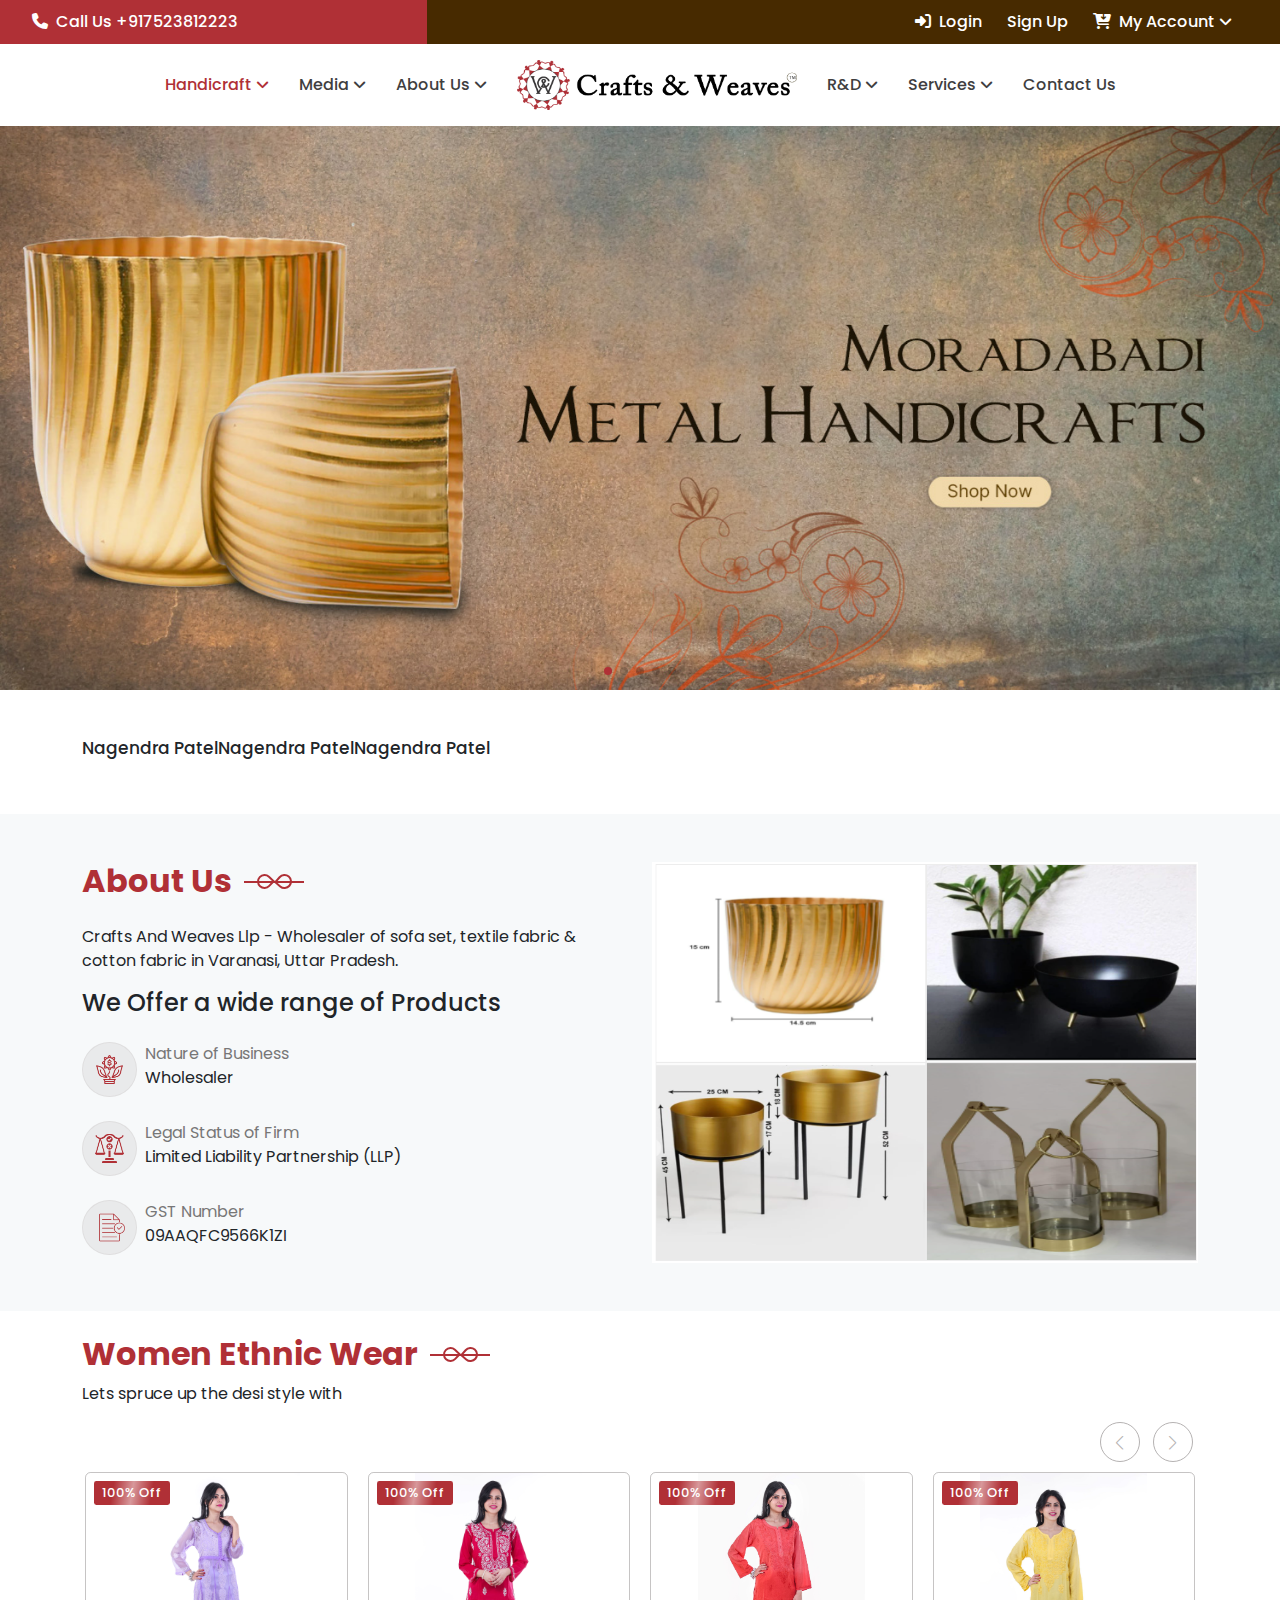
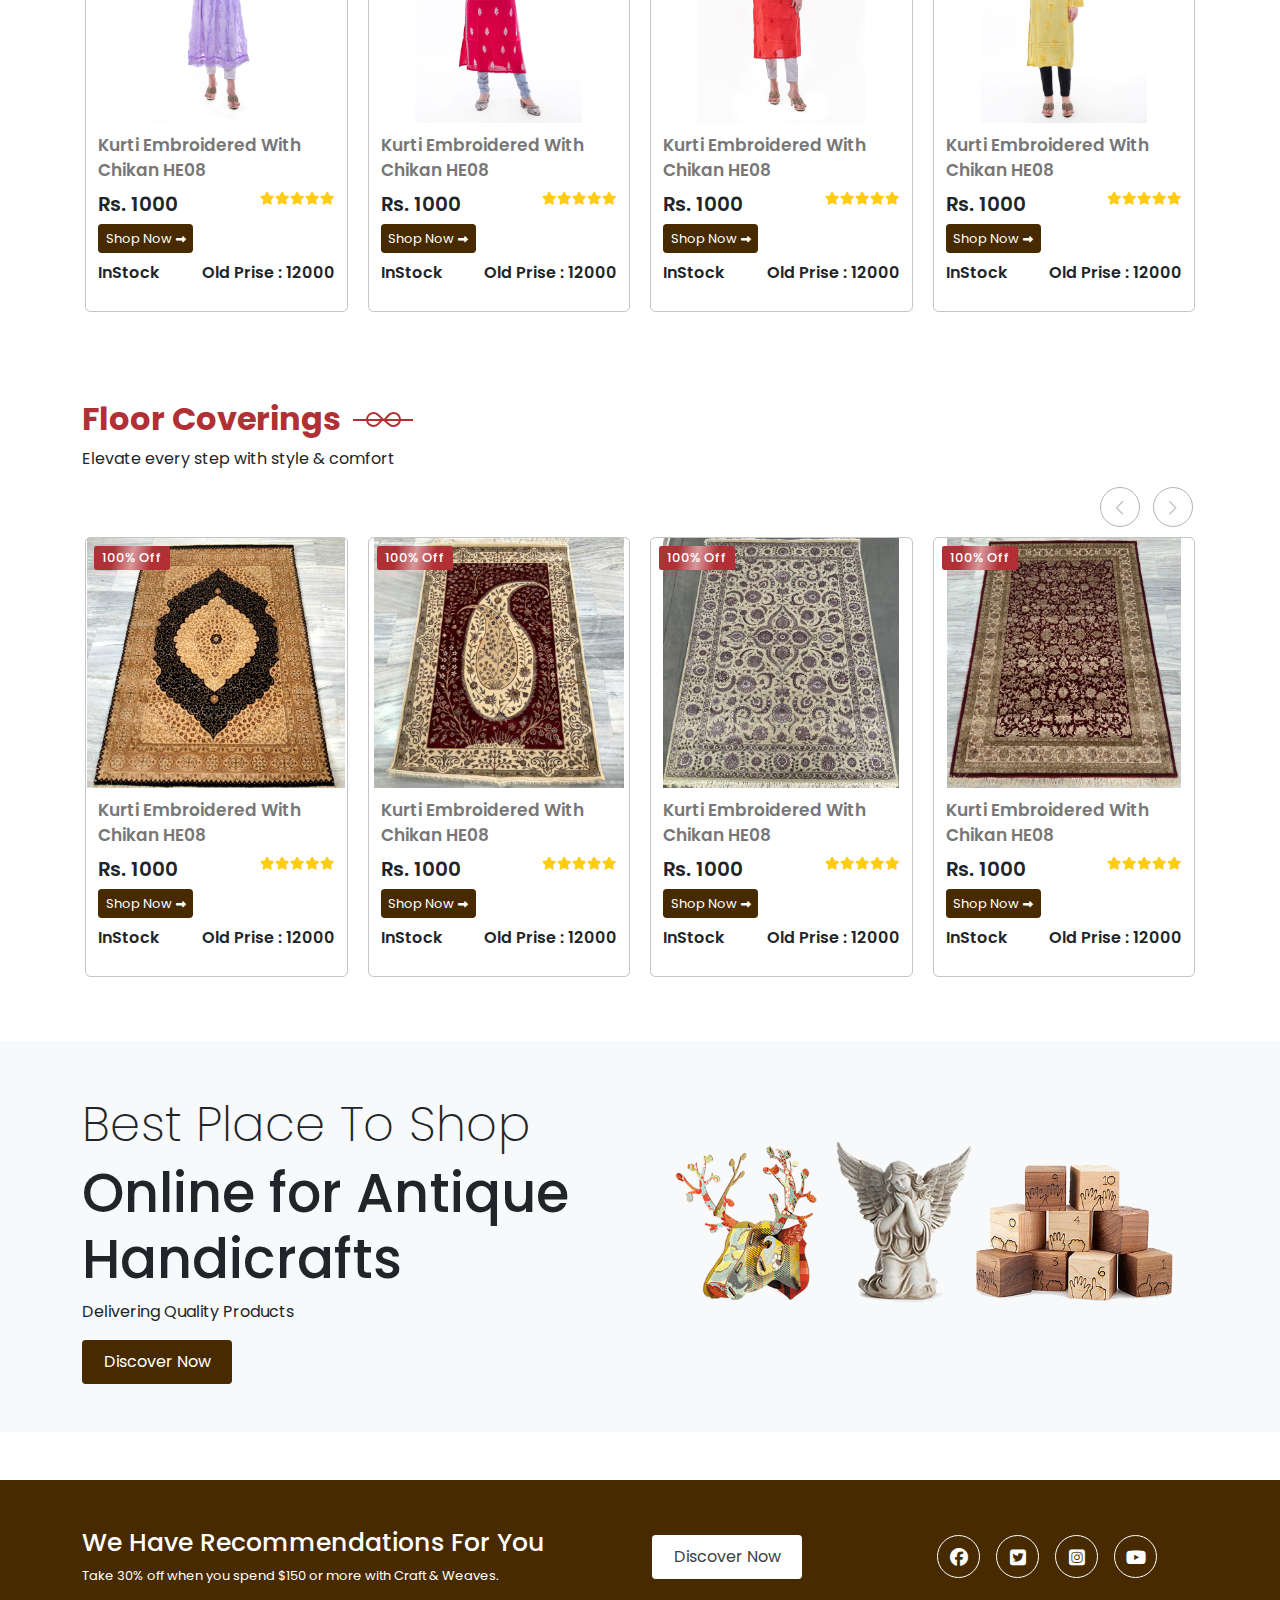
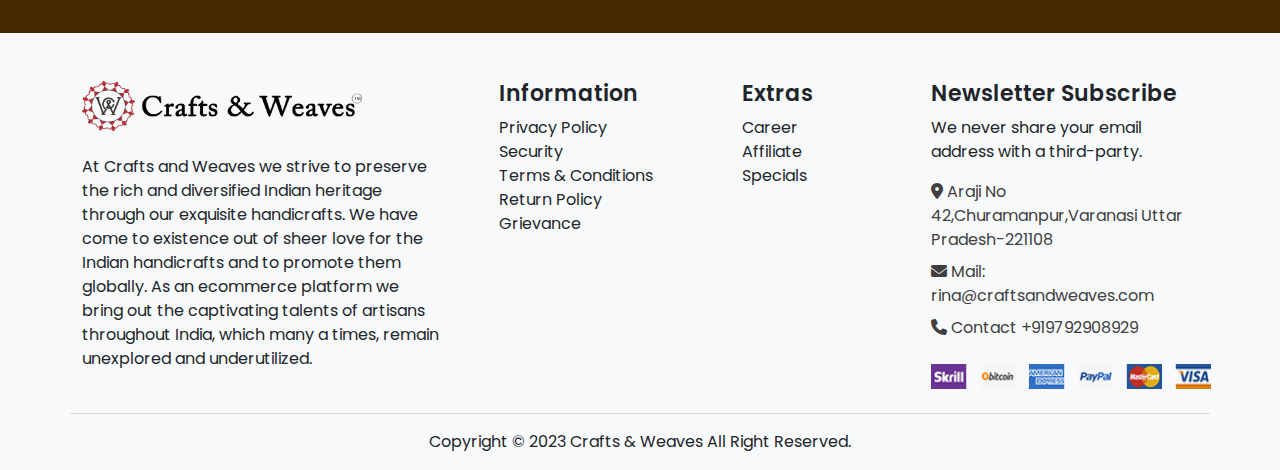
<file: index.html>
<!DOCTYPE html>
<html lang="en">
  <head>
    <meta charset="UTF-8" />
    <meta name="viewport" content="width=device-width, initial-scale=1.0" />
    <title>craftsandweaves</title>
    <!-- style css -->
    <link rel="stylesheet" href="./assest/css/style.css" />
    <!-- bootstrap cdn -->
    <link
      rel="stylesheet"
      href="https://cdn.jsdelivr.net/npm/bootstrap@5.3.3/dist/css/bootstrap.min.css"
    />
    <!-- font-awesome -->
    <link
      rel="stylesheet"
      href="https://cdnjs.cloudflare.com/ajax/libs/font-awesome/6.6.0/css/all.min.css"
    />
    <!-- swiper css -->
    <link
      rel="stylesheet"
      href="https://cdn.jsdelivr.net/npm/swiper@11/swiper-bundle.min.css"
    />
  </head>
  <body>
    <div class="header_wrapper">
      <div class="header_1">
        <div class="container-fluid">
          <div class="row">
            <div
              class="col-sm-12 col-md-4 d-flex ps-sm-3 ps-3 px-sm-4 px-2"
              style="background-color: var(--red); padding: 10px 0"
            >
              <a href="" class="ms-sm-3 ms-2 Phone_style">
                <span
                  ><i class="fa-solid fa-phone me-1"></i> Call Us
                  +917523812223</span
                >
              </a>
            </div>
            <div
              class="col-sm-12 col-md-8 d-flex justify-content-md-end justify-content-start ps-md-1 ps-4 pe-sm-5 pe-3"
              style="background-color: var(--black-bg); padding: 10px 0"
            >
              <div class="login_wrapper">
                <ul class="d-flex justify-content-center align-items-center">
                  <li>
                    <a href="#">
                      <span
                        ><i class="fa-solid fa-right-to-bracket me-2"></i></span
                      >Login</a
                    >
                  </li>
                  <li><a href="#">Sign Up</a></li>
                  <li class="menu_wrapper">
                    <a href="#"
                      ><span
                        ><i class="fa-solid fa-cart-arrow-down me-1"></i
                      ></span>
                      My Account
                      <span><i class="fa-solid fa-angle-down"></i></span
                    ></a>
                    <div class="submenu_wrapper sub_menu_account">
                      <ul>
                        <li><a href="">My Orders </a></li>
                        <li><a href="">My Account</a></li>
                        <li><a href="">Shopping Cart</a></li>
                        <li><a href="">Wishlist</a></li>
                      </ul>
                    </div>
                  </li>
                </ul>
              </div>
            </div>
          </div>
        </div>
      </div>
      <div class="header py-3">
        <div class="px-3 for_pc_none">
          <a href="#">
            <div class="logo">
              <img src="./assest/images/logo-1.png" alt="" />
            </div>
          </a>
          <div class="ham">
            <span></span>
            <span></span>
            <span></span>
          </div>
        </div>
        <nav>
          <ul>
            <li class="menu_wrapper">
              <a href="#" class="for_padding active"
                >Handicraft <span><i class="fa-solid fa-angle-down"></i></span
              ></a>
              <div class="submenu_wrapper">
                <div>
                  <ul class="pb-2">
                    <p class="sub_menu_heading">METAL HANDICRAFTS</p>
                    <li><a href="">Metal hand crafts</a></li>
                    <li><a href="">Moradabad Metal Handicrafts</a></li>
                    <li><a href="">Sub Menu 3</a></li>
                    <li><a href="">Sub Menu 4</a></li>
                  </ul>
                  <ul class="py-0">
                    <p class="sub_menu_heading">TEXTILE & APPARELS</p>
                    <li><a href="">Banarasi Brocades</a></li>
                    <li><a href="">Chikan Embroidery </a></li>
                    <li><a href="">Batik Prints</a></li>
                    <li><a href="">Chanderi Saree</a></li>
                    <li><a href="">Block Print</a></li>
                  </ul>
                </div>
                <div class="ps-lg-4 ms-0">
                  <ul class="pb-0">
                    <p class="sub_menu_heading">GRASS,LEAF</p>
                    <li><a href="">Wheat Stalk</a></li>
                    <li><a href="">Moonj </a></li>
                    <li><a href="">Moonj Craft</a></li>
                  </ul>
                  <ul class="pt-1 pb-1">
                    <p class="sub_menu_heading">BONE CRAFT</p>
                    <li><a href="">Bone Jewellery</a></li>
                  </ul>
                  <ul class="pt-0 py-1">
                    <p class="sub_menu_heading">TERRACOTTA,DLAY AND POTTERY</p>
                    <li><a href="">Flower Pot</a></li>
                  </ul>
                  <ul class="pt-0">
                    <p class="sub_menu_heading">WOOD HANDICRAFTS</p>
                  </ul>
                </div>
              </div>
            </li>
            <li class="menu_wrapper">
              <a href="#" class="for_padding"
                >Media <span><i class="fa-solid fa-angle-down"></i></span
              ></a>
              <div class="submenu_wrapper sub_menu_width">
                <ul>
                  <li><a href="">Latest Event</a></li>
                </ul>
              </div>
            </li>
            <li class="menu_wrapper">
              <a href="#" class="for_padding"
                >About Us <span><i class="fa-solid fa-angle-down"></i></span
              ></a>
              <div class="submenu_wrapper sub_menu_width">
                <ul>
                  <li><a href="">Who We Are</a></li>
                </ul>
              </div>
            </li>
            <li>
              <a href="#">
                <div class="logo">
                  <img src="./assest/images/logo-1.png" alt="" />
                </div>
              </a>
            </li>
            <li class="menu_wrapper">
              <a href="#" class="for_padding"
                >R&D <span><i class="fa-solid fa-angle-down"></i></span
              ></a>
              <div class="submenu_wrapper sub_menu_width">
                <ul>
                  <li><a href="">GI Crafts</a></li>
                  <li><a href="">Endangered Crafts</a></li>
                </ul>
              </div>
            </li>
            <li class="menu_wrapper">
              <a href="#" class="for_padding"
                >Services <span><i class="fa-solid fa-angle-down"></i></span
              ></a>
              <div class="submenu_wrapper sub_menu_Services">
                <ul>
                  <li><a href="">Consultancy </a></li>
                  <li><a href="">Study-Surver </a></li>
                  <li><a href="">Skill-Upgradation </a></li>
                </ul>
              </div>
            </li>
            <li><a href="#" class="for_padding">Contact Us</a></li>
          </ul>
        </nav>
      </div>
    </div>
    <div class="swiper_wrapper">
      <div class="swiper mySwiper">
        <div class="swiper-wrapper">
          <div class="swiper-slide">
            <img src="./assest/images/slide4 (1).jpg" alt="" />
          </div>
          <div class="swiper-slide">
            <img src="./assest/images/slide1.jpg" alt="" />
          </div>
          <div class="swiper-slide">
            <img src="./assest/images/slide5.jpg" alt="" />
          </div>
          <div class="swiper-slide">
            <img src="./assest/images/slide6.jpg" alt="" />
          </div>
          <div class="swiper-slide">
            <img src="./assest/images/slide2.jpg" alt="" />
          </div>
        </div>
      </div>
      <div class="swiper-pagination1"></div>
    </div>
    <section class="py-5">
      <div class="container" style="overflow: hidden">
        <div class="scroll_text d-flex align-items-center">
          <h2>Nagendra Patel</h2>
          <h2>Nagendra Patel</h2>
          <h2>Nagendra Patel</h2>
        </div>
      </div>
    </section>
    <section class="about_bg_color">
      <div class="container py-5">
        <div class="row g-4">
          <div class="col-md-6">
            <h2 class="heading pb-3">
              About Us
              <span class="line"></span>
            </h2>
            <p>
              Crafts And Weaves Llp - Wholesaler of sofa set, textile fabric &
              cotton fabric in Varanasi, Uttar Pradesh.
            </p>
            <h4>We Offer a wide range of Products</h4>
            <div class="text_wrapper">
              <div class="d-flex mt-4">
                <div class="icon_img">
                  <img src="./assest/images/money.png" alt="" />
                </div>
                <div class="ms-2">
                  <p class="p-0 m-0 text-mute">Nature of Business</p>
                  <p class="p-0 m-0">Wholesaler</p>
                </div>
              </div>
              <div class="d-flex mt-4">
                <div class="icon_img">
                  <img src="./assest/images/ethics.png" alt="" />
                </div>
                <div class="ms-2">
                  <p class="p-0 m-0 text-mute">Legal Status of Firm</p>
                  <p class="p-0 m-0">Limited Liability Partnership (LLP)</p>
                </div>
              </div>
              <div class="d-flex mt-4">
                <div class="icon_img">
                  <img src="./assest/images/document.png" alt="" />
                </div>
                <div class="ms-2">
                  <p class="p-0 m-0 text-mute">GST Number</p>
                  <p class="p-0 m-0">09AAQFC9566K1ZI</p>
                </div>
              </div>
            </div>
          </div>
          <div class="col-md-6">
            <img src="./assest/images/about.png" width="100%" alt="" />
          </div>
        </div>
      </div>
    </section>
    <section>
      <div class="container py-4">
        <h2 class="heading">
          Women Ethnic Wear
          <span class="line"></span>
        </h2>
        <p class="m-0 p-0">Lets spruce up the desi style with</p>
        <div class="row mt-3">
          <div class="swiper card_slider_1">
            <div class="swiper-wrapper">
              <div class="swiper-slide">
                <div class="slider_card_wrapper">
                  <div class="card_image_wrapper">
                    <img
                      src="./assest/images/20240623_155134_93184.jpg"
                      alt=""
                    />
                  </div>
                  <div class="card_text">
                    <p class="text-mute text-start p-0 pb-2 m-0">
                      Kurti Embroidered With Chikan HE08
                    </p>
                    <div
                      class="d-flex Star_wrap align-items-start justify-content-between"
                    >
                      <h5>Rs. 1000</h5>
                      <div class="Star d-flex">
                        <i class="fa-solid fa-star"></i>
                        <i class="fa-solid fa-star"></i>
                        <i class="fa-solid fa-star"></i>
                        <i class="fa-solid fa-star"></i>
                        <i class="fa-solid fa-star"></i>
                      </div>
                    </div>
                    <div class="d-flex justify-content-start">
                      <button class="btn_style card_btn">
                        Shop Now<i
                          class="fas fa-long-arrow-alt-right  ms-1"
                          style="font-size: 10px"
                        ></i>
                      </button>
                    </div>
                    <div class="d-flex prise pt-2 pb-3 justify-content-between">
                      <p class="p-0 m-0">InStock</p>
                      <p class="p-0 m-0">Old Prise : 12000</p>
                    </div>
                  </div>
                  <div class="badg">
                    <div class="loader_wrapper">
                      <span>100% Off</span>
                    </div>
                  </div>
                </div>
              </div>
              <div class="swiper-slide">
                <div class="slider_card_wrapper">
                  <div class="card_image_wrapper">
                    <img
                      src="./assest/images/20240629_110349_30779.jpg"
                      alt=""
                    />
                  </div>
                  <div class="card_text">
                    <p class="text-mute text-start p-0 pb-2 m-0">
                      Kurti Embroidered With Chikan HE08
                    </p>
                    <div
                      class="d-flex Star_wrap align-items-start justify-content-between"
                    >
                      <h5>Rs. 1000</h5>
                      <div class="Star d-flex">
                        <i class="fa-solid fa-star"></i>
                        <i class="fa-solid fa-star"></i>
                        <i class="fa-solid fa-star"></i>
                        <i class="fa-solid fa-star"></i>
                        <i class="fa-solid fa-star"></i>
                      </div>
                    </div>
                    <div class="d-flex justify-content-start">
                      <button class="btn_style card_btn">
                        Shop Now<i
                          class="fas fa-long-arrow-alt-right  ms-1"
                          style="font-size: 10px"
                        ></i>
                      </button>
                    </div>
                    <div class="d-flex prise pt-2 pb-3 justify-content-between">
                      <p class="p-0 m-0">InStock</p>
                      <p class="p-0 m-0">Old Prise : 12000</p>
                    </div>
                  </div>
                  <div class="badg">
                    <div class="loader_wrapper">
                      <span>100% Off</span>
                    </div>
                  </div>
                </div>
              </div>
              <div class="swiper-slide">
                <div class="slider_card_wrapper">
                  <div class="card_image_wrapper">
                    <img
                      src="./assest/images/20240623_094634_99419.jpg"
                      alt=""
                    />
                  </div>
                  <div class="card_text">
                    <p class="text-mute text-start p-0 pb-2 m-0">
                      Kurti Embroidered With Chikan HE08
                    </p>
                    <div
                      class="d-flex Star_wrap align-items-start justify-content-between"
                    >
                      <h5>Rs. 1000</h5>
                      <div class="Star d-flex">
                        <i class="fa-solid fa-star"></i>
                        <i class="fa-solid fa-star"></i>
                        <i class="fa-solid fa-star"></i>
                        <i class="fa-solid fa-star"></i>
                        <i class="fa-solid fa-star"></i>
                      </div>
                    </div>
                    <div class="d-flex justify-content-start">
                      <button class="btn_style card_btn">
                        Shop Now<i
                          class="fas fa-long-arrow-alt-right  ms-1"
                          style="font-size: 10px"
                        ></i>
                      </button>
                    </div>
                    <div class="d-flex prise pt-2 pb-3 justify-content-between">
                      <p class="p-0 m-0">InStock</p>
                      <p class="p-0 m-0">Old Prise : 12000</p>
                    </div>
                  </div>
                  <div class="badg">
                    <div class="loader_wrapper">
                      <span>100% Off</span>
                    </div>
                  </div>
                </div>
              </div>
              <div class="swiper-slide">
                <div class="slider_card_wrapper">
                  <div class="card_image_wrapper">
                    <img
                      src="./assest/images/20240629_104210_35505.jpg"
                      alt=""
                    />
                  </div>
                  <div class="card_text">
                    <p class="text-mute text-start p-0 pb-2 m-0">
                      Kurti Embroidered With Chikan HE08
                    </p>
                    <div
                      class="d-flex Star_wrap align-items-start justify-content-between"
                    >
                      <h5>Rs. 1000</h5>
                      <div class="Star d-flex">
                        <i class="fa-solid fa-star"></i>
                        <i class="fa-solid fa-star"></i>
                        <i class="fa-solid fa-star"></i>
                        <i class="fa-solid fa-star"></i>
                        <i class="fa-solid fa-star"></i>
                      </div>
                    </div>
                    <div class="d-flex justify-content-start">
                      <button class="btn_style card_btn">
                        Shop Now<i
                          class="fas fa-long-arrow-alt-right  ms-1"
                          style="font-size: 10px"
                        ></i>
                      </button>
                    </div>
                    <div class="d-flex prise pt-2 pb-3 justify-content-between">
                      <p class="p-0 m-0">InStock</p>
                      <p class="p-0 m-0">Old Prise : 12000</p>
                    </div>
                  </div>
                  <div class="badg">
                    <div class="loader_wrapper">
                      <span>100% Off</span>
                    </div>
                  </div>
                </div>
              </div>
              <div class="swiper-slide">
                <div class="slider_card_wrapper">
                  <div class="card_image_wrapper">
                    <img
                      src="./assest/images/20240629_093923_43472.jpg"
                      alt=""
                    />
                  </div>
                  <div class="card_text">
                    <p class="text-mute text-start p-0 pb-2 m-0">
                      Kurti Embroidered With Chikan HE08
                    </p>
                    <div
                      class="d-flex Star_wrap align-items-start justify-content-between"
                    >
                      <h5>Rs. 1000</h5>
                      <div class="Star d-flex">
                        <i class="fa-solid fa-star"></i>
                        <i class="fa-solid fa-star"></i>
                        <i class="fa-solid fa-star"></i>
                        <i class="fa-solid fa-star"></i>
                        <i class="fa-solid fa-star"></i>
                      </div>
                    </div>
                    <div class="d-flex justify-content-start">
                      <button class="btn_style card_btn">
                        Shop Now<i
                          class="fas fa-long-arrow-alt-right  ms-1"
                          style="font-size: 10px"
                        ></i>
                      </button>
                    </div>
                    <div class="d-flex prise pt-2 pb-3 justify-content-between">
                      <p class="p-0 m-0">InStock</p>
                      <p class="p-0 m-0">Old Prise : 12000</p>
                    </div>
                  </div>
                  <div class="badg">
                    <div class="loader_wrapper">
                      <span>100% Off</span>
                    </div>
                  </div>
                </div>
              </div>
              <div class="swiper-slide">
                <div class="slider_card_wrapper">
                  <div class="card_image_wrapper">
                    <img
                      src="./assest/images/20240629_095842_1653.jpg"
                      alt=""
                    />
                  </div>
                  <div class="card_text">
                    <p class="text-mute text-start p-0 pb-2 m-0">
                      Kurti Embroidered With Chikan HE08
                    </p>
                    <div
                      class="d-flex Star_wrap align-items-start justify-content-between"
                    >
                      <h5>Rs. 1000</h5>
                      <div class="Star d-flex">
                        <i class="fa-solid fa-star"></i>
                        <i class="fa-solid fa-star"></i>
                        <i class="fa-solid fa-star"></i>
                        <i class="fa-solid fa-star"></i>
                        <i class="fa-solid fa-star"></i>
                      </div>
                    </div>
                    <div class="d-flex justify-content-start">
                      <button class="btn_style card_btn">
                        Shop Now<i
                          class="fas fa-long-arrow-alt-right  ms-1"
                          style="font-size: 10px"
                        ></i>
                      </button>
                    </div>
                    <div class="d-flex prise pt-2 pb-3 justify-content-between">
                      <p class="p-0 m-0">InStock</p>
                      <p class="p-0 m-0">Old Prise : 12000</p>
                    </div>
                  </div>
                  <div class="badg">
                    <div class="loader_wrapper">
                      <span>100% Off</span>
                    </div>
                  </div>
                </div>
              </div>
            </div>
            <div class="slider_btn">
              <div class="swiper-button-next"></div>
              <div class="swiper-button-prev"></div>
            </div>
          </div>
        </div>
      </div>
    </section>
    <section>
      <div class="container py-4">
        <h2 class="heading">
          Floor Coverings
          <span class="line"></span>
        </h2>
        <p class="m-0 p-0">Elevate every step with style & comfort</p>
        <div class="row mt-3">
          <div class="swiper card_slider_1">
            <div class="swiper-wrapper">
              <div class="swiper-slide">
                <div class="slider_card_wrapper">
                  <div class="card_image_wrapper">
                    <img
                      src="./assest/images/20240426_212444_83697.jpg"
                      alt=""
                    />
                  </div>
                  <div class="card_text">
                    <p class="text-mute text-start p-0 pb-2 m-0">
                      Kurti Embroidered With Chikan HE08
                    </p>
                    <div
                      class="d-flex Star_wrap align-items-start justify-content-between"
                    >
                      <h5>Rs. 1000</h5>
                      <div class="Star d-flex">
                        <i class="fa-solid fa-star"></i>
                        <i class="fa-solid fa-star"></i>
                        <i class="fa-solid fa-star"></i>
                        <i class="fa-solid fa-star"></i>
                        <i class="fa-solid fa-star"></i>
                      </div>
                    </div>
                    <div class="d-flex justify-content-start">
                      <button class="btn_style card_btn">
                        Shop Now<i
                          class="fas fa-long-arrow-alt-right  ms-1"
                          style="font-size: 10px"
                        ></i>
                      </button>
                    </div>
                    <div class="d-flex prise pt-2 pb-3 justify-content-between">
                      <p class="p-0 m-0">InStock</p>
                      <p class="p-0 m-0">Old Prise : 12000</p>
                    </div>
                  </div>
                  <div class="badg">
                    <div class="loader_wrapper">
                      <span>100% Off</span>
                    </div>
                  </div>
                </div>
              </div>
              <div class="swiper-slide">
                <div class="slider_card_wrapper">
                  <div class="card_image_wrapper">
                    <img
                      src="./assest/images/20240426_201759_62272.jpg"
                      alt=""
                    />
                  </div>
                  <div class="card_text">
                    <p class="text-mute text-start p-0 pb-2 m-0">
                      Kurti Embroidered With Chikan HE08
                    </p>
                    <div
                      class="d-flex Star_wrap align-items-start justify-content-between"
                    >
                      <h5>Rs. 1000</h5>
                      <div class="Star d-flex">
                        <i class="fa-solid fa-star"></i>
                        <i class="fa-solid fa-star"></i>
                        <i class="fa-solid fa-star"></i>
                        <i class="fa-solid fa-star"></i>
                        <i class="fa-solid fa-star"></i>
                      </div>
                    </div>
                    <div class="d-flex justify-content-start">
                      <button class="btn_style card_btn">
                        Shop Now<i
                          class="fas fa-long-arrow-alt-right  ms-1"
                          style="font-size: 10px"
                        ></i>
                      </button>
                    </div>
                    <div class="d-flex prise pt-2 pb-3 justify-content-between">
                      <p class="p-0 m-0">InStock</p>
                      <p class="p-0 m-0">Old Prise : 12000</p>
                    </div>
                  </div>
                  <div class="badg">
                    <div class="loader_wrapper">
                      <span>100% Off</span>
                    </div>
                  </div>
                </div>
              </div>
              <div class="swiper-slide">
                <div class="slider_card_wrapper">
                  <div class="card_image_wrapper">
                    <img
                      src="./assest/images/20240427_112803_99947.jpg"
                      alt=""
                    />
                  </div>
                  <div class="card_text">
                    <p class="text-mute text-start p-0 pb-2 m-0">
                      Kurti Embroidered With Chikan HE08
                    </p>
                    <div
                      class="d-flex Star_wrap align-items-start justify-content-between"
                    >
                      <h5>Rs. 1000</h5>
                      <div class="Star d-flex">
                        <i class="fa-solid fa-star"></i>
                        <i class="fa-solid fa-star"></i>
                        <i class="fa-solid fa-star"></i>
                        <i class="fa-solid fa-star"></i>
                        <i class="fa-solid fa-star"></i>
                      </div>
                    </div>
                    <div class="d-flex justify-content-start">
                      <button class="btn_style card_btn">
                        Shop Now<i
                          class="fas fa-long-arrow-alt-right  ms-1"
                          style="font-size: 10px"
                        ></i>
                      </button>
                    </div>
                    <div class="d-flex prise pt-2 pb-3 justify-content-between">
                      <p class="p-0 m-0">InStock</p>
                      <p class="p-0 m-0">Old Prise : 12000</p>
                    </div>
                  </div>
                  <div class="badg">
                    <div class="loader_wrapper">
                      <span>100% Off</span>
                    </div>
                  </div>
                </div>
              </div>
              <div class="swiper-slide">
                <div class="slider_card_wrapper">
                  <div class="card_image_wrapper">
                    <img
                      src="./assest/images/20240505_095929_26176.jpg"
                      alt=""
                    />
                  </div>
                  <div class="card_text">
                    <p class="text-mute text-start p-0 pb-2 m-0">
                      Kurti Embroidered With Chikan HE08
                    </p>
                    <div
                      class="d-flex Star_wrap align-items-start justify-content-between"
                    >
                      <h5>Rs. 1000</h5>
                      <div class="Star d-flex">
                        <i class="fa-solid fa-star"></i>
                        <i class="fa-solid fa-star"></i>
                        <i class="fa-solid fa-star"></i>
                        <i class="fa-solid fa-star"></i>
                        <i class="fa-solid fa-star"></i>
                      </div>
                    </div>
                    <div class="d-flex justify-content-start">
                      <button class="btn_style card_btn">
                        Shop Now<i
                          class="fas fa-long-arrow-alt-right  ms-1"
                          style="font-size: 10px"
                        ></i>
                      </button>
                    </div>
                    <div class="d-flex prise pt-2 pb-3 justify-content-between">
                      <p class="p-0 m-0">InStock</p>
                      <p class="p-0 m-0">Old Prise : 12000</p>
                    </div>
                  </div>
                  <div class="badg">
                    <div class="loader_wrapper">
                      <span>100% Off</span>
                    </div>
                  </div>
                </div>
              </div>
              <div class="swiper-slide">
                <div class="slider_card_wrapper">
                  <div class="card_image_wrapper">
                    <img
                      src="./assest/images/20240426_212936_90170.jpg"
                      alt=""
                    />
                  </div>
                  <div class="card_text">
                    <p class="text-mute text-start p-0 pb-2 m-0">
                      Kurti Embroidered With Chikan HE08
                    </p>
                    <div
                      class="d-flex Star_wrap align-items-start justify-content-between"
                    >
                      <h5>Rs. 1000</h5>
                      <div class="Star d-flex">
                        <i class="fa-solid fa-star"></i>
                        <i class="fa-solid fa-star"></i>
                        <i class="fa-solid fa-star"></i>
                        <i class="fa-solid fa-star"></i>
                        <i class="fa-solid fa-star"></i>
                      </div>
                    </div>
                    <div class="d-flex justify-content-start">
                      <button class="btn_style card_btn">
                        Shop Now<i
                          class="fas fa-long-arrow-alt-right  ms-1"
                          style="font-size: 10px"
                        ></i>
                      </button>
                    </div>
                    <div class="d-flex prise pt-2 pb-3 justify-content-between">
                      <p class="p-0 m-0">InStock</p>
                      <p class="p-0 m-0">Old Prise : 12000</p>
                    </div>
                  </div>
                  <div class="badg">
                    <div class="loader_wrapper">
                      <span>100% Off</span>
                    </div>
                  </div>
                </div>
              </div>
              <div class="swiper-slide">
                <div class="slider_card_wrapper">
                  <div class="card_image_wrapper">
                    <img
                      src="./assest/images/20240505_230246_1151.jpg"
                      alt=""
                    />
                  </div>
                  <div class="card_text">
                    <p class="text-mute text-start p-0 pb-2 m-0">
                      Kurti Embroidered With Chikan HE08
                    </p>
                    <div
                      class="d-flex Star_wrap align-items-start justify-content-between"
                    >
                      <h5>Rs. 1000</h5>
                      <div class="Star d-flex">
                        <i class="fa-solid fa-star"></i>
                        <i class="fa-solid fa-star"></i>
                        <i class="fa-solid fa-star"></i>
                        <i class="fa-solid fa-star"></i>
                        <i class="fa-solid fa-star"></i>
                      </div>
                    </div>
                    <div class="d-flex justify-content-start">
                      <button class="btn_style card_btn">
                        Shop Now<i
                          class="fas fa-long-arrow-alt-right  ms-1"
                          style="font-size: 10px"
                        ></i>
                      </button>
                    </div>
                    <div class="d-flex prise pt-2 pb-3 justify-content-between">
                      <p class="p-0 m-0">InStock</p>
                      <p class="p-0 m-0">Old Prise : 12000</p>
                    </div>
                  </div>
                  <div class="badg">
                    <div class="loader_wrapper">
                      <span>100% Off</span>
                    </div>
                  </div>
                </div>
              </div>
            </div>
            <div class="slider_btn">
              <div class="swiper-button-next"></div>
              <div class="swiper-button-prev"></div>
            </div>
          </div>
        </div>
      </div>
    </section>
    <section class="about_bg_color">
      <div class="container py-5">
        <div class="row g-4">
          <div class="col-md-6">
            <div class="blog_text">
              <p>Best Place To Shop</p>
              <h4>Online for Antique Handicrafts</h4>
              <p>Delivering Quality Products</p>
              <button class="btn_style">Discover Now</button>
            </div>
          </div>
          <div class="col-md-6">
            <img src="./assest/images/craft1.png" width="100%" alt="" />
          </div>
        </div>
      </div>
    </section>
    <section class="bg-color">
      <div class="container py-5 mt-5">
        <div class="row g-4">
          <div class=" col-lg-6">
            <div
              class="Recommendations_twxt d-flex justify-content-center flex-column"
            >
              <h6>We Have Recommendations For You</h6>
              <p class="m-0">
                Take 30% off when you spend $150 or more with Craft & Weaves.
              </p>
            </div>
          </div>
          <div class="col-lg-3 d-flex justify-content-center flex-column">
            <button class="btn_style Recommendations_btn">Discover Now</button>
          </div>
          <div
            class="col-lg-3 social_icon d-flex gap-3 justify-content-Start align-items-sm-center align-items-center"
          >
            <i class="fa-brands fa-facebook"></i>
            <i class="fa-brands fa-square-twitter"></i>
            <i class="fa-brands fa-square-instagram"></i>
            <i class="fa-brands fa-youtube"></i>
          </div>
        </div>
      </div>
    </section>
    <footer class="about_bg_color">
      <div class="container pt-5">
        <div class="row g-3">
          <div class="col-md-6 col-lg-4">
            <a href="#">
              <div class="logo">
                <img src="./assest/images/logo-1.png" alt="" />
              </div>
            </a>
            <p class="mb-0 mt-4" >
              At Crafts and Weaves we strive to preserve the rich and
              diversified Indian heritage through our exquisite handicrafts. We
              have come to existence out of sheer love for the Indian
              handicrafts and to promote them globally. As an ecommerce platform
              we bring out the captivating talents of artisans throughout India,
              which many a times, remain unexplored and underutilized.
            </p>
          </div>
          <div class="col-md-6 d-flex ps-md-5 ps-2 flex-column col-lg-3">
            <h6 class="footer_h ">Information</h6>
            <ul class="footer_list">
              <li><a href=""></a>Privacy Policy</li>
              <li><a href="#"></a>Security</li>
              <li><a href="#"></a>Terms & Conditions</li>
              <li><a href="#"></a>Return Policy</li>
              <li><a href="#"></a>Grievance</li>
            </ul>
          </div>
          <div class="col-md-6 col-lg-2 d-flex align-items-start flex-column">
            <h6 class="footer_h">Extras</h6>
            <ul class="footer_list">
              <li><a href=""></a>Career</li>
              <li><a href="#"></a>Affiliate</li>
              <li><a href="#"></a>Specials</li>
            </ul>
          </div>
          <div class="col-md-6 col-lg-3 d-flex  flex-column">
            <h6 class="footer_h">Newsletter Subscribe</h6>
            <p>We never share your email address with a third-party.</p>
            <div class="mb-2 locatoin">
              <a href=""><span><i class="fa-solid fa-location-dot"></i></span> Araji No 42,Churamanpur,Varanasi Uttar Pradesh-221108</a>
            </div>
            <div class="mb-2 locatoin">
              <a href=""><span><i class="fa-solid fa-envelope"></i></span> Mail: rina@craftsandweaves.com</a>
            </div>
            <div class="mb-2 locatoin">
              <a href=""> <span><i class="fa-solid fa-phone"></i></span> Contact +919792908929</a>
            </div>
            <a href="#" class="mt-3">
              <div class="logo payment">
                <img src="./assest/images/payment.png" alt="" />
              </div>
            </a>
          </div>
        </div>
        <div class="row Copyright py-3 mt-4">
          <div class="col-12 d-flex justify-content-center align-items-center ">
            <p class="m-0 p-0">Copyright © 2023 Crafts & Weaves All Right Reserved.</p>
          </div>
        </div>
      </div>
    </footer>
    <!-- app js -->
    <script src="./assest/js/app.js"></script>
    <!-- bootstrap js -->
    <script src="https://cdn.jsdelivr.net/npm/bootstrap@5.3.3/dist/js/bootstrap.bundle.min.js"></script>
    <!-- swiper js -->
    <script src="https://cdn.jsdelivr.net/npm/swiper@11/swiper-bundle.min.js"></script>
    <script>
      var swiper = new Swiper(".mySwiper", {
        loop: true,
        centeredSlides: true,
        autoplay: {
          delay: 5000,
          disableOnInteraction: false,
        },
        pagination: {
          el: ".swiper-pagination1",
          clickable: true,
        },
        navigation: {
          nextEl: ".swiper-button-next",
          prevEl: ".swiper-button-prev",
        },
        effect: "fade",
        // Choose the transition effect ('slide', 'fade', 'cube', 'coverflow', 'flip')
        // Optional parameters for some effects
        flipEffect: {
          slideShadows: true, // Enable slide shadows
          limitRotation: true, // Limit flip rotation
        },
        speed: 1200,
      });
    </script>
    <script>
      var swiper = new Swiper(".card_slider_1", {
        slidesPerView: 1,
        spaceBetween: 10,
        loop: true,
        pagination: {
          el: ".swiper-pagination",
          clickable: true,
        },
        autoplay: {
          delay: 3000,
          disableOnInteraction: false,
        },
        navigation: {
          nextEl: ".swiper-button-next",
          prevEl: ".swiper-button-prev",
        },
        breakpoints: {
          640: {
            slidesPerView: 2,
            spaceBetween: 25,
          },
          768: {
            slidesPerView: 2,
            spaceBetween: 15,
          },
          1024: {
            slidesPerView: 3,
            spaceBetween: 20,
          },
          1100: {
            slidesPerView: 4,
            spaceBetween: 20,
          },
        },
      });
    </script>
  </body>
</html>
</file>
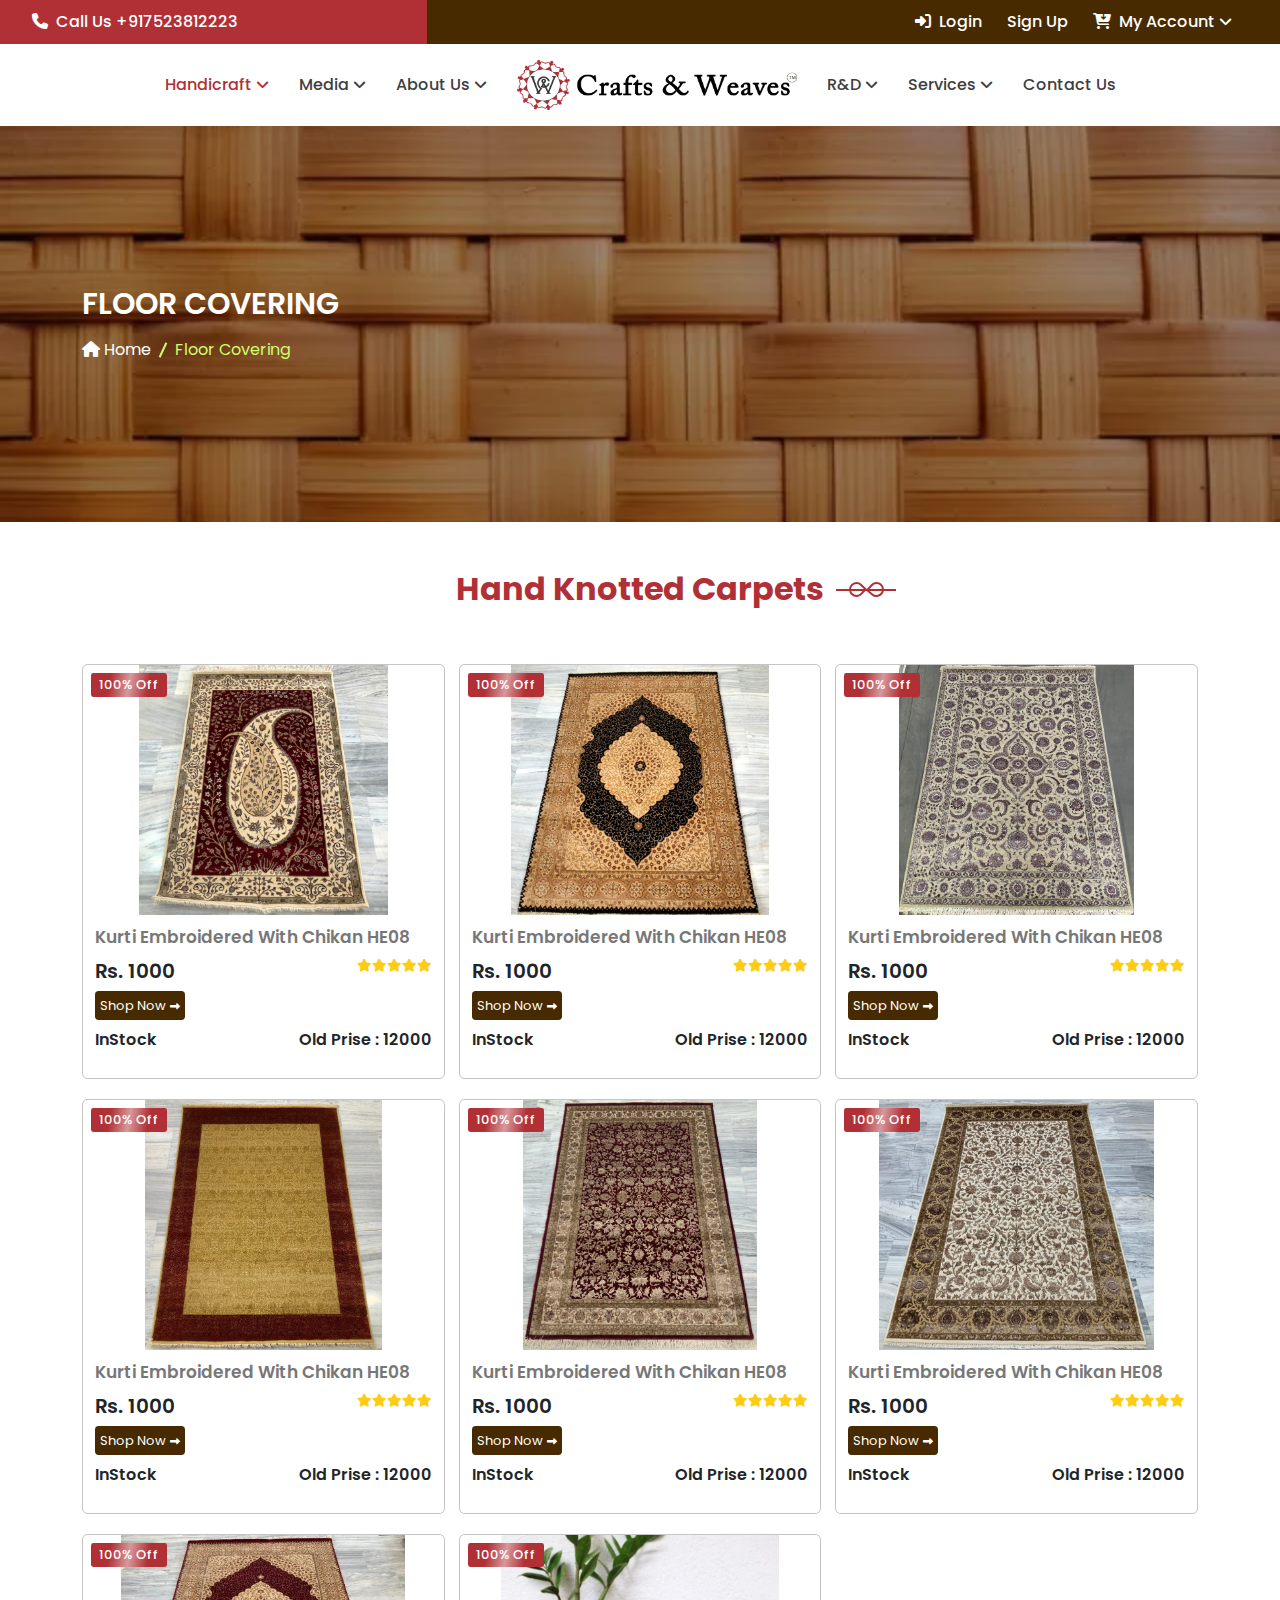
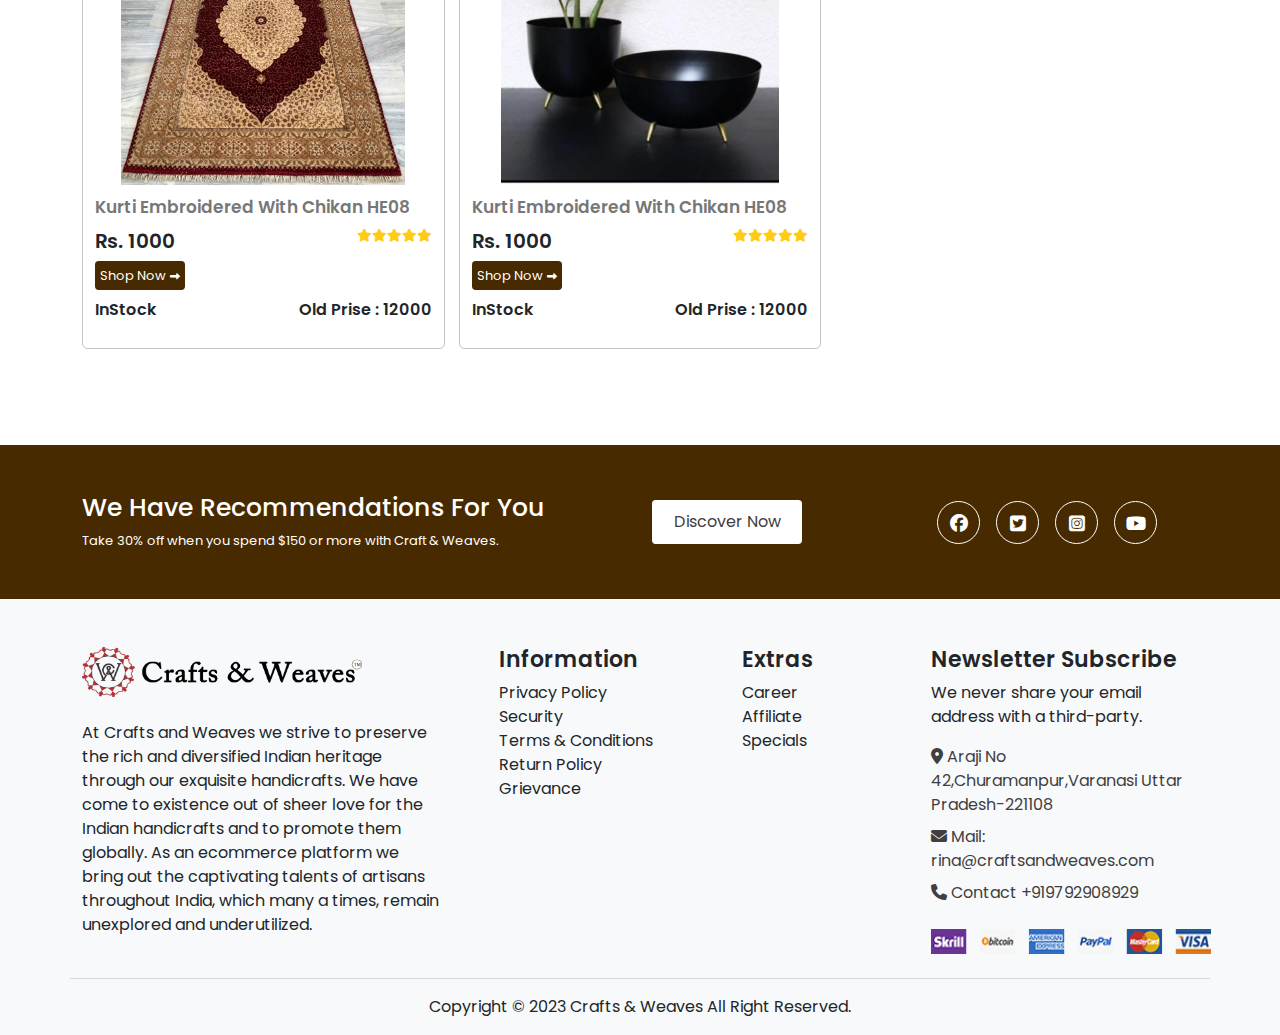
<file: Hand-Knotted-Carpets.html>
<!DOCTYPE html>
<html lang="en">
  <head>
    <meta charset="UTF-8" />
    <meta name="viewport" content="width=device-width, initial-scale=1.0" />
    <title>craftsandweaves</title>
    <!-- style css -->
    <link rel="stylesheet" href="./assest/css/style.css" />
    <!-- bootstrap cdn -->
    <link
      rel="stylesheet"
      href="https://cdn.jsdelivr.net/npm/bootstrap@5.3.3/dist/css/bootstrap.min.css"
    />
    <!-- font-awesome -->
    <link
      rel="stylesheet"
      href="https://cdnjs.cloudflare.com/ajax/libs/font-awesome/6.6.0/css/all.min.css"
    />
    <!-- swiper css -->
    <link
      rel="stylesheet"
      href="https://cdn.jsdelivr.net/npm/swiper@11/swiper-bundle.min.css"
    />
  </head>
  <body>
    <div class="header_wrapper">
      <div class="header_1">
        <div class="container-fluid">
          <div class="row">
            <div
              class="col-sm-12 col-md-4 d-flex ps-sm-3 ps-3 px-sm-4 px-2"
              style="background-color: var(--red); padding: 10px 0"
            >
              <a href="" class="ms-sm-3 ms-2 Phone_style">
                <span
                  ><i class="fa-solid fa-phone me-1"></i> Call Us
                  +917523812223</span
                >
              </a>
            </div>
            <div
              class="col-sm-12 col-md-8 d-flex justify-content-md-end justify-content-start ps-md-1 ps-4 pe-sm-5 pe-3"
              style="background-color: var(--black-bg); padding: 10px 0"
            >
              <div class="login_wrapper">
                <ul class="d-flex justify-content-center align-items-center">
                  <li>
                    <a href="#">
                      <span
                        ><i class="fa-solid fa-right-to-bracket me-2"></i></span
                      >Login</a
                    >
                  </li>
                  <li><a href="#">Sign Up</a></li>
                  <li class="menu_wrapper">
                    <a href="#"
                      ><span
                        ><i class="fa-solid fa-cart-arrow-down me-1"></i
                      ></span>
                      My Account
                      <span><i class="fa-solid fa-angle-down"></i></span
                    ></a>
                    <div class="submenu_wrapper sub_menu_account">
                      <ul>
                        <li><a href="">My Orders </a></li>
                        <li><a href="">My Account</a></li>
                        <li><a href="">Shopping Cart</a></li>
                        <li><a href="">Wishlist</a></li>
                      </ul>
                    </div>
                  </li>
                </ul>
              </div>
            </div>
          </div>
        </div>
      </div>
      <div class="header py-3">
        <div class="px-3 for_pc_none">
          <a href="./index.html">
            <div class="logo">
              <img src="./assest/images/logo-1.png" alt="" />
            </div>
          </a>
          <div class="ham">
            <span></span>
            <span></span>
            <span></span>
          </div>
        </div>
        <nav>
          <ul>
            <li class="menu_wrapper">
              <a href="#" class="for_padding active"
                >Handicraft <span><i class="fa-solid fa-angle-down"></i></span
              ></a>
              <div class="submenu_wrapper">
                <div>
                  <ul class="pb-2">
                    <p class="sub_menu_heading">METAL HANDICRAFTS</p>
                    <li class="mt-1"><a href="">Metal Hand Crafts</a></li>
                    <li><a href="Product-Category.html">Moradabad Metal Handicrafts</a></li>
                  </ul>
                  <ul class="p-0 pb-2 ps-3">
                    <p class="sub_menu_heading">FLOOR COVERING</p>
                    <li class="mt-1"><a href="Hand-Knotted-Carpets.html">Hand Knotted Carpets</a></li>
                  </ul>
                  <ul class="py-0">
                    <p class="sub_menu_heading">TEXTILE & APPARELS</p>
                    <li><a href="">Banarasi Brocades</a></li>
                    <li><a href="">Chikan Embroidery </a></li>
                    <li><a href="">Batik Prints</a></li>
                    <li><a href="">Chanderi Saree</a></li>
                    <li><a href="">Block Print</a></li>
                  </ul>
                </div>
                <div class="ps-lg-4 ms-0">
                  <ul class="pb-0">
                    <p class="sub_menu_heading">GRASS,LEAF</p>
                    <li><a href="">Wheat Stalk</a></li>
                    <li><a href="">Moonj </a></li>
                    <li><a href="">Moonj Craft</a></li>
                  </ul>
                  <ul class="pt-1 pb-1">
                    <p class="sub_menu_heading">BONE CRAFT</p>
                    <li><a href="">Bone Jewellery</a></li>
                  </ul>
                  <ul class="pt-0 py-1">
                    <p class="sub_menu_heading">TERRACOTTA,DLAY AND POTTERY</p>
                    <li><a href="">Flower Pot</a></li>
                  </ul>
                  <ul class="pt-0">
                    <p class="sub_menu_heading">WOOD HANDICRAFTS</p>
                  </ul>
                </div>
              </div>
            </li>
            <li class="menu_wrapper">
              <a href="#" class="for_padding"
                >Media <span><i class="fa-solid fa-angle-down"></i></span
              ></a>
              <div class="submenu_wrapper sub_menu_width">
                <ul>
                  <li><a href="">Latest Event</a></li>
                </ul>
              </div>
            </li>
            <li class="menu_wrapper">
              <a href="#" class="for_padding"
                >About Us <span><i class="fa-solid fa-angle-down"></i></span
              ></a>
              <div class="submenu_wrapper sub_menu_width">
                <ul>
                  <li><a href="">Who We Are</a></li>
                </ul>
              </div>
            </li>
            <li>
              <a href="index.html">
                <div class="logo">
                  <img src="./assest/images/logo-1.png" alt="" />
                </div>
              </a>
            </li>
            <li class="menu_wrapper">
              <a href="#" class="for_padding"
                >R&D <span><i class="fa-solid fa-angle-down"></i></span
              ></a>
              <div class="submenu_wrapper sub_menu_width">
                <ul>
                  <li><a href="">GI Crafts</a></li>
                  <li><a href="">Endangered Crafts</a></li>
                </ul>
              </div>
            </li>
            <li class="menu_wrapper">
              <a href="#" class="for_padding"
                >Services <span><i class="fa-solid fa-angle-down"></i></span
              ></a>
              <div class="submenu_wrapper sub_menu_Services">
                <ul>
                  <li><a href="">Consultancy </a></li>
                  <li><a href="">Study-Surver </a></li>
                  <li><a href="">Skill-Upgradation </a></li>
                </ul>
              </div>
            </li>
            <li><a href="#" class="for_padding">Contact Us</a></li>
          </ul>
        </nav>
      </div>
    </div>
    <section class="pagination">
      <div class="container">
        <div class="row">
          <div class="col-12">
            <div class="blog_text mb-3">
              <h5 class="blog_h">FLOOR COVERING</h5>
            </div>
            <div class="home_menu d-flex align-items-center">
              <a href=""
                ><span><i class="fa-solid fa-house"></i></span> Home</a
              >
              <div class="crass mx-1"></div>
              <a href="" class="">Floor Covering</a>
            </div>
          </div>
        </div>
      </div>
    </section>
    <section>
      <div class="container py-5">
        <div class="mb-5  d-flex align-items-center  justify-content-md-center  justify-content-start">
            <h2 class="heading text-center">
                Hand Knotted Carpets
              <span class="line"></span>
            </h2>
        </div>
        <div class="row">
          <div class="grid_container">
            <div class="slider_card_wrapper">
              <div class="card_image_wrapper">
                <a href="Metal-Product-Details.html">
                  <img
                  src="./assest/images/20240426_201759_62272.jpg"
                  alt=""
                />
                </a>
              </div>
              <div class="card_text">
                <p class="text-mute text-start p-0 pb-2 m-0">
                  Kurti Embroidered With Chikan HE08
                </p>
                <div
                  class="d-flex Star_wrap align-items-start justify-content-between"
                >
                  <h5>Rs. 1000</h5>
                  <div class="Star d-flex">
                    <i class="fa-solid fa-star"></i>
                    <i class="fa-solid fa-star"></i>
                    <i class="fa-solid fa-star"></i>
                    <i class="fa-solid fa-star"></i>
                    <i class="fa-solid fa-star"></i>
                  </div>
                </div>
                <div class="d-flex justify-content-start">
                  <a href="Metal-Product-Details.html">
                    <button class="btn_style card_btn">
                      Shop Now<i
                        class="fas fa-long-arrow-alt-right ms-1"
                        style="font-size: 10px"
                      ></i>
                    </button>
                  </a>
                </div>
                <div
                  class="d-flex prise pt-2 pb-3 justify-content-between"
                >
                  <p class="p-0 m-0">InStock</p>
                  <p class="p-0 m-0">Old Prise : 12000</p>
                </div>
              </div>
              <div class="badg">
                <div class="loader_wrapper">
                  <span>100% Off</span>
                </div>
              </div>
            </div>
            <div class="slider_card_wrapper">
              <div class="card_image_wrapper">
                <a href="Metal-Product-Details.html">
                  <img
                  src="./assest/images/20240426_212444_83697.jpg"
                  alt=""
                />
                </a>
              </div>
              <div class="card_text">
                <p class="text-mute text-start p-0 pb-2 m-0">
                  Kurti Embroidered With Chikan HE08
                </p>
                <div
                  class="d-flex Star_wrap align-items-start justify-content-between"
                >
                  <h5>Rs. 1000</h5>
                  <div class="Star d-flex">
                    <i class="fa-solid fa-star"></i>
                    <i class="fa-solid fa-star"></i>
                    <i class="fa-solid fa-star"></i>
                    <i class="fa-solid fa-star"></i>
                    <i class="fa-solid fa-star"></i>
                  </div>
                </div>
                <div class="d-flex justify-content-start">
                  <a href="Metal-Product-Details.html">
                    <button class="btn_style card_btn">
                      Shop Now<i
                        class="fas fa-long-arrow-alt-right ms-1"
                        style="font-size: 10px"
                      ></i>
                    </button>
                  </a>
                </div>
                <div
                  class="d-flex prise pt-2 pb-3 justify-content-between"
                >
                  <p class="p-0 m-0">InStock</p>
                  <p class="p-0 m-0">Old Prise : 12000</p>
                </div>
              </div>
              <div class="badg">
                <div class="loader_wrapper">
                  <span>100% Off</span>
                </div>
              </div>
            </div>
            <div class="slider_card_wrapper">
              <div class="card_image_wrapper">
                <a href="Metal-Product-Details.html">
                  <img
                  src="./assest/images/20240427_112803_99947.jpg"
                  alt=""
                />
                </a>
              </div>
              <div class="card_text">
                <p class="text-mute text-start p-0 pb-2 m-0">
                  Kurti Embroidered With Chikan HE08
                </p>
                <div
                  class="d-flex Star_wrap align-items-start justify-content-between"
                >
                  <h5>Rs. 1000</h5>
                  <div class="Star d-flex">
                    <i class="fa-solid fa-star"></i>
                    <i class="fa-solid fa-star"></i>
                    <i class="fa-solid fa-star"></i>
                    <i class="fa-solid fa-star"></i>
                    <i class="fa-solid fa-star"></i>
                  </div>
                </div>
                <div class="d-flex justify-content-start">
                  <a href="Metal-Product-Details.html">
                    <button class="btn_style card_btn">
                      Shop Now<i
                        class="fas fa-long-arrow-alt-right ms-1"
                        style="font-size: 10px"
                      ></i>
                    </button>
                  </a>
                </div>
                <div
                  class="d-flex prise pt-2 pb-3 justify-content-between"
                >
                  <p class="p-0 m-0">InStock</p>
                  <p class="p-0 m-0">Old Prise : 12000</p>
                </div>
              </div>
              <div class="badg">
                <div class="loader_wrapper">
                  <span>100% Off</span>
                </div>
              </div>
            </div>
            <div class="slider_card_wrapper">
              <div class="card_image_wrapper">
                <a href="Metal-Product-Details.html">
                  <img
                  src="./assest/images/20240505_094120_77822.jpg"
                  alt=""
                />
                </a>
              </div>
              <div class="card_text">
                <p class="text-mute text-start p-0 pb-2 m-0">
                  Kurti Embroidered With Chikan HE08
                </p>
                <div
                  class="d-flex Star_wrap align-items-start justify-content-between"
                >
                  <h5>Rs. 1000</h5>
                  <div class="Star d-flex">
                    <i class="fa-solid fa-star"></i>
                    <i class="fa-solid fa-star"></i>
                    <i class="fa-solid fa-star"></i>
                    <i class="fa-solid fa-star"></i>
                    <i class="fa-solid fa-star"></i>
                  </div>
                </div>
                <div class="d-flex justify-content-start">
                  <a href="Metal-Product-Details.html">
                    <button class="btn_style card_btn">
                      Shop Now<i
                        class="fas fa-long-arrow-alt-right ms-1"
                        style="font-size: 10px"
                      ></i>
                    </button>
                  </a>
                </div>
                <div
                  class="d-flex prise pt-2 pb-3 justify-content-between"
                >
                  <p class="p-0 m-0">InStock</p>
                  <p class="p-0 m-0">Old Prise : 12000</p>
                </div>
              </div>
              <div class="badg">
                <div class="loader_wrapper">
                  <span>100% Off</span>
                </div>
              </div>
            </div>
            <div class="slider_card_wrapper">
              <div class="card_image_wrapper">
                <a href="Metal-Product-Details.html">
                  <img
                  src="./assest/images/20240505_095929_26176.jpg"
                  alt=""
                />
                </a>
              </div>
              <div class="card_text">
                <p class="text-mute text-start p-0 pb-2 m-0">
                  Kurti Embroidered With Chikan HE08
                </p>
                <div
                  class="d-flex Star_wrap align-items-start justify-content-between"
                >
                  <h5>Rs. 1000</h5>
                  <div class="Star d-flex">
                    <i class="fa-solid fa-star"></i>
                    <i class="fa-solid fa-star"></i>
                    <i class="fa-solid fa-star"></i>
                    <i class="fa-solid fa-star"></i>
                    <i class="fa-solid fa-star"></i>
                  </div>
                </div>
                <div class="d-flex justify-content-start">
                  <a href="Metal-Product-Details.html">
                    <button class="btn_style card_btn">
                      Shop Now<i
                        class="fas fa-long-arrow-alt-right ms-1"
                        style="font-size: 10px"
                      ></i>
                    </button>
                  </a>
                </div>
                <div
                  class="d-flex prise pt-2 pb-3 justify-content-between"
                >
                  <p class="p-0 m-0">InStock</p>
                  <p class="p-0 m-0">Old Prise : 12000</p>
                </div>
              </div>
              <div class="badg">
                <div class="loader_wrapper">
                  <span>100% Off</span>
                </div>
              </div>
            </div>
            <div class="slider_card_wrapper">
              <div class="card_image_wrapper">
                <a href="Metal-Product-Details.html">
                  <img
                  src="./assest/images/20240505_230246_1151.jpg"
                  alt=""
                />
                </a>
              </div>
              <div class="card_text">
                <p class="text-mute text-start p-0 pb-2 m-0">
                  Kurti Embroidered With Chikan HE08
                </p>
                <div
                  class="d-flex Star_wrap align-items-start justify-content-between"
                >
                  <h5>Rs. 1000</h5>
                  <div class="Star d-flex">
                    <i class="fa-solid fa-star"></i>
                    <i class="fa-solid fa-star"></i>
                    <i class="fa-solid fa-star"></i>
                    <i class="fa-solid fa-star"></i>
                    <i class="fa-solid fa-star"></i>
                  </div>
                </div>
                <div class="d-flex justify-content-start">
                  <a href="Metal-Product-Details.html">
                    <button class="btn_style card_btn">
                      Shop Now<i
                        class="fas fa-long-arrow-alt-right ms-1"
                        style="font-size: 10px"
                      ></i>
                    </button>
                  </a>
                </div>
                <div
                  class="d-flex prise pt-2 pb-3 justify-content-between"
                >
                  <p class="p-0 m-0">InStock</p>
                  <p class="p-0 m-0">Old Prise : 12000</p>
                </div>
              </div>
              <div class="badg">
                <div class="loader_wrapper">
                  <span>100% Off</span>
                </div>
              </div>
            </div>
            <div class="slider_card_wrapper">
              <div class="card_image_wrapper">
                <a href="Metal-Product-Details.html">
                  <img
                  src="./assest/images/20240426_212936_90170.jpg"
                  alt=""
                />
                </a>
              </div>
              <div class="card_text">
                <p class="text-mute text-start p-0 pb-2 m-0">
                  Kurti Embroidered With Chikan HE08
                </p>
                <div
                  class="d-flex Star_wrap align-items-start justify-content-between"
                >
                  <h5>Rs. 1000</h5>
                  <div class="Star d-flex">
                    <i class="fa-solid fa-star"></i>
                    <i class="fa-solid fa-star"></i>
                    <i class="fa-solid fa-star"></i>
                    <i class="fa-solid fa-star"></i>
                    <i class="fa-solid fa-star"></i>
                  </div>
                </div>
                <div class="d-flex justify-content-start">
                  <a href="Metal-Product-Details.html">
                    <button class="btn_style card_btn">
                      Shop Now<i
                        class="fas fa-long-arrow-alt-right ms-1"
                        style="font-size: 10px"
                      ></i>
                    </button>
                  </a>
                </div>
                <div
                  class="d-flex prise pt-2 pb-3 justify-content-between"
                >
                  <p class="p-0 m-0">InStock</p>
                  <p class="p-0 m-0">Old Prise : 12000</p>
                </div>
              </div>
              <div class="badg">
                <div class="loader_wrapper">
                  <span>100% Off</span>
                </div>
              </div>
            </div>
            <div class="slider_card_wrapper">
              <div class="card_image_wrapper">
                <a href="Metal-Product-Details.html">
                  <img
                  src="./assest/images/20240506_062136_85870.jpeg"
                  alt=""
                />
                </a>
              </div>
              <div class="card_text">
                <p class="text-mute text-start p-0 pb-2 m-0">
                  Kurti Embroidered With Chikan HE08
                </p>
                <div
                  class="d-flex Star_wrap align-items-start justify-content-between"
                >
                  <h5>Rs. 1000</h5>
                  <div class="Star d-flex">
                    <i class="fa-solid fa-star"></i>
                    <i class="fa-solid fa-star"></i>
                    <i class="fa-solid fa-star"></i>
                    <i class="fa-solid fa-star"></i>
                    <i class="fa-solid fa-star"></i>
                  </div>
                </div>
                <div class="d-flex justify-content-start">
                  <a href="Metal-Product-Details.html">
                    <button class="btn_style card_btn">
                      Shop Now<i
                        class="fas fa-long-arrow-alt-right ms-1"
                        style="font-size: 10px"
                      ></i>
                    </button>
                  </a>
                </div>
                <div
                  class="d-flex prise pt-2 pb-3 justify-content-between"
                >
                  <p class="p-0 m-0">InStock</p>
                  <p class="p-0 m-0">Old Prise : 12000</p>
                </div>
              </div>
              <div class="badg">
                <div class="loader_wrapper">
                  <span>100% Off</span>
                </div>
              </div>
            </div>
          </div>
        </div>
      </div>
    </section>
    <section class="bg-color">
      <div class="container py-5 mt-5">
        <div class="row g-4">
          <div class="col-lg-6">
            <div
              class="Recommendations_twxt d-flex justify-content-center flex-column"
            >
              <h6>We Have Recommendations For You</h6>
              <p class="m-0">
                Take 30% off when you spend $150 or more with Craft & Weaves.
              </p>
            </div>
          </div>
          <div class="col-lg-3 d-flex justify-content-center flex-column">
            <button class="btn_style Recommendations_btn">Discover Now</button>
          </div>
          <div
            class="col-lg-3 social_icon d-flex gap-3 justify-content-Start align-items-sm-center align-items-center"
          >
            <i class="fa-brands fa-facebook"></i>
            <i class="fa-brands fa-square-twitter"></i>
            <i class="fa-brands fa-square-instagram"></i>
            <i class="fa-brands fa-youtube"></i>
          </div>
        </div>
      </div>
    </section>
    <footer class="about_bg_color">
      <div class="container pt-5">
        <div class="row g-3">
          <div class="col-md-6 col-lg-4">
            <a href="#">
              <div class="logo">
                <img src="./assest/images/logo-1.png" alt="" />
              </div>
            </a>
            <p class="mb-0 mt-4">
              At Crafts and Weaves we strive to preserve the rich and
              diversified Indian heritage through our exquisite handicrafts. We
              have come to existence out of sheer love for the Indian
              handicrafts and to promote them globally. As an ecommerce platform
              we bring out the captivating talents of artisans throughout India,
              which many a times, remain unexplored and underutilized.
            </p>
          </div>
          <div class="col-md-6 d-flex ps-md-5 ps-2 flex-column col-lg-3">
            <h6 class="footer_h">Information</h6>
            <ul class="footer_list">
              <li><a href=""></a>Privacy Policy</li>
              <li><a href="#"></a>Security</li>
              <li><a href="#"></a>Terms & Conditions</li>
              <li><a href="#"></a>Return Policy</li>
              <li><a href="#"></a>Grievance</li>
            </ul>
          </div>
          <div class="col-md-6 col-lg-2 d-flex align-items-start flex-column">
            <h6 class="footer_h">Extras</h6>
            <ul class="footer_list">
              <li><a href=""></a>Career</li>
              <li><a href="#"></a>Affiliate</li>
              <li><a href="#"></a>Specials</li>
            </ul>
          </div>
          <div class="col-md-6 col-lg-3 d-flex flex-column">
            <h6 class="footer_h">Newsletter Subscribe</h6>
            <p>We never share your email address with a third-party.</p>
            <div class="mb-2 locatoin">
              <a href=""
                ><span><i class="fa-solid fa-location-dot"></i></span> Araji No
                42,Churamanpur,Varanasi Uttar Pradesh-221108</a
              >
            </div>
            <div class="mb-2 locatoin">
              <a href=""
                ><span><i class="fa-solid fa-envelope"></i></span> Mail:
                rina@craftsandweaves.com</a
              >
            </div>
            <div class="mb-2 locatoin">
              <a href="">
                <span><i class="fa-solid fa-phone"></i></span> Contact
                +919792908929</a
              >
            </div>
            <a href="#" class="mt-3">
              <div class="logo payment">
                <img src="./assest/images/payment.png" alt="" />
              </div>
            </a>
          </div>
        </div>
        <div class="row Copyright py-3 mt-4">
          <div class="col-12 d-flex justify-content-center align-items-center">
            <p class="m-0 p-0">
              Copyright © 2023 Crafts & Weaves All Right Reserved.
            </p>
          </div>
        </div>
      </div>
    </footer>
    <!-- app js -->
    <script src="./assest/js/app.js"></script>
    <!-- bootstrap js -->
    <script src="https://cdn.jsdelivr.net/npm/bootstrap@5.3.3/dist/js/bootstrap.bundle.min.js"></script>
    <!-- swiper js -->
    <script src="https://cdn.jsdelivr.net/npm/swiper@11/swiper-bundle.min.js"></script>
    
  </body>
</html>
</file>
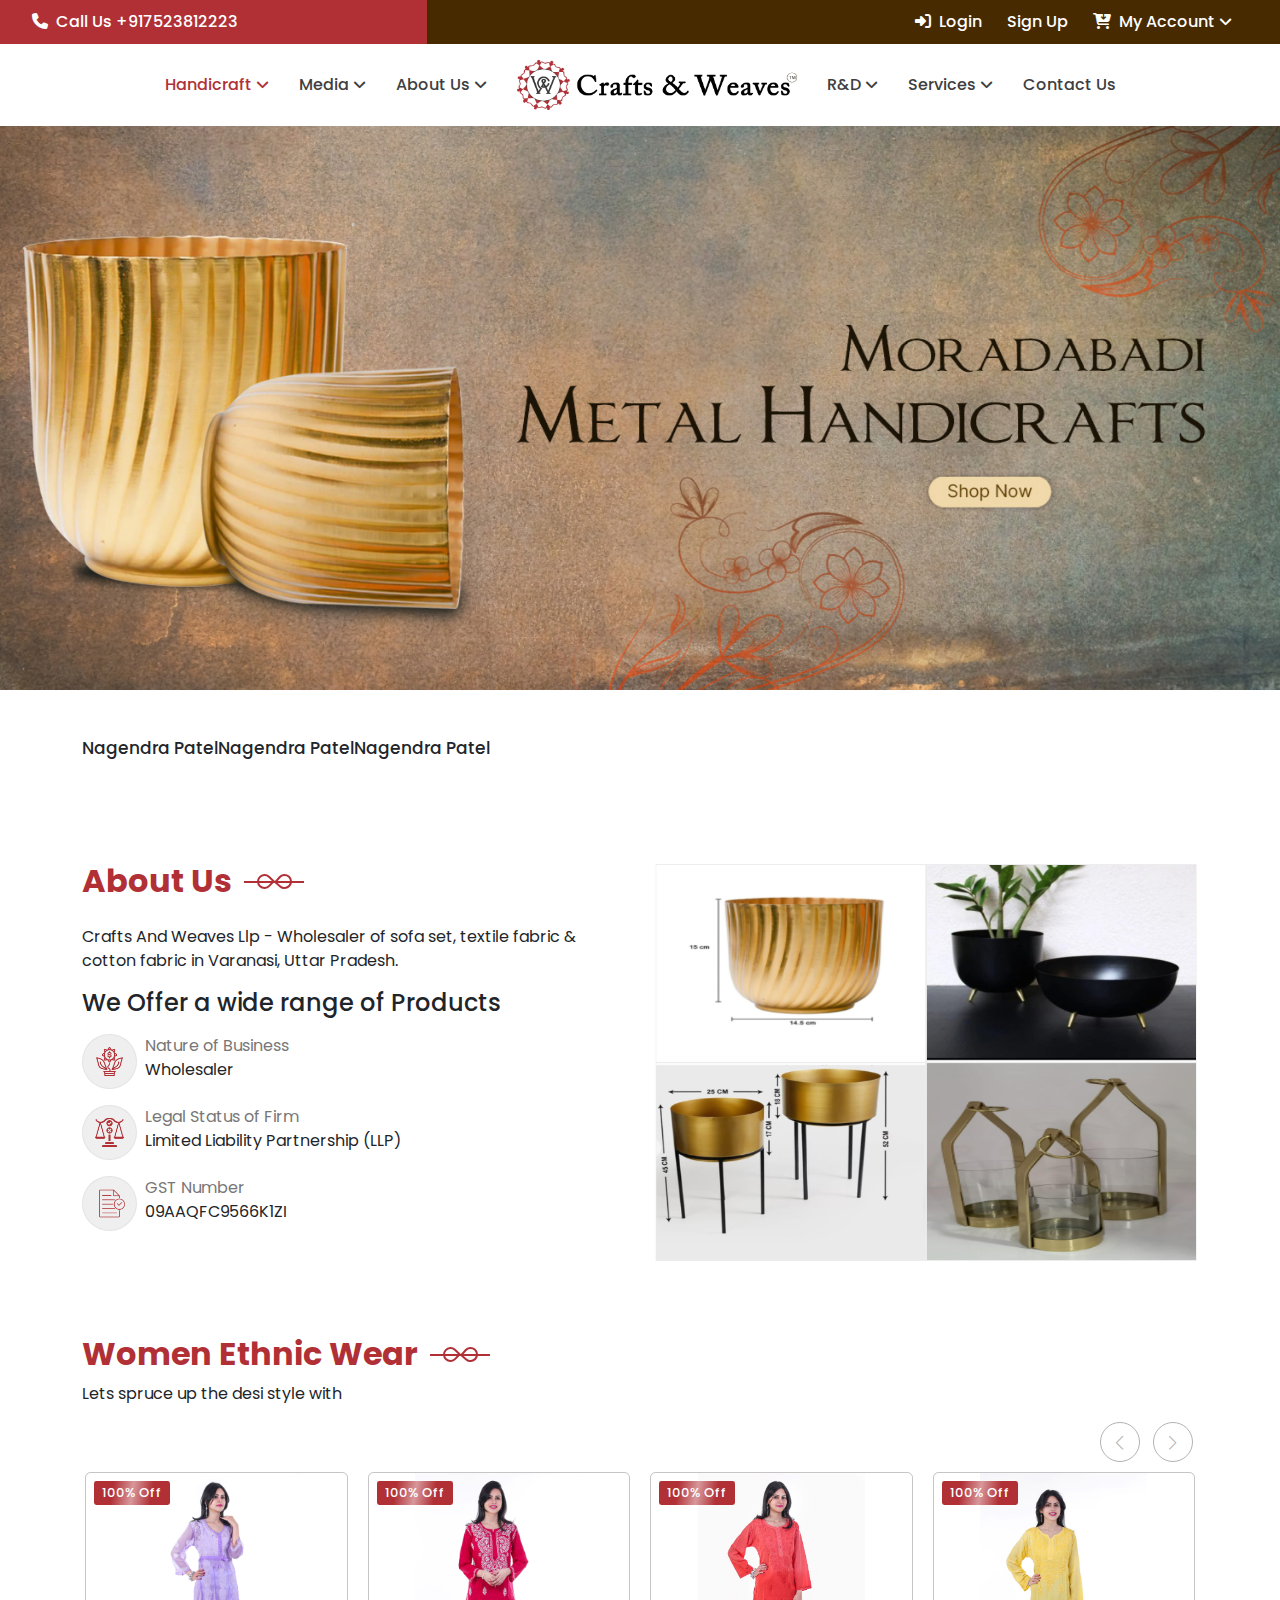
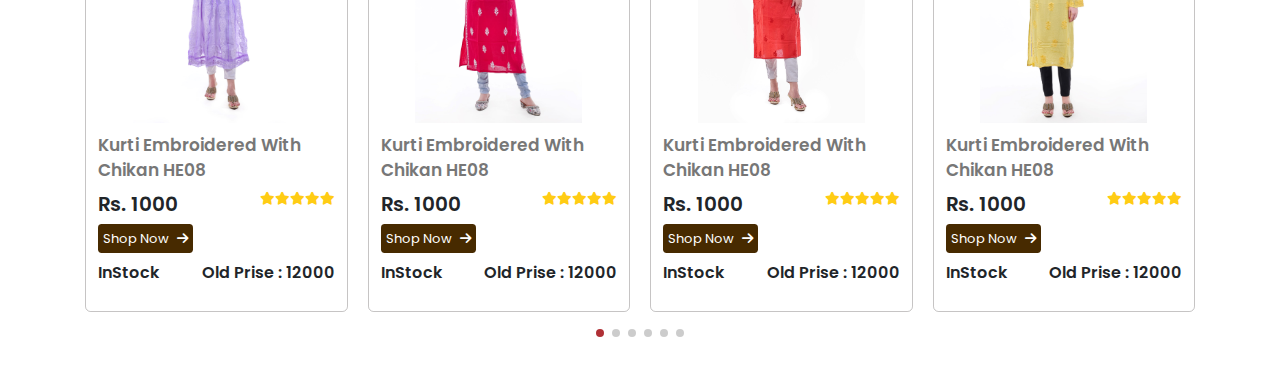
<file: intex.html>
<!DOCTYPE html>
<html lang="en">
  <head>
    <meta charset="UTF-8" />
    <meta name="viewport" content="width=device-width, initial-scale=1.0" />
    <title>craftsandweaves</title>
    <!-- style css -->
    <link rel="stylesheet" href="./assest/css/style.css" />
    <!-- bootstrap cdn -->
    <link
      rel="stylesheet"
      href="https://cdn.jsdelivr.net/npm/bootstrap@5.3.3/dist/css/bootstrap.min.css"
    />
    <!-- font-awesome -->
    <link
      rel="stylesheet"
      href="https://cdnjs.cloudflare.com/ajax/libs/font-awesome/6.6.0/css/all.min.css"
    />
    <!-- swiper css -->
    <link
      rel="stylesheet"
      href="https://cdn.jsdelivr.net/npm/swiper@11/swiper-bundle.min.css"
    />
  </head>
  <body>
    <div class="header_wrapper">
      <div class="header_1">
        <div class="container-fluid">
          <div class="row">
            <div
              class="col-sm-12 col-md-4 d-flex ps-sm-3 ps-3 px-sm-4 px-2"
              style="background-color: var(--red); padding: 10px 0"
            >
              <a href="" class="ms-sm-3 ms-2 Phone_style">
                <span
                  ><i class="fa-solid fa-phone me-1"></i> Call Us
                  +917523812223</span
                >
              </a>
            </div>
            <div
              class="col-sm-12 col-md-8 d-flex justify-content-md-end justify-content-start ps-md-1 ps-4 pe-sm-5 pe-3"
              style="background-color: var(--black-bg); padding: 10px 0"
            >
              <div class="login_wrapper">
                <ul class="d-flex justify-content-center align-items-center">
                  <li><a href="#"> <span><i class="fa-solid fa-right-to-bracket me-2"></i></span>Login</a></li>
                  <li><a href="#">Sign Up</a></li>
                  <li class="menu_wrapper"><a href="#"><span><i class="fa-solid fa-cart-arrow-down me-1"></i></span> My Account <span><i class="fa-solid fa-angle-down"></i></span></a>
                    <div class="submenu_wrapper sub_menu_account">
                      <ul>
                        <li><a href="">My Orders </a></li>
                        <li><a href="">My Account</a></li>
                        <li><a href="">Shopping Cart</a></li>
                        <li><a href="">Wishlist</a></li>
                      </ul>
                    </div>
                  </li>
                </ul>
              </div>
            </div>
          </div>
        </div>
      </div>
      <div class="header py-3">
        <div class="px-3 for_pc_none">
          <a href="#">
            <div class="logo">
              <img src="./assest/images/logo-1.png" alt="" />
            </div>
          </a>
          <div class="ham">
            <span></span>
            <span></span>
            <span></span>
          </div>
        </div>
        <nav>
          <ul>
            <li class="menu_wrapper">
              <a href="#" class="for_padding active">Handicraft <span><i class="fa-solid fa-angle-down"></i></span></a>
              <div class="submenu_wrapper d-flex">
                <div>
                  <ul class="pb-2">
                      <p class="sub_menu_heading ">METAL HANDICRAFTS</p>
                      <li><a href="">Metal hand crafts</a></li>
                      <li><a href="">Moradabad Metal Handicrafts</a></li>
                      <li><a href="">Sub Menu 3</a></li>
                      <li><a href="">Sub Menu 4</a></li>
                    </ul>
                    <ul class="py-0">
                      <p class="sub_menu_heading ">TEXTILE & APPARELS</p>
                      <li><a href="">Banarasi Brocades</a></li>
                      <li><a href="">Chikan Embroidery </a></li>
                      <li><a href="">Batik Prints</a></li>
                      <li><a href="">Chanderi Saree</a></li>
                      <li><a href="">Block Print</a></li>
                    </ul>
                </div>
                <div class="ms-4">
                  <ul class="pb-0">
                      <p class="sub_menu_heading "> GRASS,LEAF</p>
                      <li><a href="">Wheat Stalk</a></li>
                      <li><a href="">Moonj </a></li>
                      <li><a href="">Moonj Craft</a></li>
                    </ul>
                    <ul class="pt-1 pb-1">
                      <p class="sub_menu_heading "> BONE CRAFT</p>
                      <li><a href="">Bone Jewellery</a></li>
                    </ul>
                    <ul class="pt-0 py-1">
                      <p class="sub_menu_heading ">TERRACOTTA,DLAY AND POTTERY </p>
                      <li><a href="">Flower Pot</a></li>
                    </ul>
                    <ul class="pt-0">
                      <p class="sub_menu_heading ">WOOD HANDICRAFTS</p>
                    </ul>
                </div>
              </div>
            </li>
            <li class="menu_wrapper"><a href="#" class="for_padding">Media <span><i class="fa-solid fa-angle-down"></i></span></a>
              <div class="submenu_wrapper sub_menu_width">
                <ul>
                  <li><a href="">Latest Event</a></li>
                </ul>
              </div>
            </li>
            <li class="menu_wrapper"><a href="#" class="for_padding">About Us <span><i class="fa-solid fa-angle-down"></i></span></a>
              <div class="submenu_wrapper sub_menu_width">
                <ul>
                  <li><a href="">Who We Are</a></li>
                </ul>
              </div>
            </li>
            <li>
              <a href="#">
                <div class="logo">
                  <img src="./assest/images/logo-1.png" alt="" />
                </div>
              </a>
            </li>
            <li class="menu_wrapper"><a href="#" class="for_padding">R&D <span><i class="fa-solid fa-angle-down"></i></span></a>
              <div class="submenu_wrapper sub_menu_width">
                <ul>
                  <li><a href="">GI Crafts</a></li>
                  <li><a href="">Endangered Crafts</a></li>
                </ul>
              </div>
            </li>
            <li class="menu_wrapper"><a href="#" class="for_padding">Services <span><i class="fa-solid fa-angle-down"></i></span></a>
              <div class="submenu_wrapper sub_menu_Services">
                <ul>
                  <li><a href="">Consultancy </a></li>
                  <li><a href="">Study-Surver </a></li>
                  <li><a href="">Skill-Upgradation </a></li>
                </ul>
              </div>
            </li>
            <li><a href="#" class="for_padding">Contact Us</a></li>
          </ul>
        </nav>
      </div>
    </div>
    <div class="swiper_wrapper">
      <div class="swiper mySwiper">
        <div class="swiper-wrapper">
          <div class="swiper-slide">
            <img src="./assest/images/slide4 (1).jpg" alt="" />
          </div>
          <div class="swiper-slide">
            <img src="./assest/images/slide1.jpg" alt="" />
          </div>
          <div class="swiper-slide">
            <img src="./assest/images/slide5.jpg" alt="" />
          </div>
          <div class="swiper-slide">
            <img src="./assest/images/slide6.jpg" alt="" />
          </div>
          <div class="swiper-slide">
            <img src="./assest/images/slide2.jpg" alt="" />
          </div>
        </div>
      </div>
      <div class="swiper-pagination"></div>
    </div>
    <section class="py-5">
      <div class="container" style="overflow: hidden;">
        <div class="scroll_text d-flex align-items-center ">
          <h2 >Nagendra Patel</h2>
          <h2 >Nagendra Patel</h2>
          <h2 >Nagendra Patel</h2>
        </div>
        
      </div>
    </section>
    <section>
      <div class="container py-5">
        <div class="row g-4">
          <div class="col-md-6">
            <h2 class="heading pb-3">
              About Us
              <span class="line"></span>
            </h2>
            <p>Crafts And Weaves Llp - Wholesaler of sofa set, textile fabric & cotton fabric in Varanasi, Uttar Pradesh.</p>
            <h4>We Offer a wide range of Products</h4>
            <div class="text_wrapper ">
              <div class="d-flex mt-3">
                <div class="icon_img">
                  <img src="./assest/images/money.png" alt="">
                </div>
                <div class="ms-2">
                  <p class="p-0 m-0 text-mute">Nature of Business</p>
                  <p class="p-0 m-0">Wholesaler</p>
                </div>
              </div>
              <div class="d-flex mt-3">
                <div class="icon_img">
                  <img src="./assest/images/ethics.png" alt="">
                </div>
                <div class="ms-2">
                  <p class="p-0 m-0 text-mute">Legal Status of Firm</p>
                  <p class="p-0 m-0">Limited Liability Partnership (LLP)</p>
                </div>
              </div>
              <div class="d-flex mt-3">
                <div class="icon_img">
                  <img src="./assest/images/document.png" alt="">
                </div>
                <div class="ms-2">
                  <p class="p-0 m-0 text-mute">GST Number</p>
                  <p class="p-0 m-0">09AAQFC9566K1ZI</p>
                </div>
              </div>
            </div>
          </div>
          <div class="col-md-6 ">
           <img src="./assest/images/about.png" width="100%" alt="">
          </div>
          
        </div>
      </div>
    </section>
    <section class="">
      <div class="container py-4">
        <h2 class="heading">
          Women Ethnic Wear
          <span class="line"></span>
        </h2>
        <p class="m-0 p-0">Lets spruce up the desi style with</p>
        <div class="row mt-3">
          <div class="swiper card_slider_1 ">
            <div class="swiper-wrapper">
              <div class="swiper-slide">
                <div class="slider_card_wrapper">
                  <div class="card_image_wrapper">
                    <img src="./assest/images/20240623_155134_93184.jpg" alt="">
                  </div>
                  <div class="card_text ">
                    <p class="text-mute text-start p-0 pb-2 m-0">Kurti Embroidered With Chikan HE08 </p>
                    <div class="d-flex Star_wrap align-items-start justify-content-between">
                      <h5>Rs. 1000</h5>
                      <div class="Star d-flex">
                        <i class="fa-solid fa-star"></i>
                        <i class="fa-solid fa-star"></i>
                        <i class="fa-solid fa-star"></i>
                        <i class="fa-solid fa-star"></i>
                        <i class="fa-solid fa-star"></i>
                      </div>
                    </div>
                    <div class="d-flex justify-content-start">
                      <button class="btn_style card_btn">Shop Now<i class="fa-solid fa-arrow-right ms-2" style="font-size: 13px;"></i></button>
                    </div>
                    <div class="d-flex prise pt-2 pb-3 justify-content-between">
                      <p class="p-0 m-0">InStock</p>
                      <p class="p-0 m-0">Old Prise : 12000</p>
                    </div>
                  </div>
                  <div class="badg">
                    <div class="loader_wrapper">
                      <span>100% Off</span>
                    </div>
                  </div>
                </div>
              </div>
              <div class="swiper-slide">
                <div class="slider_card_wrapper">
                  <div class="card_image_wrapper">
                    <img src="./assest/images/20240629_110349_30779.jpg" alt="">
                  </div>
                  <div class="card_text ">
                    <p class="text-mute text-start p-0 pb-2 m-0">Kurti Embroidered With Chikan HE08 </p>
                    <div class="d-flex Star_wrap align-items-start justify-content-between">
                      <h5>Rs. 1000</h5>
                      <div class="Star d-flex">
                        <i class="fa-solid fa-star"></i>
                        <i class="fa-solid fa-star"></i>
                        <i class="fa-solid fa-star"></i>
                        <i class="fa-solid fa-star"></i>
                        <i class="fa-solid fa-star"></i>
                      </div>
                    </div>
                    <div class="d-flex justify-content-start">
                      <button class="btn_style card_btn">Shop Now<i class="fa-solid fa-arrow-right ms-2" style="font-size: 13px;"></i></button>
                    </div>
                    <div class="d-flex prise pt-2 pb-3 justify-content-between">
                      <p class="p-0 m-0">InStock</p>
                      <p class="p-0 m-0">Old Prise : 12000</p>
                    </div>
                  </div>
                  <div class="badg">
                    <div class="loader_wrapper">
                      <span>100% Off</span>
                    </div>
                  </div>
                </div>
              </div>
              <div class="swiper-slide">
                <div class="slider_card_wrapper">
                  <div class="card_image_wrapper">
                    <img src="./assest/images/20240623_094634_99419.jpg" alt="">
                  </div>
                  <div class="card_text ">
                    <p class="text-mute text-start p-0 pb-2 m-0">Kurti Embroidered With Chikan HE08 </p>
                    <div class="d-flex Star_wrap align-items-start justify-content-between">
                      <h5>Rs. 1000</h5>
                      <div class="Star d-flex">
                        <i class="fa-solid fa-star"></i>
                        <i class="fa-solid fa-star"></i>
                        <i class="fa-solid fa-star"></i>
                        <i class="fa-solid fa-star"></i>
                        <i class="fa-solid fa-star"></i>
                      </div>
                    </div>
                    <div class="d-flex justify-content-start">
                      <button class="btn_style card_btn">Shop Now<i class="fa-solid fa-arrow-right ms-2" style="font-size: 13px;"></i></button>
                    </div>
                    <div class="d-flex prise pt-2 pb-3 justify-content-between">
                      <p class="p-0 m-0">InStock</p>
                      <p class="p-0 m-0">Old Prise : 12000</p>
                    </div>
                  </div>
                  <div class="badg">
                    <div class="loader_wrapper">
                      <span>100% Off</span>
                    </div>
                  </div>
                </div>
              </div>
              <div class="swiper-slide">
                <div class="slider_card_wrapper">
                  <div class="card_image_wrapper">
                    <img src="./assest/images/20240629_104210_35505.jpg" alt="">
                  </div>
                  <div class="card_text ">
                    <p class="text-mute text-start p-0 pb-2 m-0">Kurti Embroidered With Chikan HE08 </p>
                    <div class="d-flex Star_wrap align-items-start justify-content-between">
                      <h5>Rs. 1000</h5>
                      <div class="Star d-flex">
                        <i class="fa-solid fa-star"></i>
                        <i class="fa-solid fa-star"></i>
                        <i class="fa-solid fa-star"></i>
                        <i class="fa-solid fa-star"></i>
                        <i class="fa-solid fa-star"></i>
                      </div>
                    </div>
                    <div class="d-flex justify-content-start">
                      <button class="btn_style card_btn">Shop Now<i class="fa-solid fa-arrow-right ms-2" style="font-size: 13px;"></i></button>
                    </div>
                    <div class="d-flex prise pt-2 pb-3 justify-content-between">
                      <p class="p-0 m-0">InStock</p>
                      <p class="p-0 m-0">Old Prise : 12000</p>
                    </div>
                  </div>
                  <div class="badg">
                    <div class="loader_wrapper">
                      <span>100% Off</span>
                    </div>
                  </div>
                </div>
              </div>
              <div class="swiper-slide">
                <div class="slider_card_wrapper">
                  <div class="card_image_wrapper">
                    <img src="./assest/images/20240629_093923_43472.jpg" alt="">
                  </div>
                  <div class="card_text ">
                    <p class="text-mute text-start p-0 pb-2 m-0">Kurti Embroidered With Chikan HE08 </p>
                    <div class="d-flex Star_wrap align-items-start justify-content-between">
                      <h5>Rs. 1000</h5>
                      <div class="Star d-flex">
                        <i class="fa-solid fa-star"></i>
                        <i class="fa-solid fa-star"></i>
                        <i class="fa-solid fa-star"></i>
                        <i class="fa-solid fa-star"></i>
                        <i class="fa-solid fa-star"></i>
                      </div>
                    </div>
                    <div class="d-flex justify-content-start">
                      <button class="btn_style card_btn">Shop Now<i class="fa-solid fa-arrow-right ms-2" style="font-size: 13px;"></i></button>
                    </div>
                    <div class="d-flex prise pt-2 pb-3 justify-content-between">
                      <p class="p-0 m-0">InStock</p>
                      <p class="p-0 m-0">Old Prise : 12000</p>
                    </div>
                  </div>
                  <div class="badg">
                    <div class="loader_wrapper">
                      <span>100% Off</span>
                    </div>
                  </div>
                </div>
              </div>
              <div class="swiper-slide">
                <div class="slider_card_wrapper">
                  <div class="card_image_wrapper">
                    <img src="./assest/images/20240629_095842_1653.jpg" alt="">
                  </div>
                  <div class="card_text ">
                    <p class="text-mute text-start p-0 pb-2 m-0">Kurti Embroidered With Chikan HE08 </p>
                    <div class="d-flex Star_wrap align-items-start justify-content-between">
                      <h5>Rs. 1000</h5>
                      <div class="Star d-flex">
                        <i class="fa-solid fa-star"></i>
                        <i class="fa-solid fa-star"></i>
                        <i class="fa-solid fa-star"></i>
                        <i class="fa-solid fa-star"></i>
                        <i class="fa-solid fa-star"></i>
                      </div>
                    </div>
                    <div class="d-flex justify-content-start">
                      <button class="btn_style card_btn">Shop Now<i class="fa-solid fa-arrow-right ms-2" style="font-size: 13px;"></i></button>
                    </div>
                    <div class="d-flex prise pt-2 pb-3 justify-content-between">
                      <p class="p-0 m-0">InStock</p>
                      <p class="p-0 m-0">Old Prise : 12000</p>
                    </div>
                  </div>
                  <div class="badg">
                    <div class="loader_wrapper">
                      <span>100% Off</span>
                    </div>
                  </div>
                </div>
              </div>
            </div>
            <div class="swiper-pagination"></div>
            <div class="slider_btn">
              <div class="swiper-button-next"></div>
              <div class="swiper-button-prev"></div>
            </div>
          </div>
        </div>
      </div>
    </section>

    <!-- app js -->
    <script src="./assest/js/app.js"></script>
    <!-- bootstrap js -->
    <script src="https://cdn.jsdelivr.net/npm/bootstrap@5.3.3/dist/js/bootstrap.bundle.min.js"></script>
    <!-- swiper js -->
    <script src="https://cdn.jsdelivr.net/npm/swiper@11/swiper-bundle.min.js"></script>
    <script>
      var swiper = new Swiper(".mySwiper", {
        loop: true,
        centeredSlides: true,
        autoplay: {
          delay: 5000,
          disableOnInteraction: false,
        },
        pagination: {
          el: ".swiper-pagination",
          clickable: true,
        },
        navigation: {
          nextEl: ".swiper-button-next",
          prevEl: ".swiper-button-prev",
        },
        effect: "fade",
        // Choose the transition effect ('slide', 'fade', 'cube', 'coverflow', 'flip')
        // Optional parameters for some effects
        flipEffect: {
          slideShadows: true, // Enable slide shadows
          limitRotation: true, // Limit flip rotation
        },
        speed: 1200,
      });
    </script>
    <script>
      var swiper = new Swiper(".card_slider_1", {
        slidesPerView: 1,
        spaceBetween: 10,
        loop:true,
        pagination: {
          el: ".swiper-pagination",
          clickable: true,
        },
        autoplay: {
          delay: 3000,
          disableOnInteraction: false,
        },
        navigation: {
        nextEl: ".swiper-button-next",
        prevEl: ".swiper-button-prev",
      },
        breakpoints: {
          640: {
            slidesPerView: 2,
            spaceBetween: 25,
          },
          768: {
            slidesPerView: 2,
            spaceBetween: 15,
          },
          1024: {
            slidesPerView: 3,
            spaceBetween: 20,
          },
          1100: {
            slidesPerView: 4,
            spaceBetween: 20,
          },
        },
      });
    </script>
  </body>
</html>
</file>
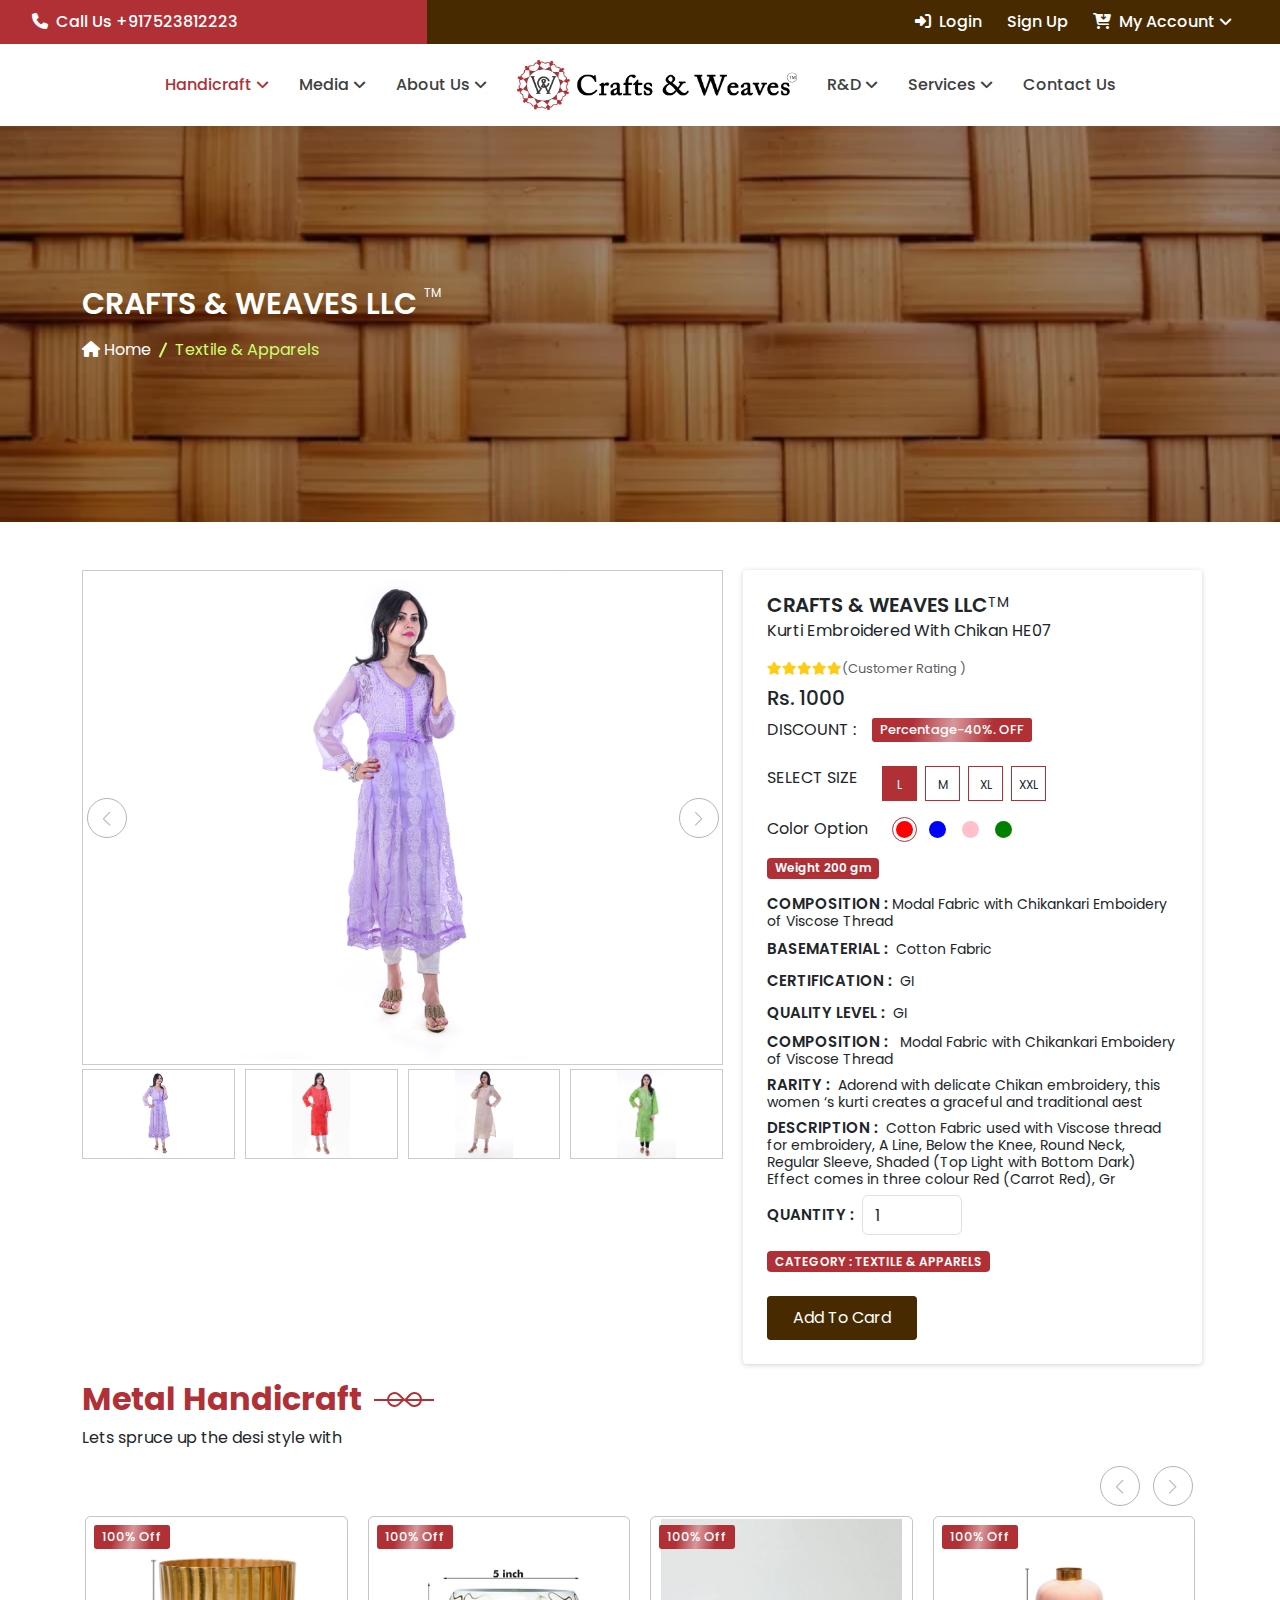
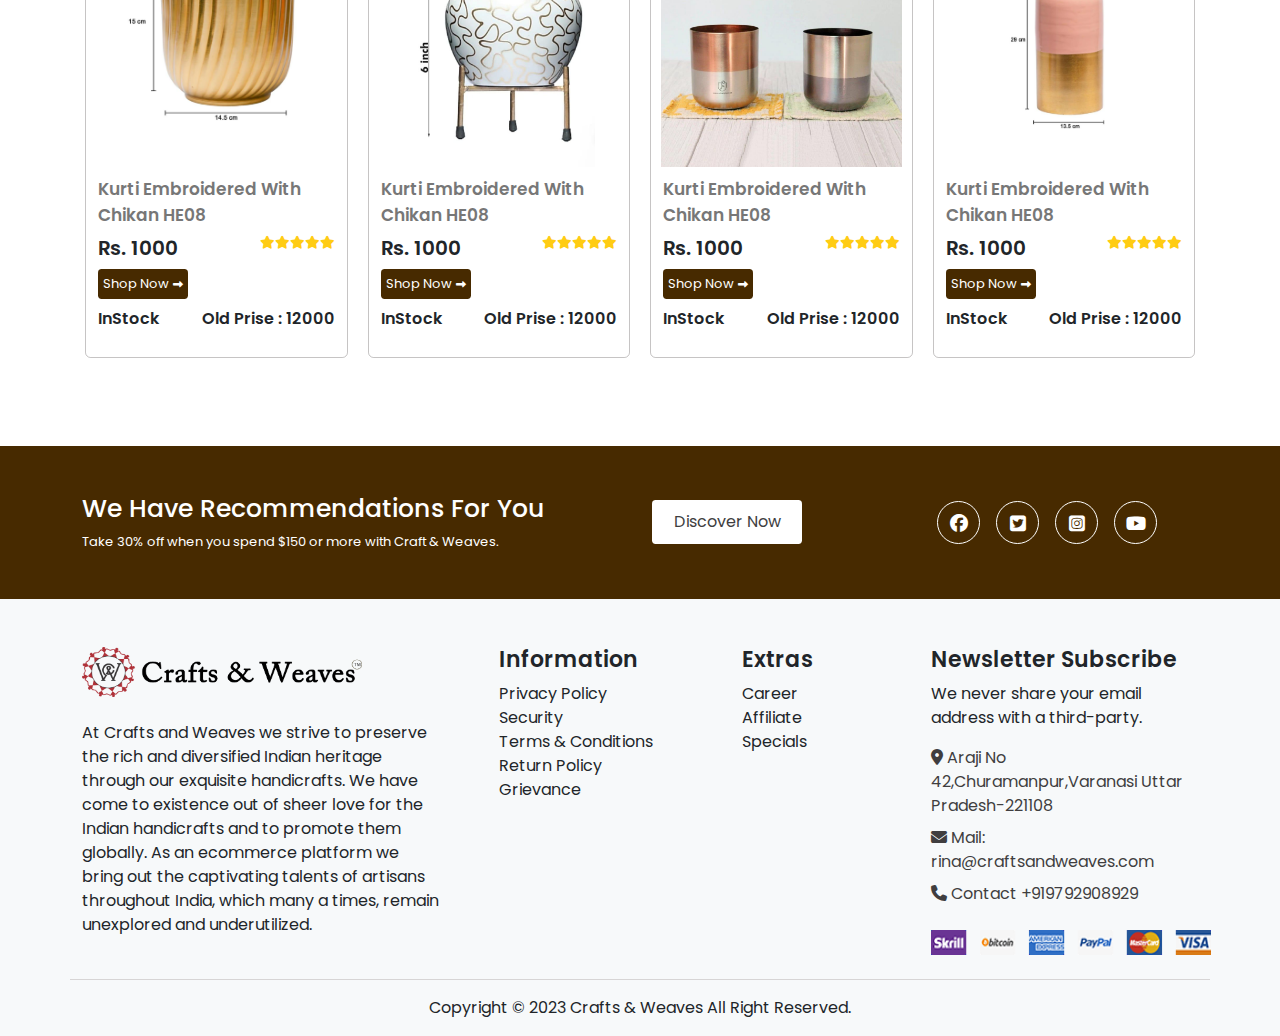
<file: Metal-Product-Details.html>
<!DOCTYPE html>
<html lang="en">
  <head>
    <meta charset="UTF-8" />
    <meta name="viewport" content="width=device-width, initial-scale=1.0" />
    <title>craftsandweaves</title>
    <!-- style css -->
    <link rel="stylesheet" href="./assest/css/style.css" />
    <!-- bootstrap cdn -->
    <link
      rel="stylesheet"
      href="https://cdn.jsdelivr.net/npm/bootstrap@5.3.3/dist/css/bootstrap.min.css"
    />
    <!-- font-awesome -->
    <link
      rel="stylesheet"
      href="https://cdnjs.cloudflare.com/ajax/libs/font-awesome/6.6.0/css/all.min.css"
    />
    <!-- swiper css -->
    <link
      rel="stylesheet"
      href="https://cdn.jsdelivr.net/npm/swiper@11/swiper-bundle.min.css"
    />
  </head>
  <body>
    <div class="header_wrapper">
      <div class="header_1">
        <div class="container-fluid">
          <div class="row">
            <div
              class="col-sm-12 col-md-4 d-flex ps-sm-3 ps-3 px-sm-4 px-2"
              style="background-color: var(--red); padding: 10px 0"
            >
              <a href="" class="ms-sm-3 ms-2 Phone_style">
                <span
                  ><i class="fa-solid fa-phone me-1"></i> Call Us
                  +917523812223</span
                >
              </a>
            </div>
            <div
              class="col-sm-12 col-md-8 d-flex justify-content-md-end justify-content-start ps-md-1 ps-4 pe-sm-5 pe-3"
              style="background-color: var(--black-bg); padding: 10px 0"
            >
              <div class="login_wrapper">
                <ul class="d-flex justify-content-center align-items-center">
                  <li>
                    <a href="#">
                      <span
                        ><i class="fa-solid fa-right-to-bracket me-2"></i></span
                      >Login</a
                    >
                  </li>
                  <li><a href="#">Sign Up</a></li>
                  <li class="menu_wrapper">
                    <a href="#"
                      ><span
                        ><i class="fa-solid fa-cart-arrow-down me-1"></i
                      ></span>
                      My Account
                      <span><i class="fa-solid fa-angle-down"></i></span
                    ></a>
                    <div class="submenu_wrapper sub_menu_account">
                      <ul>
                        <li><a href="">My Orders </a></li>
                        <li><a href="">My Account</a></li>
                        <li><a href="">Shopping Cart</a></li>
                        <li><a href="">Wishlist</a></li>
                      </ul>
                    </div>
                  </li>
                </ul>
              </div>
            </div>
          </div>
        </div>
      </div>
      <div class="header py-3">
        <div class="px-3 for_pc_none">
          <a href="./index.html">
            <div class="logo">
              <img src="./assest/images/logo-1.png" alt="" />
            </div>
          </a>
          <div class="ham">
            <span></span>
            <span></span>
            <span></span>
          </div>
        </div>
        <nav>
          <ul>
            <li class="menu_wrapper">
              <a href="#" class="for_padding active"
                >Handicraft <span><i class="fa-solid fa-angle-down"></i></span
              ></a>
              <div class="submenu_wrapper">
                <div>
                  <ul class="pb-2">
                    <p class="sub_menu_heading">METAL HANDICRAFTS</p>
                    <li class="mt-1"><a href="#">Metal Hand Crafts</a></li>
                    <li><a href="Product-Category.html">Moradabad Metal Handicrafts</a></li>
                  </ul>
                  <ul class="p-0 pb-2 ps-3">
                    <p class="sub_menu_heading">FLOOR COVERING</p>
                    <li class="mt-1"><a href="Hand-Knotted-Carpets.html">Hand Knotted Carpets</a></li>
                  </ul>
                  <ul class="py-0">
                    <p class="sub_menu_heading">TEXTILE & APPARELS</p>
                    <li><a href="">Banarasi Brocades</a></li>
                    <li><a href="">Chikan Embroidery </a></li>
                    <li><a href="">Batik Prints</a></li>
                    <li><a href="">Chanderi Saree</a></li>
                    <li><a href="">Block Print</a></li>
                  </ul>
                </div>
                <div class="ps-lg-4 ms-0">
                  <ul class="pb-0">
                    <p class="sub_menu_heading">GRASS,LEAF</p>
                    <li><a href="">Wheat Stalk</a></li>
                    <li><a href="">Moonj </a></li>
                    <li><a href="">Moonj Craft</a></li>
                  </ul>
                  <ul class="pt-1 pb-1">
                    <p class="sub_menu_heading">BONE CRAFT</p>
                    <li><a href="">Bone Jewellery</a></li>
                  </ul>
                  <ul class="pt-0 py-1">
                    <p class="sub_menu_heading">TERRACOTTA,DLAY AND POTTERY</p>
                    <li><a href="">Flower Pot</a></li>
                  </ul>
                  <ul class="pt-0">
                    <p class="sub_menu_heading">WOOD HANDICRAFTS</p>
                  </ul>
                </div>
              </div>
            </li>
            <li class="menu_wrapper">
              <a href="#" class="for_padding"
                >Media <span><i class="fa-solid fa-angle-down"></i></span
              ></a>
              <div class="submenu_wrapper sub_menu_width">
                <ul>
                  <li><a href="">Latest Event</a></li>
                </ul>
              </div>
            </li>
            <li class="menu_wrapper">
              <a href="#" class="for_padding"
                >About Us <span><i class="fa-solid fa-angle-down"></i></span
              ></a>
              <div class="submenu_wrapper sub_menu_width">
                <ul>
                  <li><a href="">Who We Are</a></li>
                </ul>
              </div>
            </li>
            <li>
              <a href="index.html">
                <div class="logo">
                  <img src="./assest/images/logo-1.png" alt="" />
                </div>
              </a>
            </li>
            <li class="menu_wrapper">
              <a href="#" class="for_padding"
                >R&D <span><i class="fa-solid fa-angle-down"></i></span
              ></a>
              <div class="submenu_wrapper sub_menu_width">
                <ul>
                  <li><a href="">GI Crafts</a></li>
                  <li><a href="">Endangered Crafts</a></li>
                </ul>
              </div>
            </li>
            <li class="menu_wrapper">
              <a href="#" class="for_padding"
                >Services <span><i class="fa-solid fa-angle-down"></i></span
              ></a>
              <div class="submenu_wrapper sub_menu_Services">
                <ul>
                  <li><a href="">Consultancy </a></li>
                  <li><a href="">Study-Surver </a></li>
                  <li><a href="">Skill-Upgradation </a></li>
                </ul>
              </div>
            </li>
            <li><a href="#" class="for_padding">Contact Us</a></li>
          </ul>
        </nav>
      </div>
    </div>
    <section class="pagination">
      <div class="container">
        <div class="row">
          <div class="col-12">
            <div class="blog_text mb-3">
              <h5>CRAFTS & WEAVES LLC <Span>TM</Span></h5>
            </div>
            <div class="home_menu d-flex align-items-center">
              <a href=""
                ><span><i class="fa-solid fa-house"></i></span> Home</a
              >
              <div class="crass mx-1"></div>
              <a href="" class=""> Textile & Apparels</a>
            </div>
          </div>
        </div>
      </div>
    </section>
    <section class="mt-5">
      <div class="container">
        <div class="row g-4">
          <div class="col-lg-7">
            <div class="swiper detail_slider1">
              <div class="swiper-wrapper">
                <div class="swiper-slide">
                  <img src="./assest/images/20240623_155134_93184.jpg" />
                </div>
                <div class="swiper-slide">
                  <img src="./assest/images/20240623_094634_99419.jpg" />
                </div>
                <div class="swiper-slide">
                  <img src="./assest/images/20240629_093923_43472.jpg" />
                </div>
                <div class="swiper-slide">
                  <img src="./assest/images/20240629_095842_1653.jpg" />
                </div>
                <div class="swiper-slide">
                  <img src="./assest/images/20240629_104210_35505.jpg" />
                </div>
                <div class="swiper-slide">
                  <img src="./assest/images/20240629_110349_30779.jpg" />
                </div>
                <div class="swiper-slide">
                  <img src="./assest/images/20240623_155134_93184.jpg" />
                </div>
                <div class="swiper-slide">
                  <img src="./assest/images/20240629_095842_1653.jpg" />
                </div>
                <div class="swiper-slide">
                  <img src="./assest/images/20240629_093923_43472.jpg" />
                </div>
                <div class="swiper-slide">
                  <img src="./assest/images/20240623_155134_93184.jpg" />
                </div>
              </div>
              <div class="swiper-button-next"></div>
              <div class="swiper-button-prev"></div>
            </div>
            <div thumbsSlider="" class="swiper mt-1 detail_slider2">
              <div class="swiper-wrapper">
                <div class="swiper-slide">
                  <img src="./assest/images/20240623_155134_93184.jpg" />
                </div>
                <div class="swiper-slide">
                  <img src="./assest/images/20240623_094634_99419.jpg" />
                </div>
                <div class="swiper-slide">
                  <img src="./assest/images/20240629_093923_43472.jpg" />
                </div>
                <div class="swiper-slide">
                  <img src="./assest/images/20240629_095842_1653.jpg" />
                </div>
                <div class="swiper-slide">
                  <img src="./assest/images/20240629_104210_35505.jpg" />
                </div>
                <div class="swiper-slide">
                  <img src="./assest/images/20240629_110349_30779.jpg" />
                </div>
                <div class="swiper-slide">
                  <img src="./assest/images/20240623_155134_93184.jpg" />
                </div>
                <div class="swiper-slide">
                  <img src="./assest/images/20240629_095842_1653.jpg" />
                </div>
                <div class="swiper-slide">
                  <img src="./assest/images/20240629_093923_43472.jpg" />
                </div>
                <div class="swiper-slide">
                  <img src="./assest/images/20240623_155134_93184.jpg" />
                </div>
              </div>
            </div>
          </div>
          <div class="col-lg-5 p-3 px-2 py-0 details_wrapper">
            <div class="card_inner p-4">
              <h6><sub>CRAFTS & WEAVES LLC</sub>TM</h6>
              <p>Kurti Embroidered With Chikan HE07</p>
            <div class="Customer d-flex align-items-center">
              <div class="Star d-flex">
                <i class="fa-solid fa-star"></i>
                <i class="fa-solid fa-star"></i>
                <i class="fa-solid fa-star"></i>
                <i class="fa-solid fa-star"></i>
                <i class="fa-solid fa-star"></i>
              </div>
              <div class="text-muted Rating">(Customer Rating )</div>
            </div>
            <div class="mt-2">
              <h5>Rs. 1000</h5>
              <div class="d-flex align-items-center mb-2">
                <div class="">
                  <p class="mb-0">DISCOUNT :</p>
                </div>
                <div class="badg badg_card ms-3">
                  <div class="loader_wrapper">
                    <span>Percentage-40%. OFF</span>
                  </div>
                </div>
              </div>
            </div>
            <div class=" d-flex py-3">
              <p class="m-0 p-0">SELECT SIZE</p>
              <div class="d-flex ms-4 align-items-center gap-2">
                <div class="size active">L</div>
                <div class="size">M</div>
                <div class="size">XL</div>
                <div class="size">XXL</div>
              </div>
            </div>
            <div class="color_opt d-flex">
              <p class="m-0 p-0">Color Option</p>
              <div class="d-flex ms-4 align-items-center gap-2">
                <div class="color_option active d-flex align-items-center justify-content-center">
                  <div class="red"></div>
                </div>
                <div class="color_option d-flex align-items-center justify-content-center">
                  <div class="blue"></div>
                </div>
                <div class="color_option d-flex align-items-center justify-content-center">
                  <div class="pink"></div>
                </div>
                <div class="color_option d-flex align-items-center justify-content-center">
                  <div class="green"></div>
                </div>
              </div>
            </div>
            <span class="badge_ my-3">Weight 200 gm</span>
            <div class="card-body">
              <div class="d-flex align-items-start mb-2">
                <h6 class="mb-0">
                  <span class="dis_text mb-0">COMPOSITION : </span> Modal
                  Fabric with Chikankari Emboidery of Viscose Thread
                </h6>
              </div>
              <div class="d-flex align-items-center mb-2">
                <div class="flex-shrink-0">
                  <span class="dis_text mb-0">BASEMATERIAL :</span>
                </div>
                <div class="flex-grow-1 ms-2">
                  <h6 class="mb-0">Cotton Fabric</h6>
                </div>
              </div>
              <div class="d-flex align-items-center mb-2">
                <div class="flex-shrink-0">
                  <span class="dis_text mb-0">CERTIFICATION :</span>
                </div>
                <div class="flex-grow-1 ms-2">
                  <h6 class="mb-0">GI</h6>
                </div>
              </div>
              <div class="d-flex align-items-center mb-2">
                <div class="flex-shrink-0">
                  <span class="dis_text mb-0">QUALITY LEVEL :</span>
                </div>
                <div class="flex-grow-1 ms-2">
                  <h6 class="mb-0">GI</h6>
                </div>
              </div>
              <div class="d-flex align-items-start mb-2">
                <h6 class="mb-0">
                  <span class="dis_text mb-0 me-2">COMPOSITION :</span> Modal Fabric
                  with Chikankari Emboidery of Viscose Thread
                </h6>
              </div>
              <div class="d-flex mb-2">
                <h6 class="mb-0">
                  <span class="dis_text mb-0 me-2">RARITY :</span>Adorend with
                  delicate Chikan embroidery, this women ‘s kurti creates a
                  graceful and traditional aest
                </h6>
              </div>
              <div class="d-flex align-items-start mb-2">
                <h6 class="mb-0">
                  <span class="dis_text mb-0 me-2">DESCRIPTION :</span>Cotton
                  Fabric used with Viscose thread for embroidery, A Line, Below
                  the Knee, Round Neck, Regular Sleeve, Shaded (Top Light with
                  Bottom Dark) Effect comes in three colour Red (Carrot Red), Gr
                </h6>
              </div>
              <div class="d-flex align-items-start justify-content-between flex-wrap mb-2">
                <div class="d-flex align-items-center">
                  <div class="dis_text mb-0 me-2">QUANTITY :</div>
                  <div><input type="number" value="1" class="quality_input form-control"></div>
                </div>
                <div><span class="badge_ my-3">CATEGORY : TEXTILE & APPARELS</span></div>
              </div>
              <div>
                <button class="btn_style ">Add To Card</button>
              </div>
              <!-- <div id="zoombox" class="img-magnifier-container">
                <img id="myimage" src="./assest/images/20240425_072103_64975.jpeg" alt="Image">
            </div>         -->
            </div>
            </div>
          </div>
        </div>
      </div>
    </section>
    <section class=" my-3">
      <div class="container">
        <h2 class="heading">
            Metal Handicraft
          <span class="line"></span>
        </h2>
        <p class="m-0 p-0">Lets spruce up the desi style with</p>
        <div class="row mt-3">
          <div class="swiper card_slider_1">
            <div class="swiper-wrapper">
              <div class="swiper-slide">
                <div class="slider_card_wrapper">
                  <div class="card_image_wrapper">
                  <a href="Product-Details.html">
                      <img
                      src="./assest/images/20240425_070634_81037.jpeg"
                      alt=""
                    />
                  </a>
                  </div>
                  <div class="card_text">
                    <p class="text-mute text-start p-0 pb-2 m-0">
                      Kurti Embroidered With Chikan HE08
                    </p>
                    <div
                      class="d-flex Star_wrap align-items-start justify-content-between"
                    >
                      <h5>Rs. 1000</h5>
                      <div class="Star d-flex">
                        <i class="fa-solid fa-star"></i>
                        <i class="fa-solid fa-star"></i>
                        <i class="fa-solid fa-star"></i>
                        <i class="fa-solid fa-star"></i>
                        <i class="fa-solid fa-star"></i>
                      </div>
                    </div>
                    <div class="d-flex justify-content-start">
                      <a href="product-details.html">
                        <button class="btn_style card_btn">
                          Shop Now<i
                            class="fas fa-long-arrow-alt-right ms-1"
                            style="font-size: 10px"
                          ></i>
                        </button>
                      </a>
                    </div>
                    <div
                      class="d-flex prise pt-2 pb-3 justify-content-between"
                    >
                      <p class="p-0 m-0">InStock</p>
                      <p class="p-0 m-0">Old Prise : 12000</p>
                    </div>
                  </div>
                  <div class="badg">
                    <div class="loader_wrapper">
                      <span>100% Off</span>
                    </div>
                  </div>
                </div>
              </div>
              <div class="swiper-slide">
                <div class="slider_card_wrapper">
                  <div class="card_image_wrapper">
                  <a href="Product-Details.html">
                     <img
                      src="./assest/images/20240425_071225_17794.jpeg"
                      alt=""
                    />

                  </a> 
                  </div>
                  <div class="card_text">
                    <p class="text-mute text-start p-0 pb-2 m-0">
                      Kurti Embroidered With Chikan HE08
                    </p>
                    <div
                      class="d-flex Star_wrap align-items-start justify-content-between"
                    >
                      <h5>Rs. 1000</h5>
                      <div class="Star d-flex">
                        <i class="fa-solid fa-star"></i>
                        <i class="fa-solid fa-star"></i>
                        <i class="fa-solid fa-star"></i>
                        <i class="fa-solid fa-star"></i>
                        <i class="fa-solid fa-star"></i>
                      </div>
                    </div>
                    <div class="d-flex justify-content-start">
                      <a href="product-details.html">
                        <button class="btn_style card_btn">
                          Shop Now<i
                            class="fas fa-long-arrow-alt-right ms-1"
                            style="font-size: 10px"
                          ></i>
                        </button>
                      </a>
                    </div>
                    <div
                      class="d-flex prise pt-2 pb-3 justify-content-between"
                    >
                      <p class="p-0 m-0">InStock</p>
                      <p class="p-0 m-0">Old Prise : 12000</p>
                    </div>
                  </div>
                  <div class="badg">
                    <div class="loader_wrapper">
                      <span>100% Off</span>
                    </div>
                  </div>
                </div>
              </div>
              <div class="swiper-slide">
                <div class="slider_card_wrapper">
                  <div class="card_image_wrapper">
                  <a href="Product-Details.html">
                     <img
                      src="./assest/images/20240425_071553_477.jpeg"
                      alt=""
                    />

                  </a> 
                  </div>
                  <div class="card_text">
                    <p class="text-mute text-start p-0 pb-2 m-0">
                      Kurti Embroidered With Chikan HE08
                    </p>
                    <div
                      class="d-flex Star_wrap align-items-start justify-content-between"
                    >
                      <h5>Rs. 1000</h5>
                      <div class="Star d-flex">
                        <i class="fa-solid fa-star"></i>
                        <i class="fa-solid fa-star"></i>
                        <i class="fa-solid fa-star"></i>
                        <i class="fa-solid fa-star"></i>
                        <i class="fa-solid fa-star"></i>
                      </div>
                    </div>
                    <div class="d-flex justify-content-start">
                      <a href="product-details.html">
                        <button class="btn_style card_btn">
                          Shop Now<i
                            class="fas fa-long-arrow-alt-right ms-1"
                            style="font-size: 10px"
                          ></i>
                        </button>
                      </a>
                    </div>
                    <div
                      class="d-flex prise pt-2 pb-3 justify-content-between"
                    >
                      <p class="p-0 m-0">InStock</p>
                      <p class="p-0 m-0">Old Prise : 12000</p>
                    </div>
                  </div>
                  <div class="badg">
                    <div class="loader_wrapper">
                      <span>100% Off</span>
                    </div>
                  </div>
                </div>
              </div>
              <div class="swiper-slide">
                <div class="slider_card_wrapper">
                  <div class="card_image_wrapper">
                  <a href="Product-Details.html">
                     <img
                      src="./assest/images/20240425_072103_64975.jpeg"
                      alt=""
                    />

                  </a> 
                  </div>
                  <div class="card_text">
                    <p class="text-mute text-start p-0 pb-2 m-0">
                      Kurti Embroidered With Chikan HE08
                    </p>
                    <div
                      class="d-flex Star_wrap align-items-start justify-content-between"
                    >
                      <h5>Rs. 1000</h5>
                      <div class="Star d-flex">
                        <i class="fa-solid fa-star"></i>
                        <i class="fa-solid fa-star"></i>
                        <i class="fa-solid fa-star"></i>
                        <i class="fa-solid fa-star"></i>
                        <i class="fa-solid fa-star"></i>
                      </div>
                    </div>
                    <div class="d-flex justify-content-start">
                      <a href="product-details.html">
                        <button class="btn_style card_btn">
                          Shop Now<i
                            class="fas fa-long-arrow-alt-right ms-1"
                            style="font-size: 10px"
                          ></i>
                        </button>
                      </a>
                    </div>
                    <div
                      class="d-flex prise pt-2 pb-3 justify-content-between"
                    >
                      <p class="p-0 m-0">InStock</p>
                      <p class="p-0 m-0">Old Prise : 12000</p>
                    </div>
                  </div>
                  <div class="badg">
                    <div class="loader_wrapper">
                      <span>100% Off</span>
                    </div>
                  </div>
                </div>
              </div>
              <div class="swiper-slide">
                <div class="slider_card_wrapper">
                  <div class="card_image_wrapper">
                  <a href="Product-Details.html">
                     <img
                      src="./assest/images/20240425_072527_70734.jpeg"
                      alt=""
                    />

                  </a> 
                  </div>
                  <div class="card_text">
                    <p class="text-mute text-start p-0 pb-2 m-0">
                      Kurti Embroidered With Chikan HE08
                    </p>
                    <div
                      class="d-flex Star_wrap align-items-start justify-content-between"
                    >
                      <h5>Rs. 1000</h5>
                      <div class="Star d-flex">
                        <i class="fa-solid fa-star"></i>
                        <i class="fa-solid fa-star"></i>
                        <i class="fa-solid fa-star"></i>
                        <i class="fa-solid fa-star"></i>
                        <i class="fa-solid fa-star"></i>
                      </div>
                    </div>
                    <div class="d-flex justify-content-start">
                      <a href="product-details.html">
                        <button class="btn_style card_btn">
                          Shop Now<i
                            class="fas fa-long-arrow-alt-right ms-1"
                            style="font-size: 10px"
                          ></i>
                        </button>
                      </a>
                    </div>
                    <div
                      class="d-flex prise pt-2 pb-3 justify-content-between"
                    >
                      <p class="p-0 m-0">InStock</p>
                      <p class="p-0 m-0">Old Prise : 12000</p>
                    </div>
                  </div>
                  <div class="badg">
                    <div class="loader_wrapper">
                      <span>100% Off</span>
                    </div>
                  </div>
                </div>
              </div>
              <div class="swiper-slide">
                <div class="slider_card_wrapper">
                  <div class="card_image_wrapper">
                  <a href="Product-Details.html">
                     <img
                      src="./assest/images/20240506_060859_35783.jpeg"
                      alt=""
                    />

                  </a> 
                  </div>
                  <div class="card_text">
                    <p class="text-mute text-start p-0 pb-2 m-0">
                      Kurti Embroidered With Chikan HE08
                    </p>
                    <div
                      class="d-flex Star_wrap align-items-start justify-content-between"
                    >
                      <h5>Rs. 1000</h5>
                      <div class="Star d-flex">
                        <i class="fa-solid fa-star"></i>
                        <i class="fa-solid fa-star"></i>
                        <i class="fa-solid fa-star"></i>
                        <i class="fa-solid fa-star"></i>
                        <i class="fa-solid fa-star"></i>
                      </div>
                    </div>
                    <div class="d-flex justify-content-start">
                      <a href="product-details.html">
                        <button class="btn_style card_btn">
                          Shop Now<i
                            class="fas fa-long-arrow-alt-right ms-1"
                            style="font-size: 10px"
                          ></i>
                        </button>
                      </a>
                    </div>
                    <div
                      class="d-flex prise pt-2 pb-3 justify-content-between"
                    >
                      <p class="p-0 m-0">InStock</p>
                      <p class="p-0 m-0">Old Prise : 12000</p>
                    </div>
                  </div>
                  <div class="badg">
                    <div class="loader_wrapper">
                      <span>100% Off</span>
                    </div>
                  </div>
                </div>
              </div>
            </div>
            <div class="slider_btn">
              <div class="swiper-button-next"></div>
              <div class="swiper-button-prev"></div>
            </div>
          </div>
        </div>
      </div>
    </section>
    <section class="bg-color">
      <div class="container py-5 mt-5">
        <div class="row g-4">
          <div class="col-lg-6">
            <div
              class="Recommendations_twxt d-flex justify-content-center flex-column"
            >
              <h6>We Have Recommendations For You</h6>
              <p class="m-0">
                Take 30% off when you spend $150 or more with Craft & Weaves.
              </p>
            </div>
          </div>
          <div class="col-lg-3 d-flex justify-content-center flex-column">
            <button class="btn_style Recommendations_btn">Discover Now</button>
          </div>
          <div
            class="col-lg-3 social_icon d-flex gap-3 justify-content-Start align-items-sm-center align-items-center"
          >
            <i class="fa-brands fa-facebook"></i>
            <i class="fa-brands fa-square-twitter"></i>
            <i class="fa-brands fa-square-instagram"></i>
            <i class="fa-brands fa-youtube"></i>
          </div>
        </div>
      </div>
    </section>
    <footer class="about_bg_color">
      <div class="container pt-5">
        <div class="row g-3">
          <div class="col-md-6 col-lg-4">
            <a href="#">
              <div class="logo">
                <img src="./assest/images/logo-1.png" alt="" />
              </div>
            </a>
            <p class="mb-0 mt-4">
              At Crafts and Weaves we strive to preserve the rich and
              diversified Indian heritage through our exquisite handicrafts. We
              have come to existence out of sheer love for the Indian
              handicrafts and to promote them globally. As an ecommerce platform
              we bring out the captivating talents of artisans throughout India,
              which many a times, remain unexplored and underutilized.
            </p>
          </div>
          <div class="col-md-6 d-flex ps-md-5 ps-2 flex-column col-lg-3">
            <h6 class="footer_h">Information</h6>
            <ul class="footer_list">
              <li><a href=""></a>Privacy Policy</li>
              <li><a href="#"></a>Security</li>
              <li><a href="#"></a>Terms & Conditions</li>
              <li><a href="#"></a>Return Policy</li>
              <li><a href="#"></a>Grievance</li>
            </ul>
          </div>
          <div class="col-md-6 col-lg-2 d-flex align-items-start flex-column">
            <h6 class="footer_h">Extras</h6>
            <ul class="footer_list">
              <li><a href=""></a>Career</li>
              <li><a href="#"></a>Affiliate</li>
              <li><a href="#"></a>Specials</li>
            </ul>
          </div>
          <div class="col-md-6 col-lg-3 d-flex flex-column">
            <h6 class="footer_h">Newsletter Subscribe</h6>
            <p>We never share your email address with a third-party.</p>
            <div class="mb-2 locatoin">
              <a href=""
                ><span><i class="fa-solid fa-location-dot"></i></span> Araji No
                42,Churamanpur,Varanasi Uttar Pradesh-221108</a
              >
            </div>
            <div class="mb-2 locatoin">
              <a href=""
                ><span><i class="fa-solid fa-envelope"></i></span> Mail:
                rina@craftsandweaves.com</a
              >
            </div>
            <div class="mb-2 locatoin">
              <a href="">
                <span><i class="fa-solid fa-phone"></i></span> Contact
                +919792908929</a
              >
            </div>
            <a href="#" class="mt-3">
              <div class="logo payment">
                <img src="./assest/images/payment.png" alt="" />
              </div>
            </a>
          </div>
        </div>
        <div class="row Copyright py-3 mt-4">
          <div class="col-12 d-flex justify-content-center align-items-center">
            <p class="m-0 p-0">
              Copyright © 2023 Crafts & Weaves All Right Reserved.
            </p>
          </div>
        </div>
      </div>
    </footer>
    <!-- app js -->
    <script src="./assest/js/app.js"></script>
    <!-- bootstrap js -->
    <script src="https://cdn.jsdelivr.net/npm/bootstrap@5.3.3/dist/js/bootstrap.bundle.min.js"></script>
    <!-- swiper js -->
    <script src="https://cdn.jsdelivr.net/npm/swiper@11/swiper-bundle.min.js"></script>
    <script>
      var swiper = new Swiper(".detail_slider2", {
        loop: true,
        spaceBetween: 10,
        slidesPerView: 4,
        freeMode: true,
        watchSlidesProgress: true,
      });
      var swiper2 = new Swiper(".detail_slider1", {
        loop: true,
        spaceBetween: 10,
        navigation: {
          nextEl: ".swiper-button-next",
          prevEl: ".swiper-button-prev",
        },
        thumbs: {
          swiper: swiper,
        },
        autoplay: {
          delay: 4000,
          disableOnInteraction: false,
        },
        flipEffect: {
          slideShadows: true,
          limitRotation: true,
        },
        speed: 1200,
      });
    </script>
    <script>
      var swiper = new Swiper(".card_slider_1", {
        slidesPerView: 1,
        spaceBetween: 10,
        loop: true,
        pagination: {
          el: ".swiper-pagination",
          clickable: true,
        },
        autoplay: {
          delay: 3000,
          disableOnInteraction: false,
        },
        navigation: {
          nextEl: ".swiper-button-next",
          prevEl: ".swiper-button-prev",
        },
        breakpoints: {
          640: {
            slidesPerView: 2,
            spaceBetween: 25,
          },
          768: {
            slidesPerView: 2,
            spaceBetween: 15,
          },
          1024: {
            slidesPerView: 3,
            spaceBetween: 20,
          },
          1100: {
            slidesPerView: 4,
            spaceBetween: 20,
          },
        },
      });
    </script>
  </body>
</html>
</file>
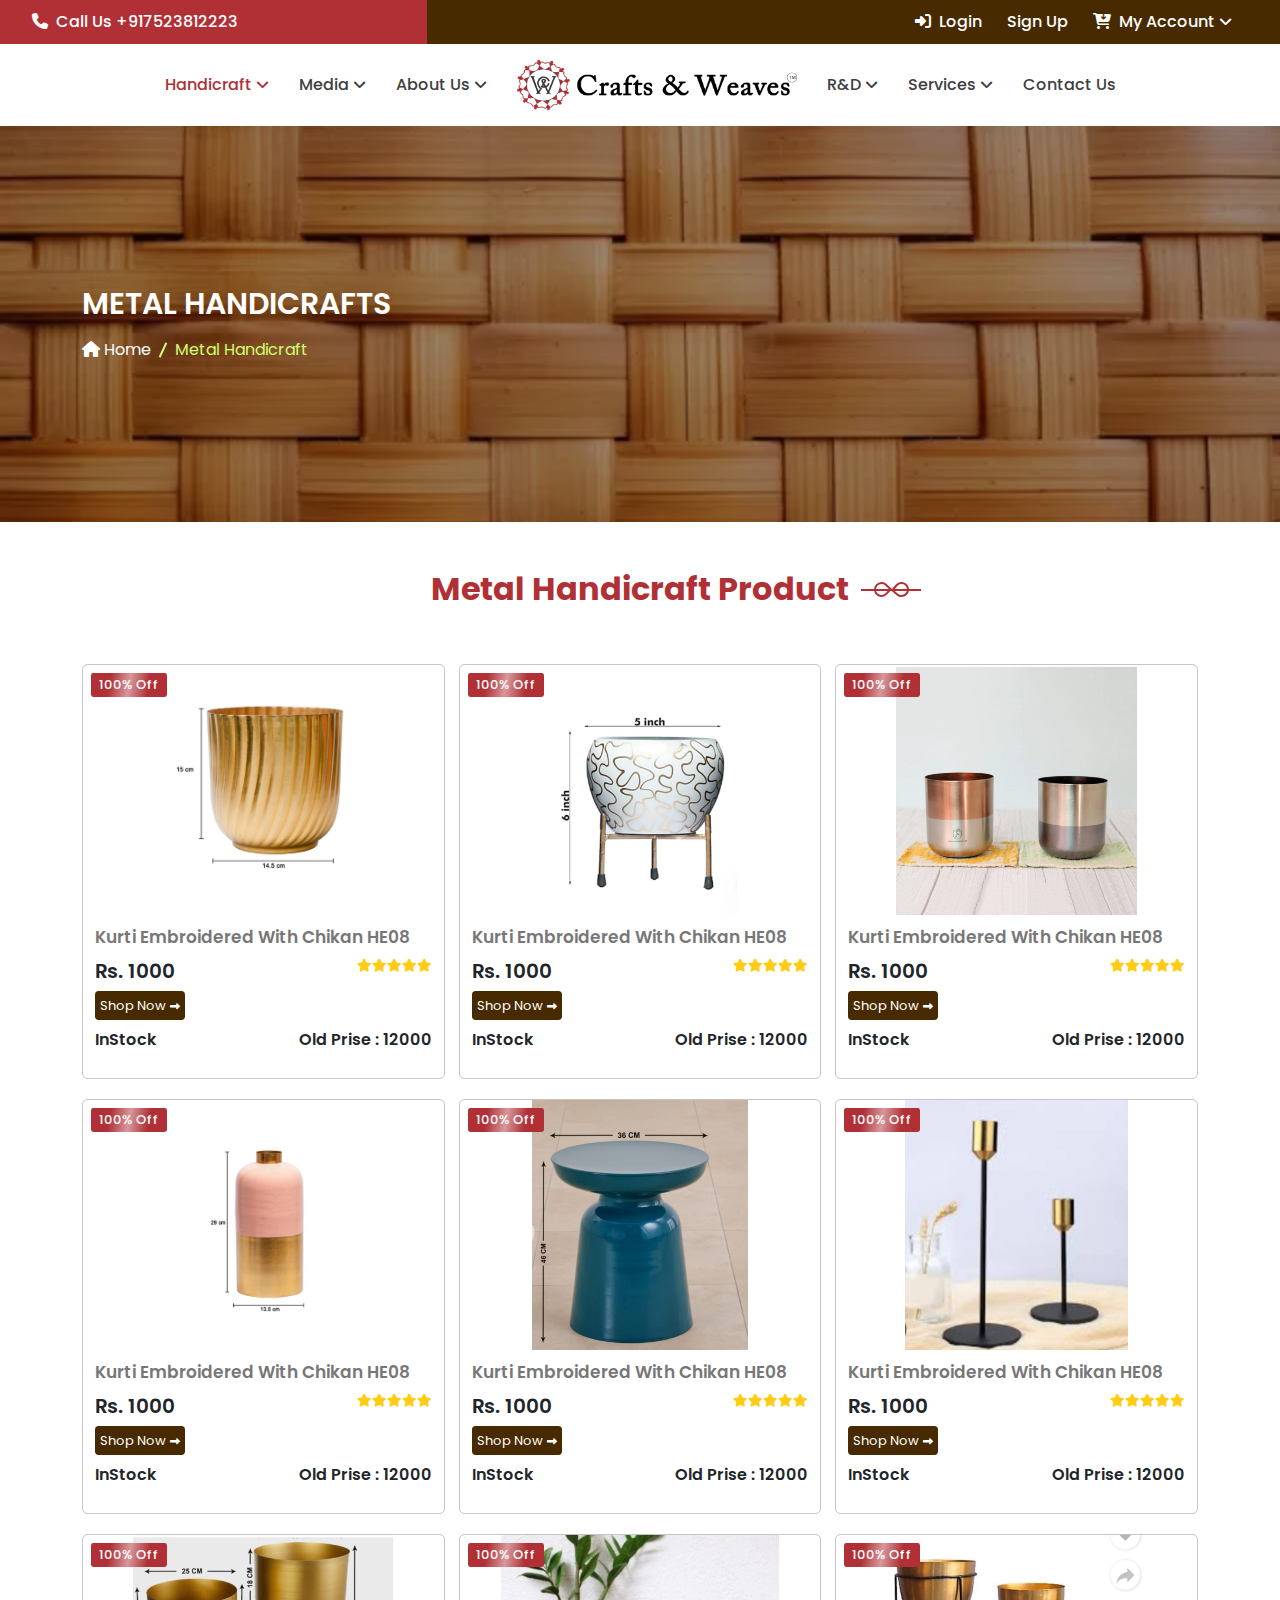
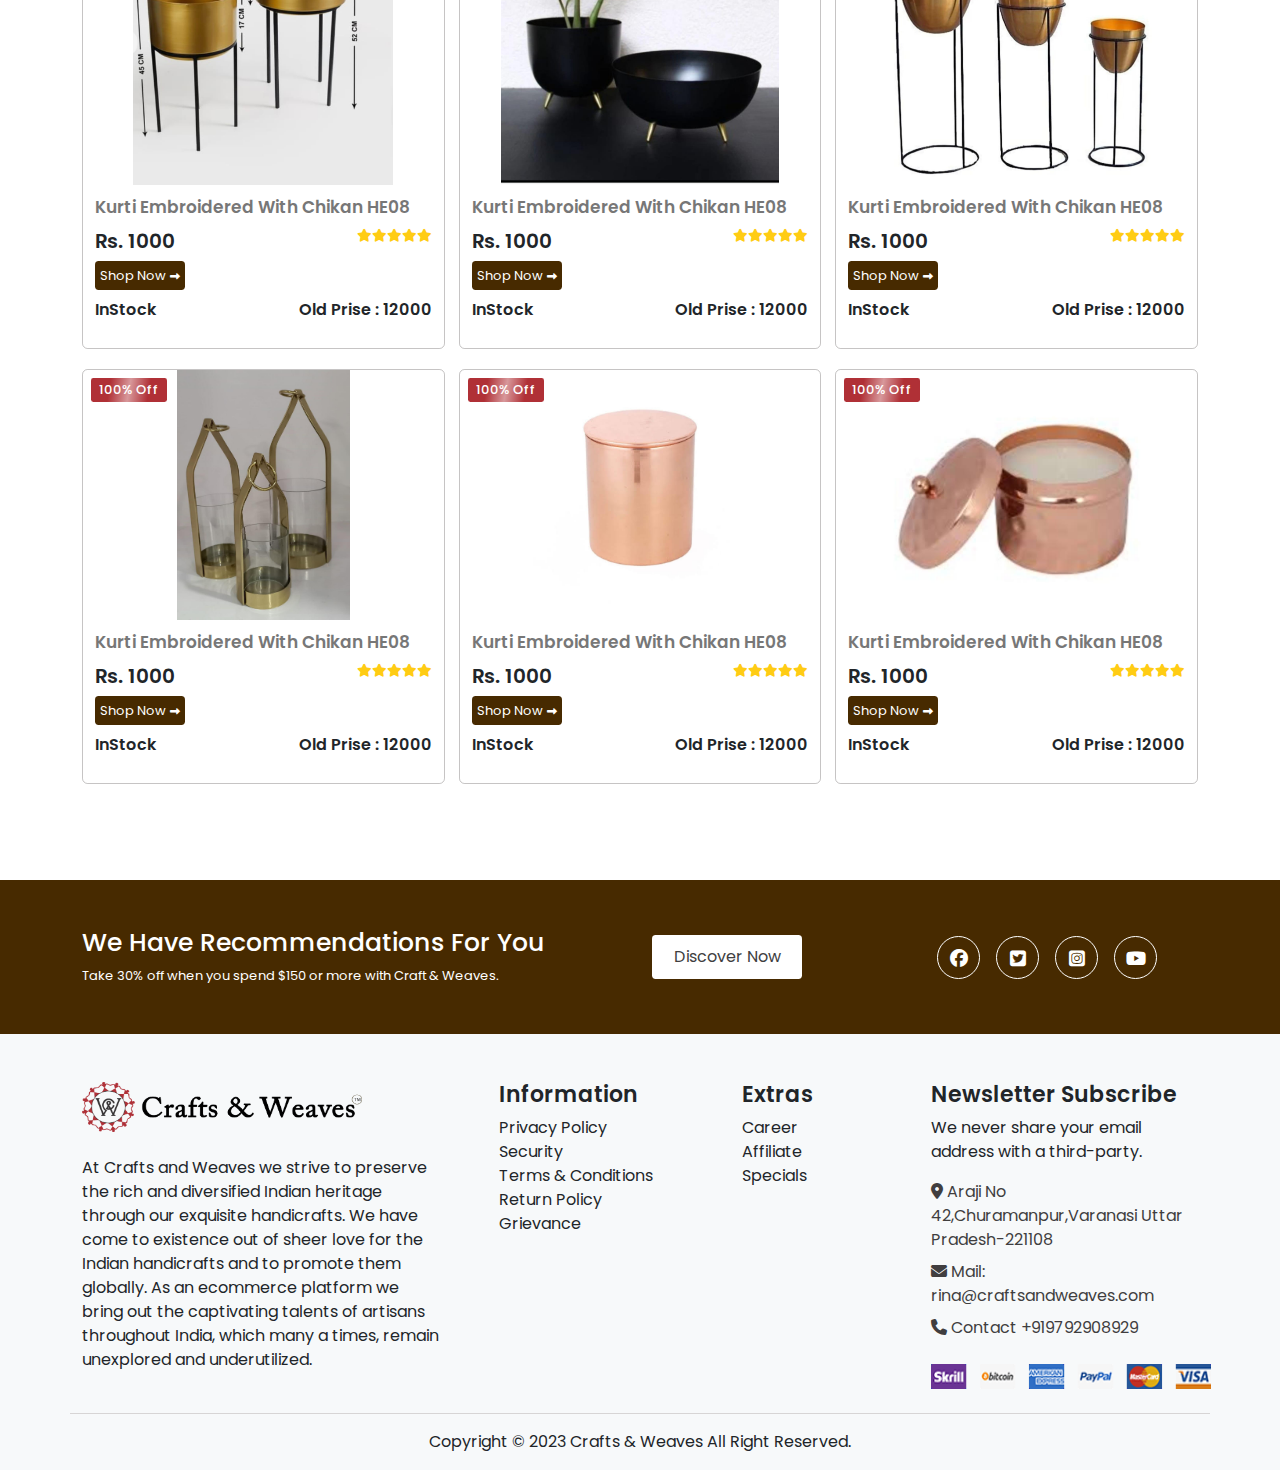
<file: Product-Category.html>
<!DOCTYPE html>
<html lang="en">
  <head>
    <meta charset="UTF-8" />
    <meta name="viewport" content="width=device-width, initial-scale=1.0" />
    <title>craftsandweaves</title>
    <!-- style css -->
    <link rel="stylesheet" href="./assest/css/style.css" />
    <!-- bootstrap cdn -->
    <link
      rel="stylesheet"
      href="https://cdn.jsdelivr.net/npm/bootstrap@5.3.3/dist/css/bootstrap.min.css"
    />
    <!-- font-awesome -->
    <link
      rel="stylesheet"
      href="https://cdnjs.cloudflare.com/ajax/libs/font-awesome/6.6.0/css/all.min.css"
    />
    <!-- swiper css -->
    <link
      rel="stylesheet"
      href="https://cdn.jsdelivr.net/npm/swiper@11/swiper-bundle.min.css"
    />
  </head>
  <body>
    <div class="header_wrapper">
      <div class="header_1">
        <div class="container-fluid">
          <div class="row">
            <div
              class="col-sm-12 col-md-4 d-flex ps-sm-3 ps-3 px-sm-4 px-2"
              style="background-color: var(--red); padding: 10px 0"
            >
              <a href="" class="ms-sm-3 ms-2 Phone_style">
                <span
                  ><i class="fa-solid fa-phone me-1"></i> Call Us
                  +917523812223</span
                >
              </a>
            </div>
            <div
              class="col-sm-12 col-md-8 d-flex justify-content-md-end justify-content-start ps-md-1 ps-4 pe-sm-5 pe-3"
              style="background-color: var(--black-bg); padding: 10px 0"
            >
              <div class="login_wrapper">
                <ul class="d-flex justify-content-center align-items-center">
                  <li>
                    <a href="#">
                      <span
                        ><i class="fa-solid fa-right-to-bracket me-2"></i></span
                      >Login</a
                    >
                  </li>
                  <li><a href="#">Sign Up</a></li>
                  <li class="menu_wrapper">
                    <a href="#"
                      ><span
                        ><i class="fa-solid fa-cart-arrow-down me-1"></i
                      ></span>
                      My Account
                      <span><i class="fa-solid fa-angle-down"></i></span
                    ></a>
                    <div class="submenu_wrapper sub_menu_account">
                      <ul>
                        <li><a href="">My Orders </a></li>
                        <li><a href="">My Account</a></li>
                        <li><a href="">Shopping Cart</a></li>
                        <li><a href="">Wishlist</a></li>
                      </ul>
                    </div>
                  </li>
                </ul>
              </div>
            </div>
          </div>
        </div>
      </div>
      <div class="header py-3">
        <div class="px-3 for_pc_none">
          <a href="./index.html">
            <div class="logo">
              <img src="./assest/images/logo-1.png" alt="" />
            </div>
          </a>
          <div class="ham">
            <span></span>
            <span></span>
            <span></span>
          </div>
        </div>
        <nav>
          <ul>
            <li class="menu_wrapper">
              <a href="#" class="for_padding active"
                >Handicraft <span><i class="fa-solid fa-angle-down"></i></span
              ></a>
              <div class="submenu_wrapper">
                <div>
                  <ul class="pb-2">
                    <p class="sub_menu_heading">METAL HANDICRAFTS</p>
                    <li class="mt-1"><a href="">Metal Hand Crafts</a></li>
                    <li><a href="Product-Category.html">Moradabad Metal Handicrafts</a></li>
                  </ul>
                  <ul class="p-0 pb-2 ps-3">
                    <p class="sub_menu_heading">FLOOR COVERING</p>
                    <li class="mt-1"><a href="Hand-Knotted-Carpets.html">Hand Knotted Carpets</a></li>
                  </ul>
                  <ul class="py-0">
                    <p class="sub_menu_heading">TEXTILE & APPARELS</p>
                    <li><a href="">Banarasi Brocades</a></li>
                    <li><a href="">Chikan Embroidery </a></li>
                    <li><a href="">Batik Prints</a></li>
                    <li><a href="">Chanderi Saree</a></li>
                    <li><a href="">Block Print</a></li>
                  </ul>
                </div>
                <div class="ps-lg-4 ms-0">
                  <ul class="pb-0">
                    <p class="sub_menu_heading">GRASS,LEAF</p>
                    <li><a href="">Wheat Stalk</a></li>
                    <li><a href="">Moonj </a></li>
                    <li><a href="">Moonj Craft</a></li>
                  </ul>
                  <ul class="pt-1 pb-1">
                    <p class="sub_menu_heading">BONE CRAFT</p>
                    <li><a href="">Bone Jewellery</a></li>
                  </ul>
                  <ul class="pt-0 py-1">
                    <p class="sub_menu_heading">TERRACOTTA,DLAY AND POTTERY</p>
                    <li><a href="">Flower Pot</a></li>
                  </ul>
                  <ul class="pt-0">
                    <p class="sub_menu_heading">WOOD HANDICRAFTS</p>
                  </ul>
                </div>
              </div>
            </li>
            <li class="menu_wrapper">
              <a href="#" class="for_padding"
                >Media <span><i class="fa-solid fa-angle-down"></i></span
              ></a>
              <div class="submenu_wrapper sub_menu_width">
                <ul>
                  <li><a href="">Latest Event</a></li>
                </ul>
              </div>
            </li>
            <li class="menu_wrapper">
              <a href="#" class="for_padding"
                >About Us <span><i class="fa-solid fa-angle-down"></i></span
              ></a>
              <div class="submenu_wrapper sub_menu_width">
                <ul>
                  <li><a href="">Who We Are</a></li>
                </ul>
              </div>
            </li>
            <li>
              <a href="index.html">
                <div class="logo">
                  <img src="./assest/images/logo-1.png" alt="" />
                </div>
              </a>
            </li>
            <li class="menu_wrapper">
              <a href="#" class="for_padding"
                >R&D <span><i class="fa-solid fa-angle-down"></i></span
              ></a>
              <div class="submenu_wrapper sub_menu_width">
                <ul>
                  <li><a href="">GI Crafts</a></li>
                  <li><a href="">Endangered Crafts</a></li>
                </ul>
              </div>
            </li>
            <li class="menu_wrapper">
              <a href="#" class="for_padding"
                >Services <span><i class="fa-solid fa-angle-down"></i></span
              ></a>
              <div class="submenu_wrapper sub_menu_Services">
                <ul>
                  <li><a href="">Consultancy </a></li>
                  <li><a href="">Study-Surver </a></li>
                  <li><a href="">Skill-Upgradation </a></li>
                </ul>
              </div>
            </li>
            <li><a href="#" class="for_padding">Contact Us</a></li>
          </ul>
        </nav>
      </div>
    </div>
    <section class="pagination">
      <div class="container">
        <div class="row">
          <div class="col-12">
            <div class="blog_text mb-3">
              <h5 class="blog_h">METAL HANDICRAFTS</h5>
            </div>
            <div class="home_menu d-flex align-items-center">
              <a href=""
                ><span><i class="fa-solid fa-house"></i></span> Home</a
              >
              <div class="crass mx-1"></div>
              <a href="" class="">Metal Handicraft</a>
            </div>
          </div>
        </div>
      </div>
    </section>
    <section>
      <div class="container py-5">
        <div class="mb-5 d-flex align-items-center justify-content-md-center  justify-content-start">
            <h2 class="heading text-center">
                Metal Handicraft Product
              <span class="line"></span>
            </h2>
        </div>
        <div class="row">
          <div class="grid_container">
            <div class="slider_card_wrapper">
              <div class="card_image_wrapper">
                <a href="Metal-Product-Details.html">
                  <img
                  src="./assest/images/20240425_070634_81037.jpeg"
                  alt=""
                />
                </a>
              </div>
              <div class="card_text">
                <p class="text-mute text-start p-0 pb-2 m-0">
                  Kurti Embroidered With Chikan HE08
                </p>
                <div
                  class="d-flex Star_wrap align-items-start justify-content-between"
                >
                  <h5>Rs. 1000</h5>
                  <div class="Star d-flex">
                    <i class="fa-solid fa-star"></i>
                    <i class="fa-solid fa-star"></i>
                    <i class="fa-solid fa-star"></i>
                    <i class="fa-solid fa-star"></i>
                    <i class="fa-solid fa-star"></i>
                  </div>
                </div>
                <div class="d-flex justify-content-start">
                  <a href="Metal-Product-Details.html">
                    <button class="btn_style card_btn">
                      Shop Now<i
                        class="fas fa-long-arrow-alt-right ms-1"
                        style="font-size: 10px"
                      ></i>
                    </button>
                  </a>
                </div>
                <div
                  class="d-flex prise pt-2 pb-3 justify-content-between"
                >
                  <p class="p-0 m-0">InStock</p>
                  <p class="p-0 m-0">Old Prise : 12000</p>
                </div>
              </div>
              <div class="badg">
                <div class="loader_wrapper">
                  <span>100% Off</span>
                </div>
              </div>
            </div>
            <div class="slider_card_wrapper">
              <div class="card_image_wrapper">
                <a href="Metal-Product-Details.html">
                  <img
                  src="./assest/images/20240425_071225_17794.jpeg"
                  alt=""
                />
                </a>
              </div>
              <div class="card_text">
                <p class="text-mute text-start p-0 pb-2 m-0">
                  Kurti Embroidered With Chikan HE08
                </p>
                <div
                  class="d-flex Star_wrap align-items-start justify-content-between"
                >
                  <h5>Rs. 1000</h5>
                  <div class="Star d-flex">
                    <i class="fa-solid fa-star"></i>
                    <i class="fa-solid fa-star"></i>
                    <i class="fa-solid fa-star"></i>
                    <i class="fa-solid fa-star"></i>
                    <i class="fa-solid fa-star"></i>
                  </div>
                </div>
                <div class="d-flex justify-content-start">
                  <a href="Metal-Product-Details.html">
                    <button class="btn_style card_btn">
                      Shop Now<i
                        class="fas fa-long-arrow-alt-right ms-1"
                        style="font-size: 10px"
                      ></i>
                    </button>
                  </a>
                </div>
                <div
                  class="d-flex prise pt-2 pb-3 justify-content-between"
                >
                  <p class="p-0 m-0">InStock</p>
                  <p class="p-0 m-0">Old Prise : 12000</p>
                </div>
              </div>
              <div class="badg">
                <div class="loader_wrapper">
                  <span>100% Off</span>
                </div>
              </div>
            </div>
            <div class="slider_card_wrapper">
              <div class="card_image_wrapper">
                <a href="Metal-Product-Details.html">
                  <img
                  src="./assest/images/20240425_071553_477.jpeg"
                  alt=""
                />
                </a>
              </div>
              <div class="card_text">
                <p class="text-mute text-start p-0 pb-2 m-0">
                  Kurti Embroidered With Chikan HE08
                </p>
                <div
                  class="d-flex Star_wrap align-items-start justify-content-between"
                >
                  <h5>Rs. 1000</h5>
                  <div class="Star d-flex">
                    <i class="fa-solid fa-star"></i>
                    <i class="fa-solid fa-star"></i>
                    <i class="fa-solid fa-star"></i>
                    <i class="fa-solid fa-star"></i>
                    <i class="fa-solid fa-star"></i>
                  </div>
                </div>
                <div class="d-flex justify-content-start">
                  <a href="Metal-Product-Details.html">
                    <button class="btn_style card_btn">
                      Shop Now<i
                        class="fas fa-long-arrow-alt-right ms-1"
                        style="font-size: 10px"
                      ></i>
                    </button>
                  </a>
                </div>
                <div
                  class="d-flex prise pt-2 pb-3 justify-content-between"
                >
                  <p class="p-0 m-0">InStock</p>
                  <p class="p-0 m-0">Old Prise : 12000</p>
                </div>
              </div>
              <div class="badg">
                <div class="loader_wrapper">
                  <span>100% Off</span>
                </div>
              </div>
            </div>
            <div class="slider_card_wrapper">
              <div class="card_image_wrapper">
                <a href="Metal-Product-Details.html">
                  <img
                  src="./assest/images/20240425_072103_64975.jpeg"
                  alt=""
                />
                </a>
              </div>
              <div class="card_text">
                <p class="text-mute text-start p-0 pb-2 m-0">
                  Kurti Embroidered With Chikan HE08
                </p>
                <div
                  class="d-flex Star_wrap align-items-start justify-content-between"
                >
                  <h5>Rs. 1000</h5>
                  <div class="Star d-flex">
                    <i class="fa-solid fa-star"></i>
                    <i class="fa-solid fa-star"></i>
                    <i class="fa-solid fa-star"></i>
                    <i class="fa-solid fa-star"></i>
                    <i class="fa-solid fa-star"></i>
                  </div>
                </div>
                <div class="d-flex justify-content-start">
                  <a href="Metal-Product-Details.html">
                    <button class="btn_style card_btn">
                      Shop Now<i
                        class="fas fa-long-arrow-alt-right ms-1"
                        style="font-size: 10px"
                      ></i>
                    </button>
                  </a>
                </div>
                <div
                  class="d-flex prise pt-2 pb-3 justify-content-between"
                >
                  <p class="p-0 m-0">InStock</p>
                  <p class="p-0 m-0">Old Prise : 12000</p>
                </div>
              </div>
              <div class="badg">
                <div class="loader_wrapper">
                  <span>100% Off</span>
                </div>
              </div>
            </div>
            <div class="slider_card_wrapper">
              <div class="card_image_wrapper">
                <a href="Metal-Product-Details.html">
                  <img
                  src="./assest/images/20240425_072527_70734.jpeg"
                  alt=""
                />
                </a>
              </div>
              <div class="card_text">
                <p class="text-mute text-start p-0 pb-2 m-0">
                  Kurti Embroidered With Chikan HE08
                </p>
                <div
                  class="d-flex Star_wrap align-items-start justify-content-between"
                >
                  <h5>Rs. 1000</h5>
                  <div class="Star d-flex">
                    <i class="fa-solid fa-star"></i>
                    <i class="fa-solid fa-star"></i>
                    <i class="fa-solid fa-star"></i>
                    <i class="fa-solid fa-star"></i>
                    <i class="fa-solid fa-star"></i>
                  </div>
                </div>
                <div class="d-flex justify-content-start">
                  <a href="Metal-Product-Details.html">
                    <button class="btn_style card_btn">
                      Shop Now<i
                        class="fas fa-long-arrow-alt-right ms-1"
                        style="font-size: 10px"
                      ></i>
                    </button>
                  </a>
                </div>
                <div
                  class="d-flex prise pt-2 pb-3 justify-content-between"
                >
                  <p class="p-0 m-0">InStock</p>
                  <p class="p-0 m-0">Old Prise : 12000</p>
                </div>
              </div>
              <div class="badg">
                <div class="loader_wrapper">
                  <span>100% Off</span>
                </div>
              </div>
            </div>
            <div class="slider_card_wrapper">
              <div class="card_image_wrapper">
                <a href="Metal-Product-Details.html">
                  <img
                  src="./assest/images/20240506_060859_35783.jpeg"
                  alt=""
                />
                </a>
              </div>
              <div class="card_text">
                <p class="text-mute text-start p-0 pb-2 m-0">
                  Kurti Embroidered With Chikan HE08
                </p>
                <div
                  class="d-flex Star_wrap align-items-start justify-content-between"
                >
                  <h5>Rs. 1000</h5>
                  <div class="Star d-flex">
                    <i class="fa-solid fa-star"></i>
                    <i class="fa-solid fa-star"></i>
                    <i class="fa-solid fa-star"></i>
                    <i class="fa-solid fa-star"></i>
                    <i class="fa-solid fa-star"></i>
                  </div>
                </div>
                <div class="d-flex justify-content-start">
                  <a href="Metal-Product-Details.html">
                    <button class="btn_style card_btn">
                      Shop Now<i
                        class="fas fa-long-arrow-alt-right ms-1"
                        style="font-size: 10px"
                      ></i>
                    </button>
                  </a>
                </div>
                <div
                  class="d-flex prise pt-2 pb-3 justify-content-between"
                >
                  <p class="p-0 m-0">InStock</p>
                  <p class="p-0 m-0">Old Prise : 12000</p>
                </div>
              </div>
              <div class="badg">
                <div class="loader_wrapper">
                  <span>100% Off</span>
                </div>
              </div>
            </div>
            <div class="slider_card_wrapper">
              <div class="card_image_wrapper">
                <a href="Metal-Product-Details.html">
                  <img
                  src="./assest/images/20240506_061725_79590.jpeg"
                  alt=""
                />
                </a>
              </div>
              <div class="card_text">
                <p class="text-mute text-start p-0 pb-2 m-0">
                  Kurti Embroidered With Chikan HE08
                </p>
                <div
                  class="d-flex Star_wrap align-items-start justify-content-between"
                >
                  <h5>Rs. 1000</h5>
                  <div class="Star d-flex">
                    <i class="fa-solid fa-star"></i>
                    <i class="fa-solid fa-star"></i>
                    <i class="fa-solid fa-star"></i>
                    <i class="fa-solid fa-star"></i>
                    <i class="fa-solid fa-star"></i>
                  </div>
                </div>
                <div class="d-flex justify-content-start">
                  <a href="Metal-Product-Details.html">
                    <button class="btn_style card_btn">
                      Shop Now<i
                        class="fas fa-long-arrow-alt-right ms-1"
                        style="font-size: 10px"
                      ></i>
                    </button>
                  </a>
                </div>
                <div
                  class="d-flex prise pt-2 pb-3 justify-content-between"
                >
                  <p class="p-0 m-0">InStock</p>
                  <p class="p-0 m-0">Old Prise : 12000</p>
                </div>
              </div>
              <div class="badg">
                <div class="loader_wrapper">
                  <span>100% Off</span>
                </div>
              </div>
            </div>
            <div class="slider_card_wrapper">
              <div class="card_image_wrapper">
                <a href="Metal-Product-Details.html">
                  <img
                  src="./assest/images/20240506_062136_85870.jpeg"
                  alt=""
                />
                </a>
              </div>
              <div class="card_text">
                <p class="text-mute text-start p-0 pb-2 m-0">
                  Kurti Embroidered With Chikan HE08
                </p>
                <div
                  class="d-flex Star_wrap align-items-start justify-content-between"
                >
                  <h5>Rs. 1000</h5>
                  <div class="Star d-flex">
                    <i class="fa-solid fa-star"></i>
                    <i class="fa-solid fa-star"></i>
                    <i class="fa-solid fa-star"></i>
                    <i class="fa-solid fa-star"></i>
                    <i class="fa-solid fa-star"></i>
                  </div>
                </div>
                <div class="d-flex justify-content-start">
                  <a href="Metal-Product-Details.html">
                    <button class="btn_style card_btn">
                      Shop Now<i
                        class="fas fa-long-arrow-alt-right ms-1"
                        style="font-size: 10px"
                      ></i>
                    </button>
                  </a>
                </div>
                <div
                  class="d-flex prise pt-2 pb-3 justify-content-between"
                >
                  <p class="p-0 m-0">InStock</p>
                  <p class="p-0 m-0">Old Prise : 12000</p>
                </div>
              </div>
              <div class="badg">
                <div class="loader_wrapper">
                  <span>100% Off</span>
                </div>
              </div>
            </div>
            <div class="slider_card_wrapper">
              <div class="card_image_wrapper">
                <a href="Metal-Product-Details.html">
                  <img
                  src="./assest/images//20240506_062741_62506.jpeg"
                  alt=""
                />
                </a>
              </div>
              <div class="card_text">
                <p class="text-mute text-start p-0 pb-2 m-0">
                  Kurti Embroidered With Chikan HE08
                </p>
                <div
                  class="d-flex Star_wrap align-items-start justify-content-between"
                >
                  <h5>Rs. 1000</h5>
                  <div class="Star d-flex">
                    <i class="fa-solid fa-star"></i>
                    <i class="fa-solid fa-star"></i>
                    <i class="fa-solid fa-star"></i>
                    <i class="fa-solid fa-star"></i>
                    <i class="fa-solid fa-star"></i>
                  </div>
                </div>
                <div class="d-flex justify-content-start">
                  <a href="Metal-Product-Details.html">
                    <button class="btn_style card_btn">
                      Shop Now<i
                        class="fas fa-long-arrow-alt-right ms-1"
                        style="font-size: 10px"
                      ></i>
                    </button>
                  </a>
                </div>
                <div
                  class="d-flex prise pt-2 pb-3 justify-content-between"
                >
                  <p class="p-0 m-0">InStock</p>
                  <p class="p-0 m-0">Old Prise : 12000</p>
                </div>
              </div>
              <div class="badg">
                <div class="loader_wrapper">
                  <span>100% Off</span>
                </div>
              </div>
            </div>
            <div class="slider_card_wrapper">
              <div class="card_image_wrapper">
                <a href="Metal-Product-Details.html">
                  <img
                  src="./assest/images/20240506_063954_64637.jpeg"
                  alt=""
                />
                </a>
              </div>
              <div class="card_text">
                <p class="text-mute text-start p-0 pb-2 m-0">
                  Kurti Embroidered With Chikan HE08
                </p>
                <div
                  class="d-flex Star_wrap align-items-start justify-content-between"
                >
                  <h5>Rs. 1000</h5>
                  <div class="Star d-flex">
                    <i class="fa-solid fa-star"></i>
                    <i class="fa-solid fa-star"></i>
                    <i class="fa-solid fa-star"></i>
                    <i class="fa-solid fa-star"></i>
                    <i class="fa-solid fa-star"></i>
                  </div>
                </div>
                <div class="d-flex justify-content-start">
                  <a href="Metal-Product-Details.html">
                    <button class="btn_style card_btn">
                      Shop Now<i
                        class="fas fa-long-arrow-alt-right ms-1"
                        style="font-size: 10px"
                      ></i>
                    </button>
                  </a>
                </div>
                <div
                  class="d-flex prise pt-2 pb-3 justify-content-between"
                >
                  <p class="p-0 m-0">InStock</p>
                  <p class="p-0 m-0">Old Prise : 12000</p>
                </div>
              </div>
              <div class="badg">
                <div class="loader_wrapper">
                  <span>100% Off</span>
                </div>
              </div>
            </div>
            <div class="slider_card_wrapper">
              <div class="card_image_wrapper">
                <a href="Metal-Product-Details.html">
                  <img
                  src="./assest/images/20240506_064640_44991.jpeg"
                  alt=""
                />
                </a>
              </div>
              <div class="card_text">
                <p class="text-mute text-start p-0 pb-2 m-0">
                  Kurti Embroidered With Chikan HE08
                </p>
                <div
                  class="d-flex Star_wrap align-items-start justify-content-between"
                >
                  <h5>Rs. 1000</h5>
                  <div class="Star d-flex">
                    <i class="fa-solid fa-star"></i>
                    <i class="fa-solid fa-star"></i>
                    <i class="fa-solid fa-star"></i>
                    <i class="fa-solid fa-star"></i>
                    <i class="fa-solid fa-star"></i>
                  </div>
                </div>
                <div class="d-flex justify-content-start">
                  <a href="Metal-Product-Details.html">
                    <button class="btn_style card_btn">
                      Shop Now<i
                        class="fas fa-long-arrow-alt-right ms-1"
                        style="font-size: 10px"
                      ></i>
                    </button>
                  </a>
                </div>
                <div
                  class="d-flex prise pt-2 pb-3 justify-content-between"
                >
                  <p class="p-0 m-0">InStock</p>
                  <p class="p-0 m-0">Old Prise : 12000</p>
                </div>
              </div>
              <div class="badg">
                <div class="loader_wrapper">
                  <span>100% Off</span>
                </div>
              </div>
            </div>
            <div class="slider_card_wrapper">
              <div class="card_image_wrapper">
                <a href="Metal-Product-Details.html">
                  <img
                  src="./assest/images/20240506_065220_3095.jpeg"
                  alt=""
                />
                </a>
              </div>
              <div class="card_text">
                <p class="text-mute text-start p-0 pb-2 m-0">
                  Kurti Embroidered With Chikan HE08
                </p>
                <div
                  class="d-flex Star_wrap align-items-start justify-content-between"
                >
                  <h5>Rs. 1000</h5>
                  <div class="Star d-flex">
                    <i class="fa-solid fa-star"></i>
                    <i class="fa-solid fa-star"></i>
                    <i class="fa-solid fa-star"></i>
                    <i class="fa-solid fa-star"></i>
                    <i class="fa-solid fa-star"></i>
                  </div>
                </div>
                <div class="d-flex justify-content-start">
                  <a href="Metal-Product-Details.html">
                    <button class="btn_style card_btn">
                      Shop Now<i
                        class="fas fa-long-arrow-alt-right ms-1"
                        style="font-size: 10px"
                      ></i>
                    </button>
                  </a>
                </div>
                <div
                  class="d-flex prise pt-2 pb-3 justify-content-between"
                >
                  <p class="p-0 m-0">InStock</p>
                  <p class="p-0 m-0">Old Prise : 12000</p>
                </div>
              </div>
              <div class="badg">
                <div class="loader_wrapper">
                  <span>100% Off</span>
                </div>
              </div>
            </div>
          </div>
        </div>
      </div>
    </section>
    <section class="bg-color">
      <div class="container py-5 mt-5">
        <div class="row g-4">
          <div class="col-lg-6">
            <div
              class="Recommendations_twxt d-flex justify-content-center flex-column"
            >
              <h6>We Have Recommendations For You</h6>
              <p class="m-0">
                Take 30% off when you spend $150 or more with Craft & Weaves.
              </p>
            </div>
          </div>
          <div class="col-lg-3 d-flex justify-content-center flex-column">
            <button class="btn_style Recommendations_btn">Discover Now</button>
          </div>
          <div
            class="col-lg-3 social_icon d-flex gap-3 justify-content-Start align-items-sm-center align-items-center"
          >
            <i class="fa-brands fa-facebook"></i>
            <i class="fa-brands fa-square-twitter"></i>
            <i class="fa-brands fa-square-instagram"></i>
            <i class="fa-brands fa-youtube"></i>
          </div>
        </div>
      </div>
    </section>
    <footer class="about_bg_color">
      <div class="container pt-5">
        <div class="row g-3">
          <div class="col-md-6 col-lg-4">
            <a href="#">
              <div class="logo">
                <img src="./assest/images/logo-1.png" alt="" />
              </div>
            </a>
            <p class="mb-0 mt-4">
              At Crafts and Weaves we strive to preserve the rich and
              diversified Indian heritage through our exquisite handicrafts. We
              have come to existence out of sheer love for the Indian
              handicrafts and to promote them globally. As an ecommerce platform
              we bring out the captivating talents of artisans throughout India,
              which many a times, remain unexplored and underutilized.
            </p>
          </div>
          <div class="col-md-6 d-flex ps-md-5 ps-2 flex-column col-lg-3">
            <h6 class="footer_h">Information</h6>
            <ul class="footer_list">
              <li><a href=""></a>Privacy Policy</li>
              <li><a href="#"></a>Security</li>
              <li><a href="#"></a>Terms & Conditions</li>
              <li><a href="#"></a>Return Policy</li>
              <li><a href="#"></a>Grievance</li>
            </ul>
          </div>
          <div class="col-md-6 col-lg-2 d-flex align-items-start flex-column">
            <h6 class="footer_h">Extras</h6>
            <ul class="footer_list">
              <li><a href=""></a>Career</li>
              <li><a href="#"></a>Affiliate</li>
              <li><a href="#"></a>Specials</li>
            </ul>
          </div>
          <div class="col-md-6 col-lg-3 d-flex flex-column">
            <h6 class="footer_h">Newsletter Subscribe</h6>
            <p>We never share your email address with a third-party.</p>
            <div class="mb-2 locatoin">
              <a href=""
                ><span><i class="fa-solid fa-location-dot"></i></span> Araji No
                42,Churamanpur,Varanasi Uttar Pradesh-221108</a
              >
            </div>
            <div class="mb-2 locatoin">
              <a href=""
                ><span><i class="fa-solid fa-envelope"></i></span> Mail:
                rina@craftsandweaves.com</a
              >
            </div>
            <div class="mb-2 locatoin">
              <a href="">
                <span><i class="fa-solid fa-phone"></i></span> Contact
                +919792908929</a
              >
            </div>
            <a href="#" class="mt-3">
              <div class="logo payment">
                <img src="./assest/images/payment.png" alt="" />
              </div>
            </a>
          </div>
        </div>
        <div class="row Copyright py-3 mt-4">
          <div class="col-12 d-flex justify-content-center align-items-center">
            <p class="m-0 p-0">
              Copyright © 2023 Crafts & Weaves All Right Reserved.
            </p>
          </div>
        </div>
      </div>
    </footer>
    <!-- app js -->
    <script src="./assest/js/app.js"></script>
    <!-- bootstrap js -->
    <script src="https://cdn.jsdelivr.net/npm/bootstrap@5.3.3/dist/js/bootstrap.bundle.min.js"></script>
    <!-- swiper js -->
    <script src="https://cdn.jsdelivr.net/npm/swiper@11/swiper-bundle.min.js"></script>
    
  </body>
</html>
</file>
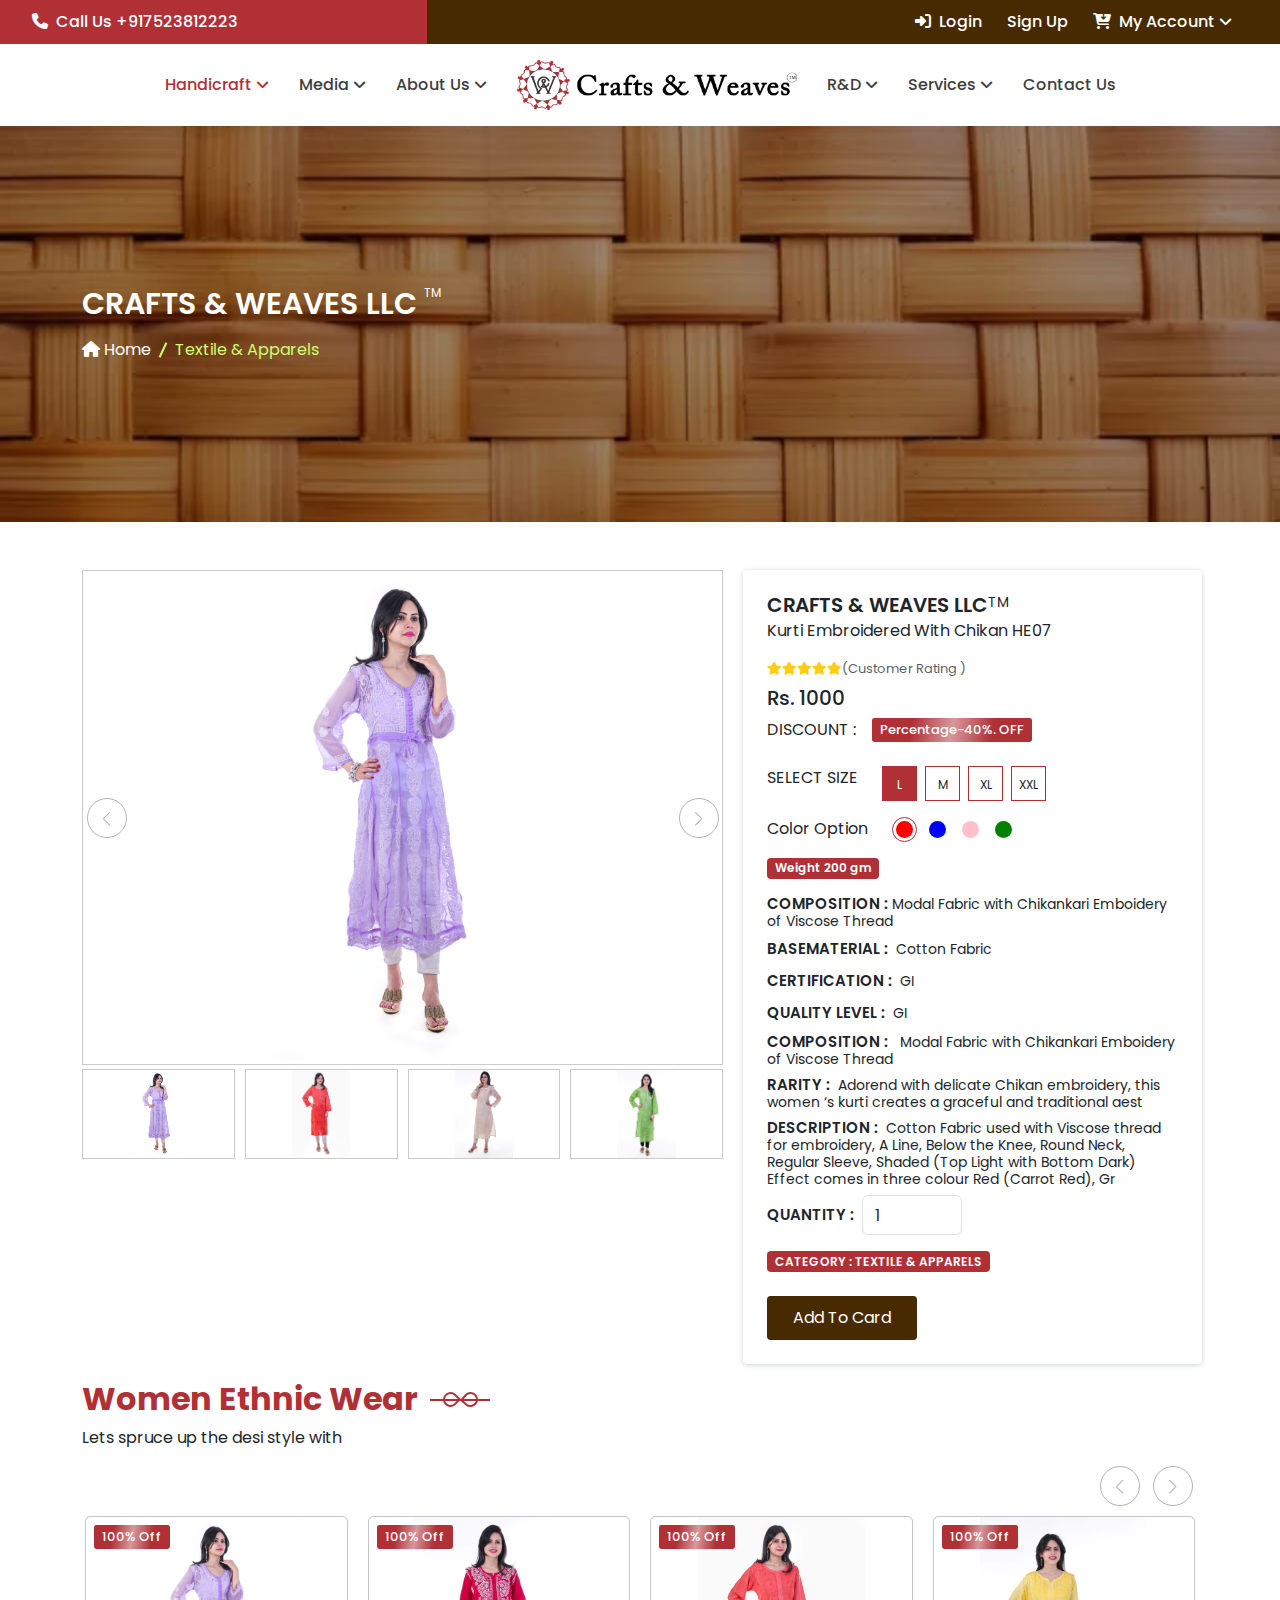
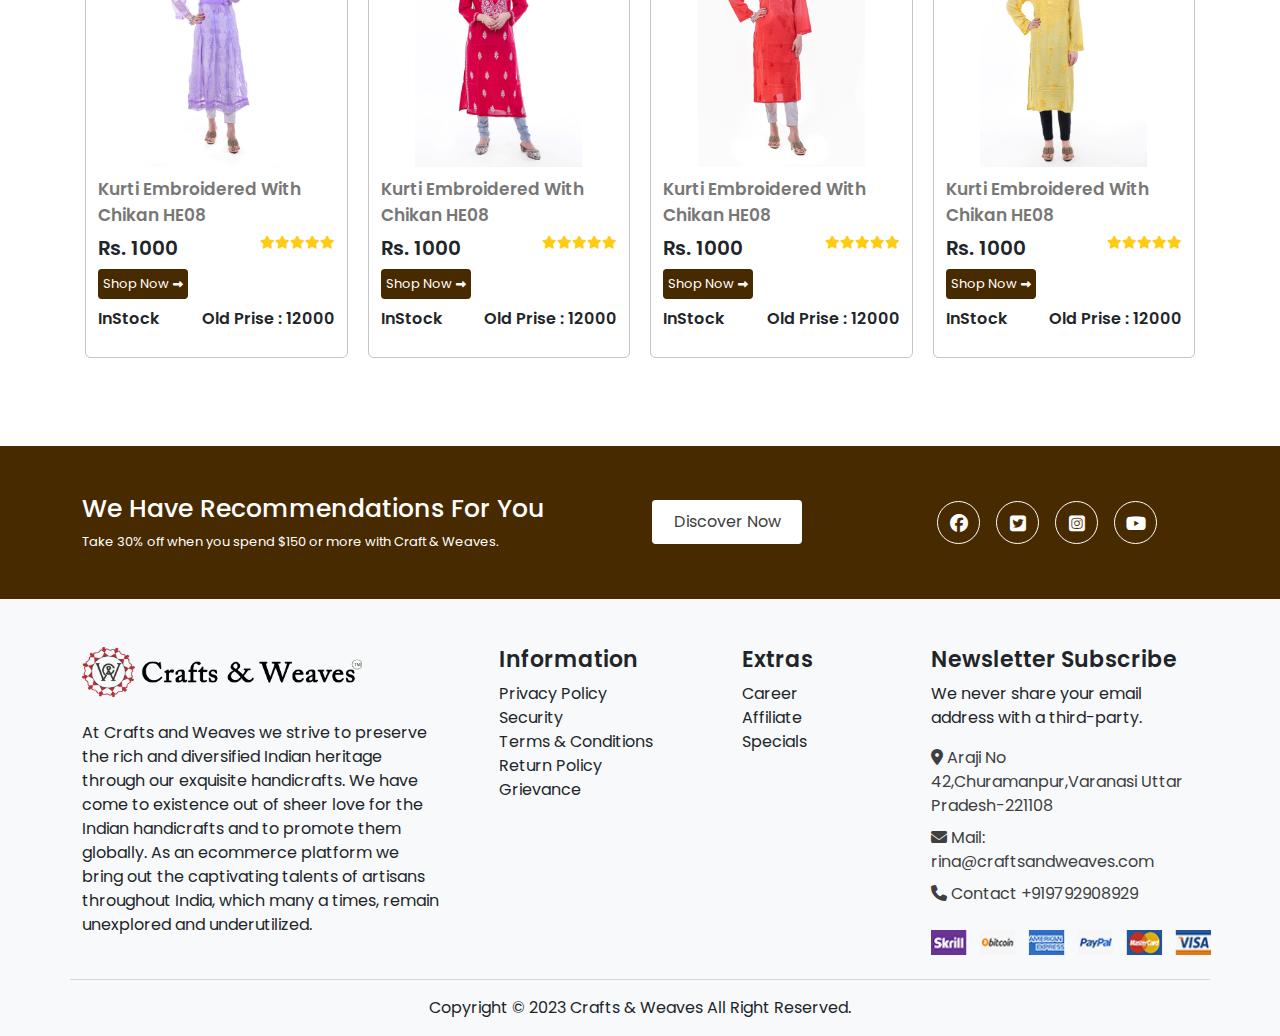
<file: Product-Details.html>
<!DOCTYPE html>
<html lang="en">
  <head>
    <meta charset="UTF-8" />
    <meta name="viewport" content="width=device-width, initial-scale=1.0" />
    <title>craftsandweaves</title>
    <!-- style css -->
    <link rel="stylesheet" href="./assest/css/style.css" />
    <!-- bootstrap cdn -->
    <link
      rel="stylesheet"
      href="https://cdn.jsdelivr.net/npm/bootstrap@5.3.3/dist/css/bootstrap.min.css"
    />
    <!-- font-awesome -->
    <link
      rel="stylesheet"
      href="https://cdnjs.cloudflare.com/ajax/libs/font-awesome/6.6.0/css/all.min.css"
    />
    <!-- swiper css -->
    <link
      rel="stylesheet"
      href="https://cdn.jsdelivr.net/npm/swiper@11/swiper-bundle.min.css"
    />
  </head>
  <body>
    <div class="header_wrapper">
      <div class="header_1">
        <div class="container-fluid">
          <div class="row">
            <div
              class="col-sm-12 col-md-4 d-flex ps-sm-3 ps-3 px-sm-4 px-2"
              style="background-color: var(--red); padding: 10px 0"
            >
              <a href="" class="ms-sm-3 ms-2 Phone_style">
                <span
                  ><i class="fa-solid fa-phone me-1"></i> Call Us
                  +917523812223</span
                >
              </a>
            </div>
            <div
              class="col-sm-12 col-md-8 d-flex justify-content-md-end justify-content-start ps-md-1 ps-4 pe-sm-5 pe-3"
              style="background-color: var(--black-bg); padding: 10px 0"
            >
              <div class="login_wrapper">
                <ul class="d-flex justify-content-center align-items-center">
                  <li>
                    <a href="#">
                      <span
                        ><i class="fa-solid fa-right-to-bracket me-2"></i></span
                      >Login</a
                    >
                  </li>
                  <li><a href="#">Sign Up</a></li>
                  <li class="menu_wrapper">
                    <a href="#"
                      ><span
                        ><i class="fa-solid fa-cart-arrow-down me-1"></i
                      ></span>
                      My Account
                      <span><i class="fa-solid fa-angle-down"></i></span
                    ></a>
                    <div class="submenu_wrapper sub_menu_account">
                      <ul>
                        <li><a href="">My Orders </a></li>
                        <li><a href="">My Account</a></li>
                        <li><a href="">Shopping Cart</a></li>
                        <li><a href="">Wishlist</a></li>
                      </ul>
                    </div>
                  </li>
                </ul>
              </div>
            </div>
          </div>
        </div>
      </div>
      <div class="header py-3">
        <div class="px-3 for_pc_none">
          <a href="./index.html">
            <div class="logo">
              <img src="./assest/images/logo-1.png" alt="" />
            </div>
          </a>
          <div class="ham">
            <span></span>
            <span></span>
            <span></span>
          </div>
        </div>
        <nav>
          <ul>
            <li class="menu_wrapper">
              <a href="#" class="for_padding active"
                >Handicraft <span><i class="fa-solid fa-angle-down"></i></span
              ></a>
              <div class="submenu_wrapper">
                <div>
                  <ul class="pb-1">
                    <p class="sub_menu_heading">METAL HANDICRAFTS</p>
                    <li class="mt-1"><a href="#">Metal Hand Crafts</a></li>
                    <li><a href="Product-Category.html">Moradabad Metal Handicrafts</a></li>
                  </ul>
                  <ul class="p-0 pb-2 ps-3">
                    <p class="sub_menu_heading">FLOOR COVERING</p>
                    <li class="mt-1"><a href="Hand-Knotted-Carpets.html">Hand Knotted Carpets</a></li>
                  </ul>
                  <ul class="py-0">
                    <p class="sub_menu_heading">TEXTILE & APPARELS</p>
                    <li class="mt-1"><a href="">Banarasi Brocades</a></li>
                    <li><a href="">Chikan Embroidery </a></li>
                    <li><a href="">Batik Prints</a></li>
                    <li><a href="">Chanderi Saree</a></li>
                    <li><a href="">Block Print</a></li>
                  </ul>
                </div>
                <div class="ps-lg-4 ms-0">
                  <ul class="pb-0">
                    <p class="sub_menu_heading">GRASS,LEAF</p>
                    <li><a href="">Wheat Stalk</a></li>
                    <li><a href="">Moonj </a></li>
                    <li><a href="">Moonj Craft</a></li>
                  </ul>
                  <ul class="pt-1 pb-1">
                    <p class="sub_menu_heading">BONE CRAFT</p>
                    <li><a href="">Bone Jewellery</a></li>
                  </ul>
                  <ul class="pt-0 py-1">
                    <p class="sub_menu_heading">TERRACOTTA,DLAY AND POTTERY</p>
                    <li><a href="">Flower Pot</a></li>
                  </ul>
                  <ul class="pt-0">
                    <p class="sub_menu_heading">WOOD HANDICRAFTS</p>
                  </ul>
                </div>
              </div>
            </li>
            <li class="menu_wrapper">
              <a href="#" class="for_padding"
                >Media <span><i class="fa-solid fa-angle-down"></i></span
              ></a>
              <div class="submenu_wrapper sub_menu_width">
                <ul>
                  <li><a href="">Latest Event</a></li>
                </ul>
              </div>
            </li>
            <li class="menu_wrapper">
              <a href="#" class="for_padding"
                >About Us <span><i class="fa-solid fa-angle-down"></i></span
              ></a>
              <div class="submenu_wrapper sub_menu_width">
                <ul>
                  <li><a href="">Who We Are</a></li>
                </ul>
              </div>
            </li>
            <li>
              <a href="index.html">
                <div class="logo">
                  <img src="./assest/images/logo-1.png" alt="" />
                </div>
              </a>
            </li>
            <li class="menu_wrapper">
              <a href="#" class="for_padding"
                >R&D <span><i class="fa-solid fa-angle-down"></i></span
              ></a>
              <div class="submenu_wrapper sub_menu_width">
                <ul>
                  <li><a href="">GI Crafts</a></li>
                  <li><a href="">Endangered Crafts</a></li>
                </ul>
              </div>
            </li>
            <li class="menu_wrapper">
              <a href="#" class="for_padding"
                >Services <span><i class="fa-solid fa-angle-down"></i></span
              ></a>
              <div class="submenu_wrapper sub_menu_Services">
                <ul>
                  <li><a href="">Consultancy </a></li>
                  <li><a href="">Study-Surver </a></li>
                  <li><a href="">Skill-Upgradation </a></li>
                </ul>
              </div>
            </li>
            <li><a href="#" class="for_padding">Contact Us</a></li>
          </ul>
        </nav>
      </div>
    </div>
    <section class="pagination">
      <div class="container">
        <div class="row">
          <div class="col-12">
            <div class="blog_text mb-3">
              <h5>CRAFTS & WEAVES LLC <Span>TM</Span></h5>
            </div>
            <div class="home_menu d-flex align-items-center">
              <a href=""
                ><span><i class="fa-solid fa-house"></i></span> Home</a
              >
              <div class="crass mx-1"></div>
              <a href="" class=""> Textile & Apparels</a>
            </div>
          </div>
        </div>
      </div>
    </section>
    <section class="mt-5">
      <div class="container">
        <div class="row g-4">
          <div class="col-lg-7">
            <div class="swiper detail_slider1">
              <div class="swiper-wrapper">
                <div class="swiper-slide">
                  <img src="./assest/images/20240623_155134_93184.jpg" />
                </div>
                <div class="swiper-slide">
                  <img src="./assest/images/20240623_094634_99419.jpg" />
                </div>
                <div class="swiper-slide">
                  <img src="./assest/images/20240629_093923_43472.jpg" />
                </div>
                <div class="swiper-slide">
                  <img src="./assest/images/20240629_095842_1653.jpg" />
                </div>
                <div class="swiper-slide">
                  <img src="./assest/images/20240629_104210_35505.jpg" />
                </div>
                <div class="swiper-slide">
                  <img src="./assest/images/20240629_110349_30779.jpg" />
                </div>
                <div class="swiper-slide">
                  <img src="./assest/images/20240623_155134_93184.jpg" />
                </div>
                <div class="swiper-slide">
                  <img src="./assest/images/20240629_095842_1653.jpg" />
                </div>
                <div class="swiper-slide">
                  <img src="./assest/images/20240629_093923_43472.jpg" />
                </div>
                <div class="swiper-slide">
                  <img src="./assest/images/20240623_155134_93184.jpg" />
                </div>
              </div>
              <div class="swiper-button-next"></div>
              <div class="swiper-button-prev"></div>
            </div>
            <div thumbsSlider="" class="swiper mt-1 detail_slider2">
              <div class="swiper-wrapper">
                <div class="swiper-slide">
                  <img src="./assest/images/20240623_155134_93184.jpg" />
                </div>
                <div class="swiper-slide">
                  <img src="./assest/images/20240623_094634_99419.jpg" />
                </div>
                <div class="swiper-slide">
                  <img src="./assest/images/20240629_093923_43472.jpg" />
                </div>
                <div class="swiper-slide">
                  <img src="./assest/images/20240629_095842_1653.jpg" />
                </div>
                <div class="swiper-slide">
                  <img src="./assest/images/20240629_104210_35505.jpg" />
                </div>
                <div class="swiper-slide">
                  <img src="./assest/images/20240629_110349_30779.jpg" />
                </div>
                <div class="swiper-slide">
                  <img src="./assest/images/20240623_155134_93184.jpg" />
                </div>
                <div class="swiper-slide">
                  <img src="./assest/images/20240629_095842_1653.jpg" />
                </div>
                <div class="swiper-slide">
                  <img src="./assest/images/20240629_093923_43472.jpg" />
                </div>
                <div class="swiper-slide">
                  <img src="./assest/images/20240623_155134_93184.jpg" />
                </div>
              </div>
            </div>
          </div>
          <div class="col-lg-5 px-2 p-3 py-0 details_wrapper">
            <div class="card_inner p-4">
              <h6><sub>CRAFTS & WEAVES LLC</sub>TM</h6>
              <p>Kurti Embroidered With Chikan HE07</p>
            <div class="Customer d-flex align-items-center">
              <div class="Star d-flex">
                <i class="fa-solid fa-star"></i>
                <i class="fa-solid fa-star"></i>
                <i class="fa-solid fa-star"></i>
                <i class="fa-solid fa-star"></i>
                <i class="fa-solid fa-star"></i>
              </div>
              <div class="text-muted Rating">(Customer Rating )</div>
            </div>
            <div class="mt-2">
              <h5>Rs. 1000</h5>
              <div class="d-flex align-items-center mb-2">
                <div class="">
                  <p class="mb-0">DISCOUNT :</p>
                </div>
                <div class="badg badg_card ms-3">
                  <div class="loader_wrapper">
                    <span>Percentage-40%. OFF</span>
                  </div>
                </div>
              </div>
            </div>
            <div class=" d-flex py-3">
              <p class="m-0 p-0">SELECT SIZE</p>
              <div class="d-flex ms-4 align-items-center gap-2">
                <div class="size active">L</div>
                <div class="size">M</div>
                <div class="size">XL</div>
                <div class="size">XXL</div>
              </div>
            </div>
            <div class="color_opt d-flex">
              <p class="m-0 p-0">Color Option</p>
              <div class="d-flex ms-4 align-items-center gap-2">
                <div class="color_option active d-flex align-items-center justify-content-center">
                  <div class="red"></div>
                </div>
                <div class="color_option d-flex align-items-center justify-content-center">
                  <div class="blue"></div>
                </div>
                <div class="color_option d-flex align-items-center justify-content-center">
                  <div class="pink"></div>
                </div>
                <div class="color_option d-flex align-items-center justify-content-center">
                  <div class="green"></div>
                </div>
              </div>
            </div>
            <span class="badge_ my-3">Weight 200 gm</span>
            <div class="card-body">
              <div class="d-flex align-items-start mb-2">
                <h6 class="mb-0">
                  <span class="dis_text mb-0">COMPOSITION : </span> Modal
                  Fabric with Chikankari Emboidery of Viscose Thread
                </h6>
              </div>
              <div class="d-flex align-items-center mb-2">
                <div class="flex-shrink-0">
                  <span class="dis_text mb-0">BASEMATERIAL :</span>
                </div>
                <div class="flex-grow-1 ms-2">
                  <h6 class="mb-0">Cotton Fabric</h6>
                </div>
              </div>
              <div class="d-flex align-items-center mb-2">
                <div class="flex-shrink-0">
                  <span class="dis_text mb-0">CERTIFICATION :</span>
                </div>
                <div class="flex-grow-1 ms-2">
                  <h6 class="mb-0">GI</h6>
                </div>
              </div>
              <div class="d-flex align-items-center mb-2">
                <div class="flex-shrink-0">
                  <span class="dis_text mb-0">QUALITY LEVEL :</span>
                </div>
                <div class="flex-grow-1 ms-2">
                  <h6 class="mb-0">GI</h6>
                </div>
              </div>
              <div class="d-flex align-items-start mb-2">
                <h6 class="mb-0">
                  <span class="dis_text mb-0 me-2">COMPOSITION :</span> Modal Fabric
                  with Chikankari Emboidery of Viscose Thread
                </h6>
              </div>
              <div class="d-flex mb-2">
                <h6 class="mb-0">
                  <span class="dis_text mb-0 me-2">RARITY :</span>Adorend with
                  delicate Chikan embroidery, this women ‘s kurti creates a
                  graceful and traditional aest
                </h6>
              </div>
              <div class="d-flex align-items-start mb-2">
                <h6 class="mb-0">
                  <span class="dis_text mb-0 me-2">DESCRIPTION :</span>Cotton
                  Fabric used with Viscose thread for embroidery, A Line, Below
                  the Knee, Round Neck, Regular Sleeve, Shaded (Top Light with
                  Bottom Dark) Effect comes in three colour Red (Carrot Red), Gr
                </h6>
              </div>
              <div class="d-flex align-items-start justify-content-between flex-wrap mb-2">
                <div class="d-flex align-items-center">
                  <div class="dis_text mb-0 me-2">QUANTITY :</div>
                  <div><input type="number" value="1" class="quality_input form-control"></div>
                </div>
                <div><span class="badge_ my-3">CATEGORY : TEXTILE & APPARELS</span></div>
              </div>
              <div>
                <button class="btn_style ">Add To Card</button>
              </div>
              <!-- <div id="zoombox" class="img-magnifier-container">
                <img id="myimage" src="./assest/images/20240425_072103_64975.jpeg" alt="Image">
            </div>         -->
            </div>
            </div>
          </div>
        </div>
      </div>
    </section>
    <section class=" my-3">
      <div class="container">
        <h2 class="heading">
          Women Ethnic Wear
          <span class="line"></span>
        </h2>
        <p class="m-0 p-0">Lets spruce up the desi style with</p>
        <div class="row mt-3">
          <div class="swiper card_slider_1">
            <div class="swiper-wrapper">
              <div class="swiper-slide">
                <div class="slider_card_wrapper">
                  <div class="card_image_wrapper">
                  <a href="Product-Details.html">
                      <img
                      src="./assest/images/20240623_155134_93184.jpg"
                      alt=""
                    />
                  </a>
                  </div>
                  <div class="card_text">
                    <p class="text-mute text-start p-0 pb-2 m-0">
                      Kurti Embroidered With Chikan HE08
                    </p>
                    <div
                      class="d-flex Star_wrap align-items-start justify-content-between"
                    >
                      <h5>Rs. 1000</h5>
                      <div class="Star d-flex">
                        <i class="fa-solid fa-star"></i>
                        <i class="fa-solid fa-star"></i>
                        <i class="fa-solid fa-star"></i>
                        <i class="fa-solid fa-star"></i>
                        <i class="fa-solid fa-star"></i>
                      </div>
                    </div>
                    <div class="d-flex justify-content-start">
                      <a href="product-details.html">
                        <button class="btn_style card_btn">
                          Shop Now<i
                            class="fas fa-long-arrow-alt-right ms-1"
                            style="font-size: 10px"
                          ></i>
                        </button>
                      </a>
                    </div>
                    <div
                      class="d-flex prise pt-2 pb-3 justify-content-between"
                    >
                      <p class="p-0 m-0">InStock</p>
                      <p class="p-0 m-0">Old Prise : 12000</p>
                    </div>
                  </div>
                  <div class="badg">
                    <div class="loader_wrapper">
                      <span>100% Off</span>
                    </div>
                  </div>
                </div>
              </div>
              <div class="swiper-slide">
                <div class="slider_card_wrapper">
                  <div class="card_image_wrapper">
                  <a href="Product-Details.html">
                     <img
                      src="./assest/images/20240629_110349_30779.jpg"
                      alt=""
                    />

                  </a> 
                  </div>
                  <div class="card_text">
                    <p class="text-mute text-start p-0 pb-2 m-0">
                      Kurti Embroidered With Chikan HE08
                    </p>
                    <div
                      class="d-flex Star_wrap align-items-start justify-content-between"
                    >
                      <h5>Rs. 1000</h5>
                      <div class="Star d-flex">
                        <i class="fa-solid fa-star"></i>
                        <i class="fa-solid fa-star"></i>
                        <i class="fa-solid fa-star"></i>
                        <i class="fa-solid fa-star"></i>
                        <i class="fa-solid fa-star"></i>
                      </div>
                    </div>
                    <div class="d-flex justify-content-start">
                      <a href="product-details.html">
                        <button class="btn_style card_btn">
                          Shop Now<i
                            class="fas fa-long-arrow-alt-right ms-1"
                            style="font-size: 10px"
                          ></i>
                        </button>
                      </a>
                    </div>
                    <div
                      class="d-flex prise pt-2 pb-3 justify-content-between"
                    >
                      <p class="p-0 m-0">InStock</p>
                      <p class="p-0 m-0">Old Prise : 12000</p>
                    </div>
                  </div>
                  <div class="badg">
                    <div class="loader_wrapper">
                      <span>100% Off</span>
                    </div>
                  </div>
                </div>
              </div>
              <div class="swiper-slide">
                <div class="slider_card_wrapper">
                  <div class="card_image_wrapper">
                  <a href="Product-Details.html">
                     <img
                      src="./assest/images/20240623_094634_99419.jpg"
                      alt=""
                    />

                  </a> 
                  </div>
                  <div class="card_text">
                    <p class="text-mute text-start p-0 pb-2 m-0">
                      Kurti Embroidered With Chikan HE08
                    </p>
                    <div
                      class="d-flex Star_wrap align-items-start justify-content-between"
                    >
                      <h5>Rs. 1000</h5>
                      <div class="Star d-flex">
                        <i class="fa-solid fa-star"></i>
                        <i class="fa-solid fa-star"></i>
                        <i class="fa-solid fa-star"></i>
                        <i class="fa-solid fa-star"></i>
                        <i class="fa-solid fa-star"></i>
                      </div>
                    </div>
                    <div class="d-flex justify-content-start">
                      <a href="product-details.html">
                        <button class="btn_style card_btn">
                          Shop Now<i
                            class="fas fa-long-arrow-alt-right ms-1"
                            style="font-size: 10px"
                          ></i>
                        </button>
                      </a>
                    </div>
                    <div
                      class="d-flex prise pt-2 pb-3 justify-content-between"
                    >
                      <p class="p-0 m-0">InStock</p>
                      <p class="p-0 m-0">Old Prise : 12000</p>
                    </div>
                  </div>
                  <div class="badg">
                    <div class="loader_wrapper">
                      <span>100% Off</span>
                    </div>
                  </div>
                </div>
              </div>
              <div class="swiper-slide">
                <div class="slider_card_wrapper">
                  <div class="card_image_wrapper">
                  <a href="Product-Details.html">
                     <img
                      src="./assest/images/20240629_104210_35505.jpg"
                      alt=""
                    />

                  </a> 
                  </div>
                  <div class="card_text">
                    <p class="text-mute text-start p-0 pb-2 m-0">
                      Kurti Embroidered With Chikan HE08
                    </p>
                    <div
                      class="d-flex Star_wrap align-items-start justify-content-between"
                    >
                      <h5>Rs. 1000</h5>
                      <div class="Star d-flex">
                        <i class="fa-solid fa-star"></i>
                        <i class="fa-solid fa-star"></i>
                        <i class="fa-solid fa-star"></i>
                        <i class="fa-solid fa-star"></i>
                        <i class="fa-solid fa-star"></i>
                      </div>
                    </div>
                    <div class="d-flex justify-content-start">
                      <a href="product-details.html">
                        <button class="btn_style card_btn">
                          Shop Now<i
                            class="fas fa-long-arrow-alt-right ms-1"
                            style="font-size: 10px"
                          ></i>
                        </button>
                      </a>
                    </div>
                    <div
                      class="d-flex prise pt-2 pb-3 justify-content-between"
                    >
                      <p class="p-0 m-0">InStock</p>
                      <p class="p-0 m-0">Old Prise : 12000</p>
                    </div>
                  </div>
                  <div class="badg">
                    <div class="loader_wrapper">
                      <span>100% Off</span>
                    </div>
                  </div>
                </div>
              </div>
              <div class="swiper-slide">
                <div class="slider_card_wrapper">
                  <div class="card_image_wrapper">
                  <a href="Product-Details.html">
                     <img
                      src="./assest/images/20240629_093923_43472.jpg"
                      alt=""
                    />

                  </a> 
                  </div>
                  <div class="card_text">
                    <p class="text-mute text-start p-0 pb-2 m-0">
                      Kurti Embroidered With Chikan HE08
                    </p>
                    <div
                      class="d-flex Star_wrap align-items-start justify-content-between"
                    >
                      <h5>Rs. 1000</h5>
                      <div class="Star d-flex">
                        <i class="fa-solid fa-star"></i>
                        <i class="fa-solid fa-star"></i>
                        <i class="fa-solid fa-star"></i>
                        <i class="fa-solid fa-star"></i>
                        <i class="fa-solid fa-star"></i>
                      </div>
                    </div>
                    <div class="d-flex justify-content-start">
                      <a href="product-details.html">
                        <button class="btn_style card_btn">
                          Shop Now<i
                            class="fas fa-long-arrow-alt-right ms-1"
                            style="font-size: 10px"
                          ></i>
                        </button>
                      </a>
                    </div>
                    <div
                      class="d-flex prise pt-2 pb-3 justify-content-between"
                    >
                      <p class="p-0 m-0">InStock</p>
                      <p class="p-0 m-0">Old Prise : 12000</p>
                    </div>
                  </div>
                  <div class="badg">
                    <div class="loader_wrapper">
                      <span>100% Off</span>
                    </div>
                  </div>
                </div>
              </div>
              <div class="swiper-slide">
                <div class="slider_card_wrapper">
                  <div class="card_image_wrapper">
                  <a href="Product-Details.html">
                     <img
                      src="./assest/images/20240629_095842_1653.jpg"
                      alt=""
                    />

                  </a> 
                  </div>
                  <div class="card_text">
                    <p class="text-mute text-start p-0 pb-2 m-0">
                      Kurti Embroidered With Chikan HE08
                    </p>
                    <div
                      class="d-flex Star_wrap align-items-start justify-content-between"
                    >
                      <h5>Rs. 1000</h5>
                      <div class="Star d-flex">
                        <i class="fa-solid fa-star"></i>
                        <i class="fa-solid fa-star"></i>
                        <i class="fa-solid fa-star"></i>
                        <i class="fa-solid fa-star"></i>
                        <i class="fa-solid fa-star"></i>
                      </div>
                    </div>
                    <div class="d-flex justify-content-start">
                      <a href="product-details.html">
                        <button class="btn_style card_btn">
                          Shop Now<i
                            class="fas fa-long-arrow-alt-right ms-1"
                            style="font-size: 10px"
                          ></i>
                        </button>
                      </a>
                    </div>
                    <div
                      class="d-flex prise pt-2 pb-3 justify-content-between"
                    >
                      <p class="p-0 m-0">InStock</p>
                      <p class="p-0 m-0">Old Prise : 12000</p>
                    </div>
                  </div>
                  <div class="badg">
                    <div class="loader_wrapper">
                      <span>100% Off</span>
                    </div>
                  </div>
                </div>
              </div>
            </div>
            <div class="slider_btn">
              <div class="swiper-button-next"></div>
              <div class="swiper-button-prev"></div>
            </div>
          </div>
        </div>
      </div>
    </section>
    <section class="bg-color">
      <div class="container py-5 mt-5">
        <div class="row g-4">
          <div class="col-lg-6">
            <div
              class="Recommendations_twxt d-flex justify-content-center flex-column"
            >
              <h6>We Have Recommendations For You</h6>
              <p class="m-0">
                Take 30% off when you spend $150 or more with Craft & Weaves.
              </p>
            </div>
          </div>
          <div class="col-lg-3 d-flex justify-content-center flex-column">
            <button class="btn_style Recommendations_btn">Discover Now</button>
          </div>
          <div
            class="col-lg-3 social_icon d-flex gap-3 justify-content-Start align-items-sm-center align-items-center"
          >
            <i class="fa-brands fa-facebook"></i>
            <i class="fa-brands fa-square-twitter"></i>
            <i class="fa-brands fa-square-instagram"></i>
            <i class="fa-brands fa-youtube"></i>
          </div>
        </div>
      </div>
    </section>
    <footer class="about_bg_color">
      <div class="container pt-5">
        <div class="row g-3">
          <div class="col-md-6 col-lg-4">
            <a href="#">
              <div class="logo">
                <img src="./assest/images/logo-1.png" alt="" />
              </div>
            </a>
            <p class="mb-0 mt-4">
              At Crafts and Weaves we strive to preserve the rich and
              diversified Indian heritage through our exquisite handicrafts. We
              have come to existence out of sheer love for the Indian
              handicrafts and to promote them globally. As an ecommerce platform
              we bring out the captivating talents of artisans throughout India,
              which many a times, remain unexplored and underutilized.
            </p>
          </div>
          <div class="col-md-6 d-flex ps-md-5 ps-2 flex-column col-lg-3">
            <h6 class="footer_h">Information</h6>
            <ul class="footer_list">
              <li><a href=""></a>Privacy Policy</li>
              <li><a href="#"></a>Security</li>
              <li><a href="#"></a>Terms & Conditions</li>
              <li><a href="#"></a>Return Policy</li>
              <li><a href="#"></a>Grievance</li>
            </ul>
          </div>
          <div class="col-md-6 col-lg-2 d-flex align-items-start flex-column">
            <h6 class="footer_h">Extras</h6>
            <ul class="footer_list">
              <li><a href=""></a>Career</li>
              <li><a href="#"></a>Affiliate</li>
              <li><a href="#"></a>Specials</li>
            </ul>
          </div>
          <div class="col-md-6 col-lg-3 d-flex flex-column">
            <h6 class="footer_h">Newsletter Subscribe</h6>
            <p>We never share your email address with a third-party.</p>
            <div class="mb-2 locatoin">
              <a href=""
                ><span><i class="fa-solid fa-location-dot"></i></span> Araji No
                42,Churamanpur,Varanasi Uttar Pradesh-221108</a
              >
            </div>
            <div class="mb-2 locatoin">
              <a href=""
                ><span><i class="fa-solid fa-envelope"></i></span> Mail:
                rina@craftsandweaves.com</a
              >
            </div>
            <div class="mb-2 locatoin">
              <a href="">
                <span><i class="fa-solid fa-phone"></i></span> Contact
                +919792908929</a
              >
            </div>
            <a href="#" class="mt-3">
              <div class="logo payment">
                <img src="./assest/images/payment.png" alt="" />
              </div>
            </a>
          </div>
        </div>
        <div class="row Copyright py-3 mt-4">
          <div class="col-12 d-flex justify-content-center align-items-center">
            <p class="m-0 p-0">
              Copyright © 2023 Crafts & Weaves All Right Reserved.
            </p>
          </div>
        </div>
      </div>
    </footer>
    <!-- app js -->
    <script src="./assest/js/app.js"></script>
    <!-- bootstrap js -->
    <script src="https://cdn.jsdelivr.net/npm/bootstrap@5.3.3/dist/js/bootstrap.bundle.min.js"></script>
    <!-- swiper js -->
    <script src="https://cdn.jsdelivr.net/npm/swiper@11/swiper-bundle.min.js"></script>
    <script>
      var swiper = new Swiper(".detail_slider2", {
        loop: true,
        spaceBetween: 10,
        slidesPerView: 4,
        freeMode: true,
        watchSlidesProgress: true,
      });
      var swiper2 = new Swiper(".detail_slider1", {
        loop: true,
        spaceBetween: 10,
        navigation: {
          nextEl: ".swiper-button-next",
          prevEl: ".swiper-button-prev",
        },
        thumbs: {
          swiper: swiper,
        },
        autoplay: {
          delay: 4000,
          disableOnInteraction: false,
        },
        flipEffect: {
          slideShadows: true,
          limitRotation: true,
        },
        speed: 1200,
      });
    </script>
    <script>
      var swiper = new Swiper(".card_slider_1", {
        slidesPerView: 1,
        spaceBetween: 10,
        loop: true,
        pagination: {
          el: ".swiper-pagination",
          clickable: true,
        },
        autoplay: {
          delay: 3000,
          disableOnInteraction: false,
        },
        navigation: {
          nextEl: ".swiper-button-next",
          prevEl: ".swiper-button-prev",
        },
        breakpoints: {
          640: {
            slidesPerView: 2,
            spaceBetween: 25,
          },
          768: {
            slidesPerView: 2,
            spaceBetween: 15,
          },
          1024: {
            slidesPerView: 3,
            spaceBetween: 20,
          },
          1100: {
            slidesPerView: 4,
            spaceBetween: 20,
          },
        },
      });
    </script>
  </body>
</html>
</file>
<file: assest/css/style.css>
@import url("https://fonts.googleapis.com/css2?family=Poppins:ital,wght@0,100;0,200;0,300;0,400;0,500;0,600;0,700;0,800;0,900;1,100;1,200;1,300;1,400;1,500;1,600;1,700;1,800;1,900&display=swap");
* {
  padding: 0;
  margin: 0;
  box-sizing: border-box;
  font-family: "Poppins", sans-serif;
  /* border: 1px solid red; */
}
:root {
  --red: #b03036;
  --text: #403e3f;
  --white-color: #ffffff;
  --black-bg: #472a00;
  --sub-menu-color: #cdfe6e;
  --text-mute: #777;
}
li,
a {
  text-decoration: none !important;
  list-style: none !important;
}

/* .header{
    background: #ff8000;
} */
.sticky {
  position: fixed;
  top: 0;
  left: 0;
  width: 100%;
  z-index: 999;
  background-color: #ffffff;
  opacity: 0;
  transform: rotateX(90deg);
  animation: mymove 1s ease-in-out forwards;
  box-shadow: 0 0 10px rgba(197, 194, 194, 0.774);
}

@keyframes mymove {
  from {
    transform: rotateX(90deg);
    opacity: 0;
  }
  to {
    opacity: 1;
    transform: rotateX(0deg);
  }
}
.for_pc_none {
  display: none;
}
.for_pc_none .logo {
  width: 230px;
  height: 42px;
}
.ham {
  height: 40px;
  width: 40px;
  position: relative;
  overflow: hidden;
  top: 0px;
}
.ham span {
  position: absolute;
  top: 18px;
  left: 5px;
  background: #b03036;
  height: 3px;
  width: 28px;
  transition: 0.4s ease-in-out;
  border-radius: 1rem;
}
.ham span:nth-child(1) {
  transform: translateY(8px);
  width: 21px;
}
.ham span:nth-child(3) {
  transform: translateY(-8px);
  width: 21px;
}
.transform span:nth-child(1) {
  transform: rotate(45deg);
}
.transform span:nth-child(2) {
  transform: translateX(40px);
}
.transform span:nth-child(3) {
  transform: rotate(315deg);
}
.logo {
  height: 50px;
  width: 280px;
}
.logo img {
  height: 100%;
  width: 100%;
}
.Phone_style {
  color: var(--white-color);
  text-decoration: none;
  font-weight: 500;
}
.login_wrapper ul {
  padding: 0;
  margin: 0;
  gap: 25px;
}
.login_wrapper ul li a {
  color: var(--white-color);
  font-weight: 500;
}

nav ul {
  display: flex;
  justify-content: center;
  align-items: center;
  gap: 30px;
  padding: 0;
  margin: 0;
}
nav ul li {
  list-style: none;
}
nav ul li a {
  text-decoration: none;
  color: var(--text);
  font-weight: 500;
}
nav ul li a.active,
nav ul li a:hover {
  color: var(--red);
}

.for_padding {
  padding: 30px 0;
}
.menu_wrapper {
  position: relative;
}
.menu_wrapper .fa-angle-down {
  transition: 0.4s ease-in-out;
  font-size: 15px;
}
.menu_wrapper:hover .fa-angle-down {
  transform: rotateX(180deg);
  transition: 0.4s ease-in-out;
}

.sub_menu_account,
.submenu_wrapper {
  position: absolute;
  top: 53px;
  left: -5px;
  height: 400px;
  width: 900px;
  background: var(--red);
  z-index: 99;
  transform: translateY(20px);
  transition: 0.4s ease-in;
  opacity: 0;
  visibility: hidden;
  display: flex;
}

.sub_menu_Services,
.sub_menu_width {
  display: flex;
  align-items: center;
  height: 80px;
  width: 200px;
}
.sub_menu_Services {
  height: 120px;
  width: 250px;
}
.sub_menu_account {
  height: 150px;
  width: 150px;
  top: 34px;
  left: 0px;
}

.sub_menu_account ul li:hover {
  transform: initial !important;
}
.submenu_wrapper ul {
  display: flex;
  flex-direction: column;
  align-items: start;
  justify-content: start;
  padding: 15px;
  gap: 0;
}
.submenu_wrapper ul li {
  margin-bottom: 7px;
  transition: 0.4s ease-in-out;
}
.submenu_wrapper ul li a {
  color: var(--white-color);
  transition: 0.4s ease-in-out;
}
.submenu_wrapper ul li:hover {
  transform: translateX(8px);
}
.submenu_wrapper ul li:hover a {
  color: var(--sub-menu-color);
}
.menu_wrapper:hover .submenu_wrapper {
  transform: translateY(0px);
  opacity: 1;
  visibility: visible;
}
.sub_menu_heading {
  color: var(--sub-menu-color);
  margin: 0;
  padding: 0;
  font-weight: 500;
}
.scroll_text h2 {
  font-size: 17px;
  white-space: nowrap;
}
.swiper {
  width: 100%;
  height: 100%;
}
.detail_slider1 {
  height: 55vh !important;
  padding-bottom: 5px !important;
  border: 1px solid rgba(128, 128, 128, 0.409);
}
.detail_slider2 {
  height: 10vh !important;
}
.swiper_wrapper {
  position: relative;
}
.swiper-pagination-bullet-active {
  background: var(--red) !important;
}

.swiper-slide {
  text-align: center;
  font-size: 18px;
  background: #fff;
  display: flex;
  justify-content: center;
  align-items: center;
}
.swiper-slide a {
  color: var(--text);
}
.swiper-pagination1 {
  position: absolute;
  text-align: center;
  transition: 0.3s opacity;
  transform: translate3d(0, 0, 0);
  z-index: 10;
}

.card_slider_1 {
  padding: 50px 15px 40px 15px !important;
}
.detail_slider2 .swiper-slide {
  border: 1px solid rgba(128, 128, 128, 0.409);
}
.detail_slider2 .swiper-slide img,
.detail_slider1 .swiper-slide img {
  object-fit: contain !important;
}
.swiper-slide img {
  display: block;
  width: 100%;
  height: 100%;
  object-fit: cover;
}
.slider_btn {
  position: absolute;
  top: -5px;
  right: 14px;
  width: 100px;
  z-index: 99;
  line-height: 50px;
  height: 50px;
}

.heading {
  position: relative;
  display: inline-block;
  font-weight: 700;
  color: var(--red);
}
.heading::after {
  position: absolute;
  content: "";
  top: 12px;
  right: -40px;
  height: 15px;
  width: 15px;
  border-radius: 30px 30px 0px 30px;
  border: 2px solid var(--red);
  transform: rotateZ(313deg);
}
.heading::before {
  position: absolute;
  content: "";
  top: 12px;
  right: -60px;
  height: 15px;
  width: 15px;
  border-radius: 30px 30px 0px 30px;
  border: 2px solid var(--red);
  transform: rotateZ(131deg);
}

.line {
  position: absolute;
  top: 18.95px;
  right: -72px;
  display: inline-block;
  width: 60px;
  border: 1px solid var(--red);
  z-index: 9;
}
.icon_img {
  height: 55px;
  width: 55px;
  border: 1px solid #b7b2b336;
  border-radius: 50%;
  padding: 10px;
  background: #b7b2b336;
}
.icon_img img {
  height: 100%;
  width: 100%;
}
.text-mute {
  color: var(--text-mute);
}
.slider_card_wrapper {
  border: 1px solid rgba(44, 38, 38, 0.269);
  position: relative;
  border-radius: 0.35rem;
  transition: 0.3s ease-in-out;
}
.slider_card_wrapper:hover {
  box-shadow: 0 0 10px rgba(0, 0, 0, 0.205);
}
.badg {
  position: absolute;
  top: 8px;
  left: 8px;
  display: flex;
  align-items: center;
  justify-content: center;
  overflow: hidden;
}
.badg_card {
  position: initial;
}
.loader_wrapper {
  background: var(--red);
  text-align: center;
  white-space: nowrap;
  border-radius: 0.15rem;
  display: flex;
  justify-content: center;
  align-items: center;
  height: 24px;
  line-height: 24px;
  padding: 0 8px;
  position: relative;
}
.loader_wrapper span {
  font-size: 13px;
  font-weight: 500;
  color: #ffffff;
  text-align: center;
}

.loader_wrapper::before {
  content: "";
  position: absolute;
  top: 0px;
  left: 0px;
  height: 100%;
  width: 100%;
  background: linear-gradient(
    100deg,
    transparent 25%,
    rgba(255, 255, 255, 0.5) 50%,
    transparent 75%
  );
  animation: loading 1.5s ease infinite;
}
@keyframes loading {
  0% {
    transform: translateX(-101%);
  }
  80% {
    transform: translateX(101%);
  }
  to {
    transform: translateX(101%);
  }
}
.card_image_wrapper {
  height: 250px;
  overflow: hidden;
}

.card_image_wrapper img {
  width: 100%;
  height: 100%;
  object-fit: contain;
  transition: 1.01s ease-in-out;
}
.slider_card_wrapper:hover .card_image_wrapper img {
  transform: scale(1.1);
}
.slider_card_wrapper:hover .card_text > p {
  color: var(--red);
}
.card_text {
  padding: 10px 12px;
}
.card_text > p {
  font-size: 17px;
  font-weight: 600;
}

.Star .fa-solid {
  font-size: 13px;
  color: #ffcc14;
}
.Star_wrap h5 {
  font-weight: 600;
}
.prise p {
  font-size: 16px;
  font-weight: 600;
}

.btn_style {
  position: relative;
  z-index: 1;
  padding: 10px 12px;
  max-width: 150px;
  width: 100%;
  background: #472a00;
  border: none;
  color: #fff;
  transition: 0.4s ease-in-out;
  border-radius: 0.23rem;
  overflow: hidden;
}
.card_btn {
  max-width: 95px;
  padding: 5px 5px;
  font-size: 13px;
}
.card_btn:focus .fa-long-arrow-alt-right,
.card_btn:hover .fa-long-arrow-alt-right {
  transform: translateX(20px);
  animation: myAnimation 1.2s infinite;
}
@keyframes myAnimation {
  0% {
    transform: translateX(0px);
    opacity: 1;
  }
  100% {
    transform: translateX(12px);
    opacity: 0;
  }
}
.btn_style::before {
  position: absolute;
  content: "";
  height: 50%;
  width: 0%;
  background: var(--red);
  left: 0;
  top: 0;
  z-index: -1;
  transition: 0.4s ease-in-out;
}
.btn_style::after {
  position: absolute;
  content: "";
  height: 50%;
  width: 0%;
  background: var(--red);
  right: 0;
  bottom: 0;
  z-index: -1;
  transition: 0.4s ease-in-out;
}
.btn_style:hover::after,
.btn_style:hover::before {
  width: 100%;
}
.cursor {
  position: absolute;
  height: 40px;
  width: 40px;
  border-radius: 50%;
  background: #0b0448b0;
  z-index: 9999;
  pointer-events: none;
  transition: 0.2s ease;
  transform: translate(-50%, -50%);
  /* mix-blend-mode: difference; */
  display: flex;
  align-items: center;
  justify-content: center;
}
.swiper-button-next:after,
.swiper-button-prev:after {
  font-size: 14px !important;
  color: #b5b2b2;
}
.swiper-button-next:after,
.swiper-button-prev:after {
  font-family: swiper-icons;
  font-size: var(--swiper-navigation-size);
  text-transform: none !important;
  letter-spacing: 0;
  font-variant: initial;
  line-height: 1;
  height: 40px;
  min-width: 40px;
  border: 1px solid #b5b2b2;
  line-height: 40px !important;
  text-align: center !important;
  border-radius: 50%;
}
.swiper-button-next:hover::after,
.swiper-button-prev:hover::after {
  border: 1px solid var(--red) !important;
  color: var(--red);
}
.about_bg_color {
  background: #f7f9fa;
}

.blog_text p:nth-child(1) {
  font-size: 3rem;
  font-weight: 200;
  margin: 0;
}
.blog_text h4 {
  font-size: 3.4rem;
}
.bg-color {
  background: #472a00;
}
.Recommendations_twxt h6 {
  font-size: 25px;
  color: var(--white-color);
}
.Recommendations_twxt p {
  color: var(--white-color);
  font-size: 13px;
}
.Recommendations_btn {
  background: var(--white-color);
  color: var(--text);
}
.Recommendations_btn:hover {
  color: var(--white-color);
}
.social_icon .fa-brands {
  height: 43px;
  width: 43px;
  border-radius: 50%;
  border: 1px solid white;
  text-align: center;
  line-height: 43px;
  color: var(--white-color);
  cursor: pointer;
  position: relative;
  overflow: hidden;
  font-size: 18px;
}
.social_icon .fa-brands::before {
  position: absolute;
  top: 0;
  left: 0;
  height: 0%;
  width: 100%;
  background: var(--white-color);
  transition: 0.4s ease-in-out;
}
.social_icon .fa-brands:hover::before {
  height: 100%;
  border-radius: 50%;
}
.social_icon .fa-brands:hover {
  color: var(--red);
}
.footer_h {
  font-size: 22px;
  font-weight: 600;
}
.footer_list {
  padding: 0;
}
.Copyright {
  border-top: 1px solid rgb(215, 213, 213);
}
.payment {
  height: 25px;
}
.locatoin a {
  color: var(--text);
}
.pagination {
  background-image: linear-gradient(rgba(0, 0, 0, 0.4), rgba(0, 0, 0, 0.4)),
    url(../images/blog_img.png);
  padding: 10rem 0;
  background-position: center center;
  background-size: cover;
  background-repeat: no-repeat;
  /* background-attachment: fixed; */
}

.blog_text sub {
  font-weight: 700;
  font-size: 25px;
  color: var(--white-color) !important;
  position: relative;
}

.blog_text h5 {
  font-size: 30px;
  color: var(--white-color) !important;
  font-weight: 600;
}
.blog_text h5 span {
  font-size: 12px;
  display: inline-block;
  transform: translateY(-17px);
  font-weight: 400;
}
.home_menu a:nth-child(1) {
  color: var(--white-color);
}
.home_menu a:nth-child(1):hover {
  color: var(--sub-menu-color);
}
.home_menu a:nth-child(3) {
  color: var(--sub-menu-color);
}
.crass {
  height: 2px;
  min-width: 16px;
  background: var(--sub-menu-color);
  transform: rotateZ(295deg);
}
.card_inner {
  -webkit-box-shadow: 0 1px 2px rgba(56, 65, 74, 0.24);
  box-shadow: 0 1px 5px rgba(56, 65, 74, 0.24);
  word-wrap: break-word;
  background-color: var(--white-color);
  background-clip: border-box;
  border: 0 solid rgba(0, 0, 0, 0.125);
  border-radius: 0.25rem;
}
.card_inner h6 {
  font-size: 14px;
  font-weight: 400;
}
.card_inner sub {
  font-size: 20px;
  font-weight: 600;
}
.size {
  height: 35px;
  width: 35px;
  border: 1px solid var(--red);
  text-align: center;
  line-height: 25px;
  padding: 5px;
  font-size: 12px;
  transition: 0.4s ease-in-out;
  cursor: pointer;
}
.size:focus,
.size.active,
.size:hover {
  background: var(--red);
  color: var(--white-color);
}

.color_option {
  height: 25px;
  width: 25px;
  border-radius: 50%;
  padding: 5px;
  border: 1px solid rgba(102, 51, 153, 0);
  transition: 0.4s ease-in-out;
}
.color_option:hover,
.color_option.active {
  border: 1px solid var(--red);
}

.color_option .green,
.color_option .blue,
.color_option .pink,
.color_option .red {
  background: red;
  height: 17px;
  min-width: 17px;
  border-radius: 50%;
}
.color_option .green {
  background: green;
}
.color_option .blue {
  background: blue;
}
.color_option .pink {
  background: pink;
}
.badge_ {
  display: inline-block;
  padding: 0.35em 0.65em;
  font-size: 0.75em;
  font-weight: 600;
  line-height: 1;
  color: #fff;
  text-align: center;
  white-space: nowrap;
  vertical-align: baseline;
  border-radius: 0.25rem;
  background: var(--red);
}
.badge-soft-primary {
  color: #405189;
  background-color: rgba(64, 81, 137, 0.1);
}
.dis_text {
  font-weight: 600;
  font-size: 15px;
}
.Rating {
  font-size: 13px;
}
.quality_input {
  height: 40px !important;
  width: 100px !important;
}
.form-control:focus {
  color: var(--text);
  background-color: var(--white-color) !important;
  border-color: var(--red) !important;
  outline: 0;
  box-shadow: initial !important;
}
/* styles.css */
.img-magnifier-container {
  position: relative;
}

#myimage {
  width: 100%;
  height: auto;
}

.img-magnifier-glass {
  position: absolute;
  border: 1px solid #00000028;
  cursor: none;
  width: 300px;
  height: 200px;
  display: none;
  pointer-events: none; /* Ensure pointer events pass through */
}
.grid_container {
  display: grid;
  grid-template-columns: repeat(auto-fit, minmax(310px, 1fr));
  row-gap: 20px;
  column-gap: 14px;
  justify-content: space-between;
}


@media only screen and (max-width: 1080px) {
  nav {
    position: fixed;
    top: 0;
    left: -100%;
    z-index: 999;
    width: 70%;
    height: 100vh;
    background: #ffffff;
    padding: 15px 20px;
    transition: 0.6s ease-in-out;
    z-index: 99;
    overflow-y: scroll;
  }

  .menu_wrapper .active {
    display: flex !important;
  }
  .sub_menu_account,
  .submenu_wrapper {
    position: initial;
    top: 56px;
    left: -5px;
    height: inherit;
    width: initial;
    z-index: 99;
    transform: initial;
    transition: 0.4s ease-in;
    opacity: initial;
    visibility: initial;
    flex-direction: column;
    display: none;
    background: initial;
  }

  nav ul {
    display: flex;
    flex-direction: column;
    align-items: start;
    gap: 10px;
  }
  nav ul li:nth-child(4) {
    order: -1;
  }
  nav ul li:nth-child(4) .logo {
    height: 38px;
    width: 200px;
  }
  .mobile {
    left: 0;
  }
  .for_pc_none {
    display: flex;
    align-content: center;
    justify-content: space-between;
  }
  .for_padding {
    padding: 0px 0;
  }
  .submenu_wrapper ul li a {
    color: var(--text);
    transition: 0.4s ease-in-out;
  }
  .submenu_wrapper ul li:hover {
    transform: translateX(8px);
  }
  .submenu_wrapper ul li:hover a {
    color: var(--red);
  }
  .sub_menu_heading {
    color: var(--red);
  }
}
@media only screen and (max-width: 998px) {
  .blog_text p:nth-child(1) {
    font-size: 2rem;
    font-weight: 200;
    margin: 0;
  }
  .blog_text h4 {
    font-size: 2.4rem;
  }
  .heading {
    font-size: 23px;
  }
}
</file>
